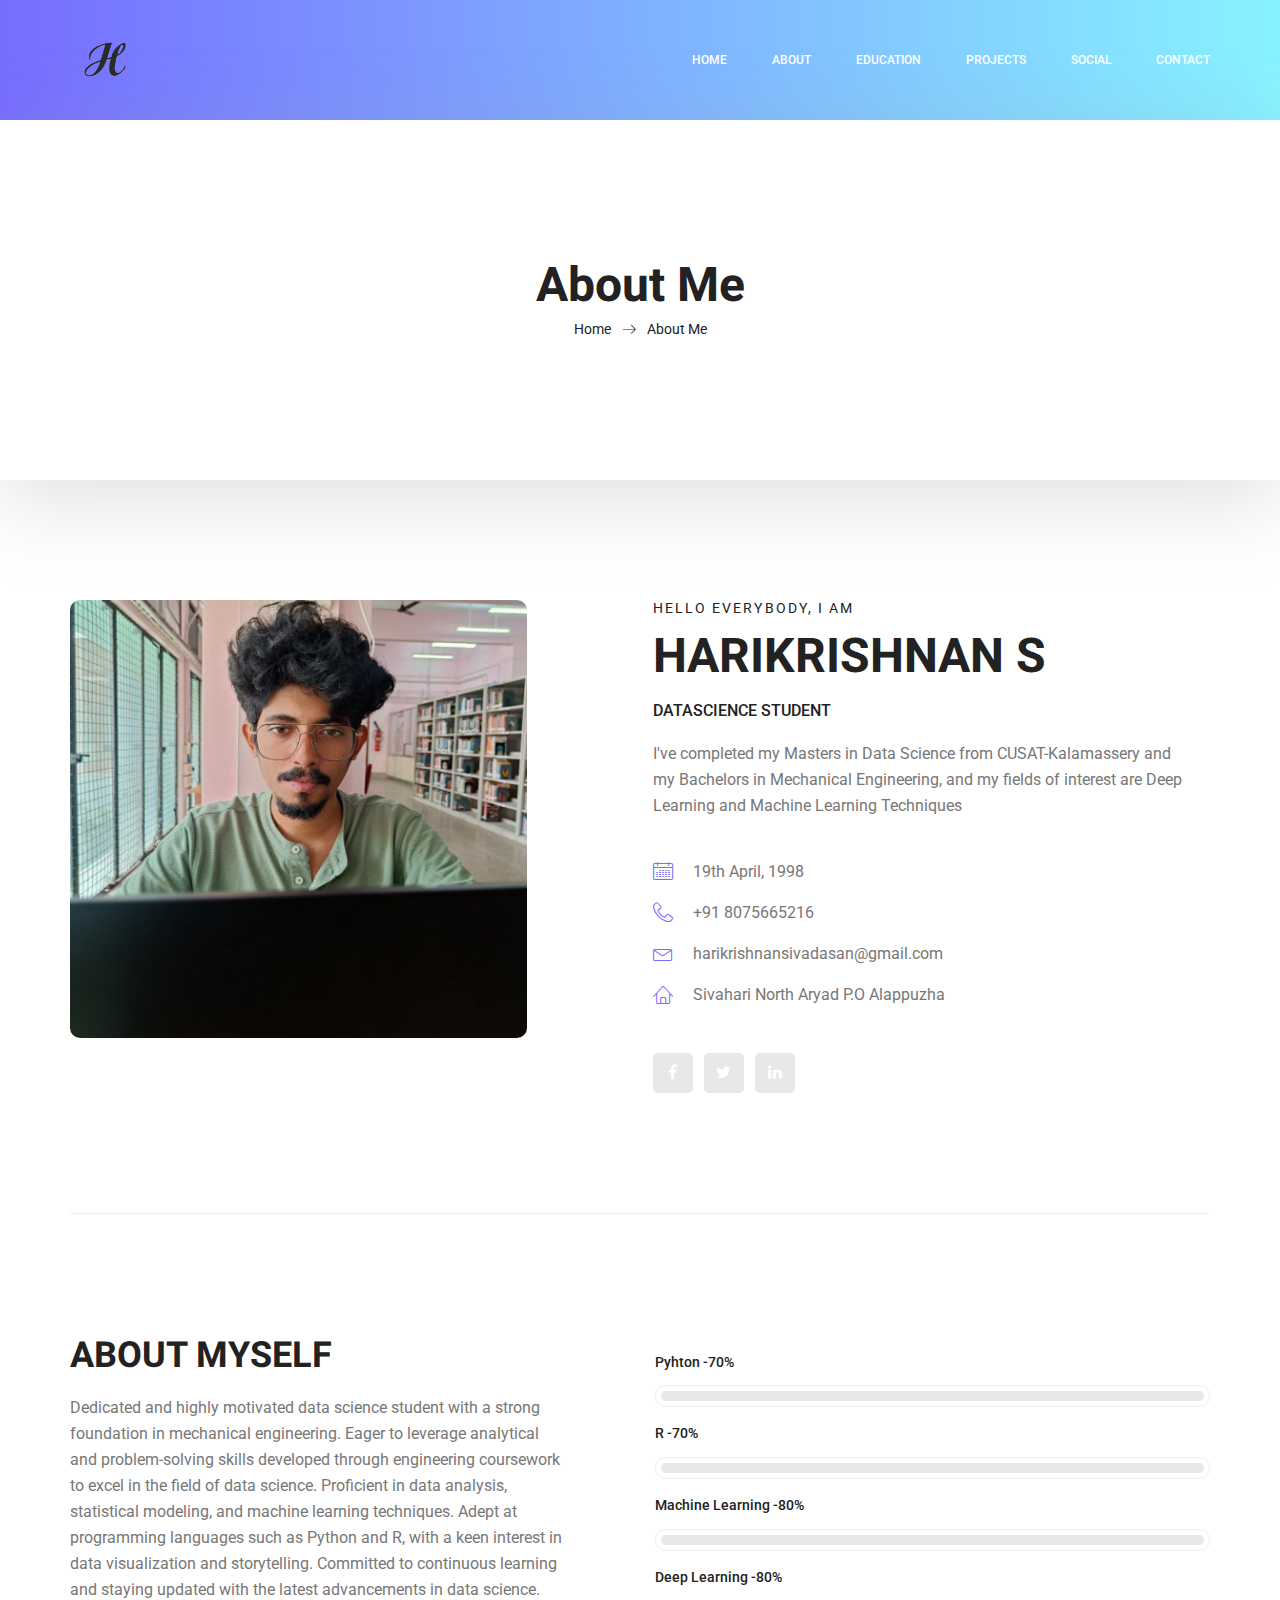
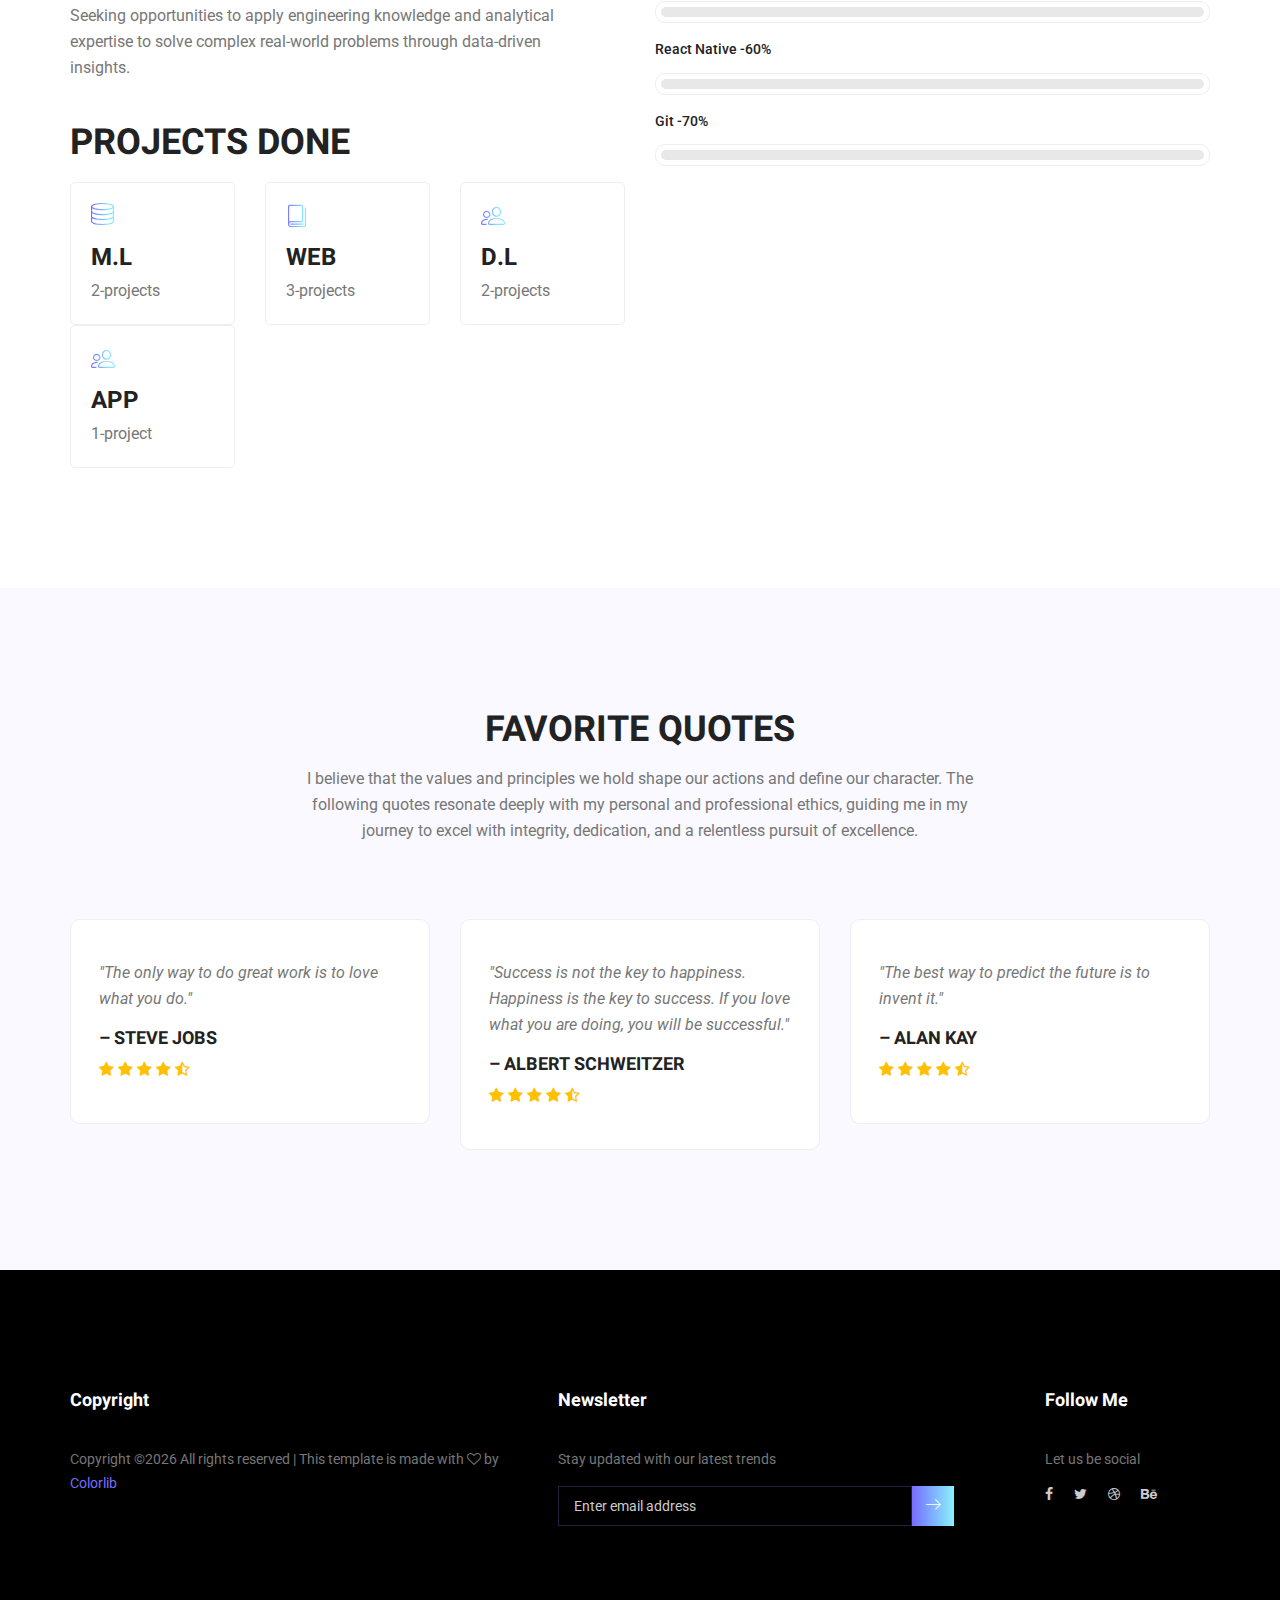
<file: about-us.html>
<!doctype html>
<html lang="en">
    <head>
        <!-- Required meta tags -->
        <meta charset="utf-8">
        <meta name="viewport" content="width=device-width, initial-scale=1, shrink-to-fit=no">
        <link rel="icon" href="img/favicon.png" type="image/png">
        <title>MeetMe Personal</title>
        <!-- Bootstrap CSS -->
        <link rel="stylesheet" href="css/bootstrap.css">
        <link rel="stylesheet" href="vendors/linericon/style.css">
        <link rel="stylesheet" href="css/font-awesome.min.css">
        <link rel="stylesheet" href="vendors/owl-carousel/owl.carousel.min.css">
        <link rel="stylesheet" href="vendors/lightbox/simpleLightbox.css">
        <link rel="stylesheet" href="vendors/nice-select/css/nice-select.css">
        <link rel="stylesheet" href="vendors/animate-css/animate.css">
        <link rel="stylesheet" href="vendors/popup/magnific-popup.css">
        <!-- main css -->
        <link rel="stylesheet" href="css/style.css">
        <link rel="stylesheet" href="css/responsive.css">
    </head>
    <body>
        
        <!--================Header Menu Area =================-->
        <header class="header_area">
            <div class="main_menu">
            	<nav class="navbar navbar-expand-lg navbar-light">
					<div class="container box_1620">
						<!-- Brand and toggle get grouped for better mobile display -->
						<a class="navbar-brand logo_h" href="index.html"><img src="./Aqua_Color_Palette_transparent.png" style="height: 70px; width: 70px;" alt=""></a>
						<button class="navbar-toggler" type="button" data-toggle="collapse" data-target="#navbarSupportedContent" aria-controls="navbarSupportedContent" aria-expanded="false" aria-label="Toggle navigation">
							<span class="icon-bar"></span>
							<span class="icon-bar"></span>
							<span class="icon-bar"></span>
						</button>
						<!-- Collect the nav links, forms, and other content for toggling -->
						<div class="collapse navbar-collapse offset" id="navbarSupportedContent">
							<ul class="nav navbar-nav menu_nav ml-auto">
								<li class="nav-item active"><a class="nav-link" href="./index.html">Home</a></li> 
								<li class="nav-item"><a class="nav-link" href="./about-us.html">About</a></li> 
								<li class="nav-item"><a class="nav-link" href="./services.html">Education</a></li> 
								<li class="nav-item"><a class="nav-link" href="./portfolio.html">Projects</a></li>
								<li class="nav-item"><a class="nav-link" href="./elements.html">Social</a></li>
								<!-- <li class="nav-item submenu dropdown">
									<a href="#" class="nav-link dropdown-toggle" data-toggle="dropdown" role="button" aria-haspopup="true" aria-expanded="false">Pages</a>
									<ul class="dropdown-menu">
										<li class="nav-item"><a class="nav-link" href="portfolio.html">Portfolio</a></li>
										<li class="nav-item"><a class="nav-link" href="elements.html">Elements</a></li>
									</ul>
								</li> 
								<li class="nav-item submenu dropdown">
									<a href="#" class="nav-link dropdown-toggle" data-toggle="dropdown" role="button" aria-haspopup="true" aria-expanded="false">Blog</a>
									<ul class="dropdown-menu">
										<li class="nav-item"><a class="nav-link" href="blog.html">Blog</a></li>
										<li class="nav-item"><a class="nav-link" href="single-blog.html">Blog Details</a></li>
									</ul>
								</li>  -->
								<li class="nav-item"><a class="nav-link" href="./contactme.html">Contact</a></li>
							</ul>
						</div> 
					</div>
            	</nav>
            </div>
        </header>
        <!--================Header Menu Area =================-->
        
        <!--================Home Banner Area =================-->
        <section class="banner_area">
            <div class="box_1620">
				<div class="banner_inner d-flex align-items-center">
					<div class="container">
						<div class="banner_content text-center">
							<h2>About Me</h2>
							<div class="page_link">
								<a href="index.html">Home</a>
								<a href="about-us.html">About Me</a>
							</div>
						</div>
					</div>
				</div>
            </div>
        </section>
        <!--================End Home Banner Area =================-->
        
        
        <!--================Home Banner Area =================-->
        <section class="profile_area">
           	<div class="container">
           		<div class="profile_inner p_120">
					<div class="row">
						<div class="col-lg-5">
							<img class="img-fluid" src="./img/library-pic.jpg" style="border-radius: 10px;" alt="">
						</div>
						<div class="col-lg-7">
							<div class="personal_text">
								<h6>Hello Everybody, i am</h6>
								<h3>Harikrishnan S</h3>
								<h4>DataScience Student</h4>
								<p>I've completed my Masters in Data Science from CUSAT-Kalamassery and my Bachelors in Mechanical Engineering, and my fields of interest are Deep Learning and Machine Learning Techniques</p>
								
								<ul class="list basic_info">
									<li><a href="#"><i class="lnr lnr-calendar-full"></i> 19th April, 1998</a></li>
									<li><a href="#"><i class="lnr lnr-phone-handset"></i> +91 8075665216</a></li>
									<li><a href="#"><i class="lnr lnr-envelope"></i> harikrishnansivadasan@gmail.com</a></li>
									<li><a href="#"><i class="lnr lnr-home"></i> Sivahari North Aryad P.O Alappuzha</a></li>
								</ul>
								<ul class="list personal_social">
									<li><a href="#"><i class="fa fa-facebook"></i></a></li>
									<li><a href="#"><i class="fa fa-twitter"></i></a></li>
									<li><a href="#"><i class="fa fa-linkedin"></i></a></li>
								</ul>
							</div>
						</div>
					</div>
           		</div>
            </div>
        </section>
        <!--================End Home Banner Area =================-->
        
        <!--================Welcome Area =================-->
        <section class="welcome_area p_120">
        	<div class="container">
        		<div class="row welcome_inner">
        			<div class="col-lg-6">
        				<div class="welcome_text">
        					<h4>About Myself</h4>
        					<p>Dedicated and highly motivated data science student with a strong foundation in mechanical engineering. Eager to leverage analytical and problem-solving skills developed through engineering coursework to excel in the field of data science. Proficient in data analysis, statistical modeling, and machine learning techniques. Adept at programming languages such as Python and R, with a keen interest in data visualization and storytelling. Committed to continuous learning and staying updated with the latest advancements in data science. Seeking opportunities to apply engineering knowledge and analytical expertise to solve complex real-world problems through data-driven insights.</p>
        					<h4>Projects Done</h4>
							<div class="row">
        						<div class="col-md-4">
        							<div class="wel_item">
        								<i class="lnr lnr-database"></i>
        								<h4>M.L</h4>
        								<p>2-projects</p>
        							</div>
        						</div>
        						<div class="col-md-4">
        							<div class="wel_item">
        								<i class="lnr lnr-book"></i>
        								<h4>web</h4>
        								<p>3-projects</p>
        							</div>
        						</div>
        						<div class="col-md-4">
        							<div class="wel_item">
        								<i class="lnr lnr-users"></i>
        								<h4>D.l</h4>
        								<p>2-projects</p>
        							</div>
        						</div>
								<div class="col-md-4">
        							<div class="wel_item">
        								<i class="lnr lnr-users"></i>
        								<h4>App</h4>
        								<p>1-project</p>
        							</div>
        						</div>
        					</div>
        				</div>
        			</div>
        			<div class="col-lg-6">
        				<div class="tools_expert">
        					<div class="skill_main">
								<div class="skill_item">
									<h4>Pyhton <span class="counter">-70</span>%</h4>
									<div class="progress_br">
										<div class="progress">
											<div class="progress-bar" role="progressbar" aria-valuenow="85" aria-valuemin="0" aria-valuemax="100"></div>
										</div>
									</div>
								</div>
								<div class="skill_item">
									<h4>R <span class="counter">-70</span>%</h4>
									<div class="progress_br">
										<div class="progress">
											<div class="progress-bar" role="progressbar" aria-valuenow="90" aria-valuemin="0" aria-valuemax="100"></div>
										</div>
									</div>
								</div>
								<div class="skill_item">
									<h4>Machine Learning <span class="counter">-80</span>%</h4>
									<div class="progress_br">
										<div class="progress">
											<div class="progress-bar" role="progressbar" aria-valuenow="70" aria-valuemin="0" aria-valuemax="100"></div>
										</div>
									</div>
								</div>
								<div class="skill_item">
									<h4>Deep Learning <span class="counter">-80</span>%</h4>
									<div class="progress_br">
										<div class="progress">
											<div class="progress-bar" role="progressbar" aria-valuenow="95" aria-valuemin="0" aria-valuemax="100"></div>
										</div>
									</div>
								</div>
								<div class="skill_item">
									<h4>React Native <span class="counter">-60</span>%</h4>
									<div class="progress_br">
										<div class="progress">
											<div class="progress-bar" role="progressbar" aria-valuenow="75" aria-valuemin="0" aria-valuemax="100"></div>
										</div>
									</div>
								</div>
								<div class="skill_item">
									<h4>Git <span class="counter">-70</span>%</h4>
									<div class="progress_br">
										<div class="progress">
											<div class="progress-bar" role="progressbar" aria-valuenow="75" aria-valuemin="0" aria-valuemax="100"></div>
										</div>
									</div>
								</div>

							</div>
        				</div>
        			</div>
        		</div>
        	</div>
        </section>
        <!--================End Welcome Area =================-->
        
        <!--================Testimonials Area =================-->
        <section class="testimonials_area p_120">
        	<div class="container">
        		<div class="main_title">
        			<h2>Favorite Quotes</h2>
        			<p>I believe that the values and principles we hold shape our actions and define our character. The following quotes resonate deeply with my personal and professional ethics, guiding me in my journey to excel with integrity, dedication, and a relentless pursuit of excellence.</p>
        		</div>
        		<div class="testi_inner">
					<div class="testi_slider owl-carousel">
						<div class="item">
							<div class="testi_item">
								<p>"The only way to do great work is to love what you do."</p>
								<h4> – Steve Jobs</h4>
								<a href="#"><i class="fa fa-star"></i></a>
								<a href="#"><i class="fa fa-star"></i></a>
								<a href="#"><i class="fa fa-star"></i></a>
								<a href="#"><i class="fa fa-star"></i></a>
								<a href="#"><i class="fa fa-star-half-o"></i></a>
							</div>
						</div>
						<div class="item">
							<div class="testi_item">
								<p>"Success is not the key to happiness. Happiness is the key to success. If you love what you are doing, you will be successful." </p>
								<h4>– Albert Schweitzer</h4>
								<a href="#"><i class="fa fa-star"></i></a>
								<a href="#"><i class="fa fa-star"></i></a>
								<a href="#"><i class="fa fa-star"></i></a>
								<a href="#"><i class="fa fa-star"></i></a>
								<a href="#"><i class="fa fa-star-half-o"></i></a>
							</div>
						</div>
						<div class="item">
							<div class="testi_item">
								<p>"The best way to predict the future is to invent it." </p>
								<h4>– Alan Kay</h4>
								<a href="#"><i class="fa fa-star"></i></a>
								<a href="#"><i class="fa fa-star"></i></a>
								<a href="#"><i class="fa fa-star"></i></a>
								<a href="#"><i class="fa fa-star"></i></a>
								<a href="#"><i class="fa fa-star-half-o"></i></a>
							</div>
						</div>
					</div>
        		</div>
        	</div>
        </section>
        <!--================End Testimonials Area =================-->
        

		<!--================End Footer Area =================-->
        <footer class="footer_area p_120">
        	<div class="container">
        		<div class="row footer_inner">
        			<div class="col-lg-5 col-sm-6">
        				<aside class="f_widget ab_widget">
        					<div class="f_title">
        						<h3>Copyright</h3>
        					</div>
    
        					<p><!-- Link back to Colorlib can't be removed. Template is licensed under CC BY 3.0. -->
Copyright &copy;<script>document.write(new Date().getFullYear());</script> All rights reserved | This template is made with <i class="fa fa-heart-o" aria-hidden="true"></i> by <a href="https://colorlib.com" target="_blank">Colorlib</a>
<!-- Link back to Colorlib can't be removed. Template is licensed under CC BY 3.0. --></p>
        				</aside>
        			</div>
        			<div class="col-lg-5 col-sm-6">
        				<aside class="f_widget news_widget">
        					<div class="f_title">
        						<h3>Newsletter</h3>
        					</div>
        					<p>Stay updated with our latest trends</p>
        					<div id="mc_embed_signup">
                                <form target="_blank" action="https://spondonit.us12.list-manage.com/subscribe/post?u=1462626880ade1ac87bd9c93a&amp;id=92a4423d01" method="get" class="subscribe_form relative">
                                	<div class="input-group d-flex flex-row">
                                        <input name="EMAIL" placeholder="Enter email address" onfocus="this.placeholder = ''" onblur="this.placeholder = 'Email Address '" required="" type="email">
                                        <button class="btn sub-btn"><span class="lnr lnr-arrow-right"></span></button>		
                                    </div>				
                                    <div class="mt-10 info"></div>
                                </form>
                            </div>
        				</aside>
        			</div>
        			<div class="col-lg-2">
        				<aside class="f_widget social_widget">
        					<div class="f_title">
        						<h3>Follow Me</h3>
        					</div>
        					<p>Let us be social</p>
        					<ul class="list">
        						<li><a href="#"><i class="fa fa-facebook"></i></a></li>
        						<li><a href="#"><i class="fa fa-twitter"></i></a></li>
        						<li><a href="#"><i class="fa fa-dribbble"></i></a></li>
        						<li><a href="#"><i class="fa fa-behance"></i></a></li>
        					</ul>
        				</aside>
        			</div>
        		</div>
        	</div>
        </footer>
        <!--================End Footer Area =================-->
        
        
        
        
        <!-- Optional JavaScript -->
        <!-- jQuery first, then Popper.js, then Bootstrap JS -->
        <script src="js/jquery-3.3.1.min.js"></script>
        <script src="js/popper.js"></script>
        <script src="js/bootstrap.min.js"></script>
        <script src="js/stellar.js"></script>
        <script src="vendors/lightbox/simpleLightbox.min.js"></script>
        <script src="vendors/nice-select/js/jquery.nice-select.min.js"></script>
        <script src="vendors/isotope/imagesloaded.pkgd.min.js"></script>
        <script src="vendors/isotope/isotope.pkgd.min.js"></script>
        <script src="vendors/owl-carousel/owl.carousel.min.js"></script>
        <script src="vendors/popup/jquery.magnific-popup.min.js"></script>
        <script src="js/jquery.ajaxchimp.min.js"></script>
        <script src="vendors/counter-up/jquery.waypoints.min.js"></script>
        <script src="vendors/counter-up/jquery.counterup.min.js"></script>
        <script src="js/mail-script.js"></script>
        <script src="js/theme.js"></script>
    </body>
</html>
</file>
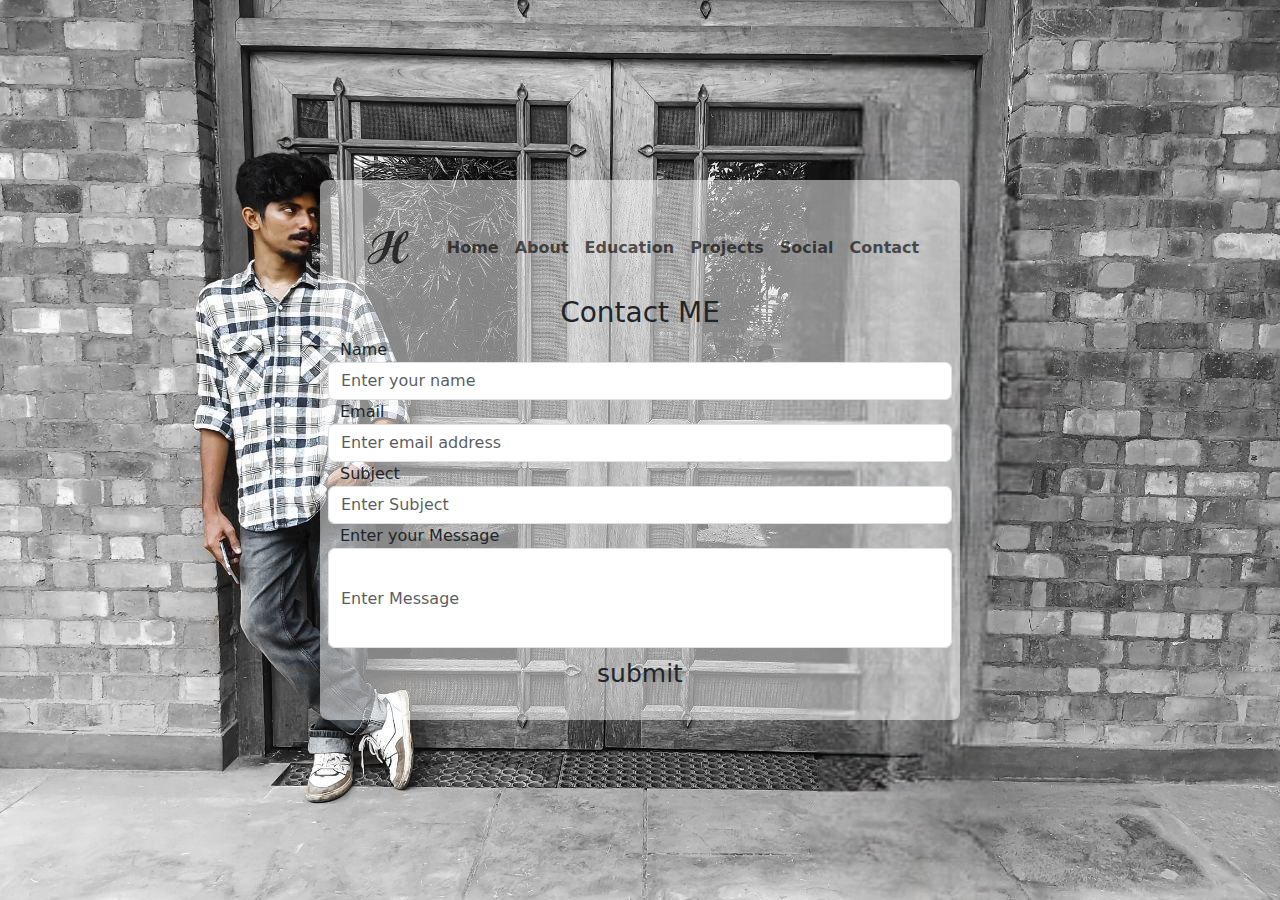
<file: contactme.html>
<!DOCTYPE html>
<html lang="en">
<head>
    <meta charset="UTF-8">
    <meta name="viewport" content="width=device-width, initial-scale=1.0">
    <title>Document</title>
    <link href="https://cdn.jsdelivr.net/npm/bootstrap@5.3.3/dist/css/bootstrap.min.css" rel="stylesheet" integrity="sha384-QWTKZyjpPEjISv5WaRU9OFeRpok6YctnYmDr5pNlyT2bRjXh0JMhjY6hW+ALEwIH" crossorigin="anonymous">
    <link rel="stylesheet" href="./contact.css">
    <script src="https://ajax.googleapis.com/ajax/libs/jquery/3.5.1/jquery.min.js"></script>
</head>
<body>
<div class="contact-div col-md-9 " >
    <!--================Header Menu Area =================-->
    <header class="header_area">
        <div class="main_menu">
            <nav class="navbar navbar-expand-lg navbar-light">
                <div class="container box_1620">
                    <!-- Brand and toggle get grouped for better mobile display -->
                    <a class="navbar-brand logo_h" href="index.html"><img src="./Aqua_Color_Palette_transparent.png" style="height: 70px; width: 70px;" alt=""></a>
                    <button class="navbar-toggler" type="button" data-toggle="collapse" data-target="#navbarSupportedContent" aria-controls="navbarSupportedContent" aria-expanded="false" aria-label="Toggle navigation">
                        <span class="icon-bar"></span>
                        <span class="icon-bar"></span>
                        <span class="icon-bar"></span>
                    </button>
                    <!-- Collect the nav links, forms, and other content for toggling -->
                    <div class="collapse navbar-collapse offset" id="navbarSupportedContent">
                        <ul class="nav navbar-nav menu_nav ml-auto">
                            <li class="head-content nav-item active"><a class="nav-link" href="./index.html">Home</a></li> 
                            <li class="head-content nav-item"><a class="nav-link" href="./about-us.html">About</a></li> 
                            <li class="head-content nav-item"><a class="nav-link" href="./services.html">Education</a></li> 
                            <li class="head-content nav-item"><a class="nav-link" href="./portfolio.html">Projects</a></li>
                            <li class="head-content nav-item"><a class="nav-link" href="./elements.html">Social</a></li>
                            <!-- <li class="nav-item submenu dropdown">
                                <a href="#" class="nav-link dropdown-toggle" data-toggle="dropdown" role="button" aria-haspopup="true" aria-expanded="false">Pages</a>
                                <ul class="dropdown-menu">
                                    <li class="nav-item"><a class="nav-link" href="portfolio.html">Portfolio</a></li>
                                    <li class="nav-item"><a class="nav-link" href="elements.html">Elements</a></li>
                                </ul>
                            </li> 
                            <li class="nav-item submenu dropdown">
                                <a href="#" class="nav-link dropdown-toggle" data-toggle="dropdown" role="button" aria-haspopup="true" aria-expanded="false">Blog</a>
                                <ul class="dropdown-menu">
                                    <li class="nav-item"><a class="nav-link" href="blog.html">Blog</a></li>
                                    <li class="nav-item"><a class="nav-link" href="single-blog.html">Blog Details</a></li>
                                </ul>
                            </li>  -->
                            <li class="head-content nav-item"><a class="nav-link" href="./contactme.html">Contact</a></li>
                        </ul>
                    </div> 
                </div>
            </nav>
        </div>
    </header>
    <!--================Header Menu Area =================-->











    <div>
    <h3>Contact ME</h3>

    </div>
   
    <form class="row contact_form" name="submit-form"  id="submit-form" onsubmit="return validation()">
        
            
        <label for="name">Name</label>
        <input type="text" class="form-control" id="name" name="name" placeholder="Enter your name">
   
        <label for="email">Email</label>
        <input type="email" class="form-control" id="email" name="email" placeholder="Enter email address">
    
        <label for="subject">Subject</label>
        <input type="text" class="form-control" id="subject" name="subject" placeholder="Enter Subject">


  
        <label for="message">Enter your Message</label>
        <input style="height: 100px;" type="text" class="form-control" id="message" name="message" placeholder="Enter Message">
    
        <button type="submit" value="submit" class="btn submit_btn"><span>submit</span></button>

</form>
</div>
<!--validation-->
<script>
    document.getElementById('submit-form').onsubmit = function(e) {
        e.preventDefault(); // Prevent form from submitting immediately

        if (validate()) {
            // If validation passes, proceed with AJAX submission
            $.ajax({
                url: "https://script.google.com/macros/s/AKfycby_x0b1rYkubzyRPARxiBLAEGD3rwFTDQHT3Wb0XjcG0uxEA03ffqrcAguriNNCQBVN/exec",
                data: $("#submit-form").serialize(),
                method: "post",
                success: function(response) {
                    alert("Form submitted successfully");
                    window.location.reload();
                    // window.location.href = "https://google.com";
                },
                error: function(err) {
                    alert("Something went wrong");
                }
            });
        }
    };

    function validate() {
        var name = document.getElementById("name");
        var email = document.getElementById("email");
        var subject = document.getElementById("subject");
        var message = document.getElementById("message");

        if (name.value == "") {
            alert("Must Enter UserName");
            document.forms["submitForm"]["name"].focus();
            return false;
        }
        if (email.value == "") {
            alert("Must Enter Email");
            document.forms["submitForm"]["email"].focus();
            return false;
        }
        if (subject.value == "") {
            alert("Must Enter Subject");
            document.forms["submitForm"]["subject"].focus();
            return false;
        }
        if (message.value == "") {
            alert("Please Enter Message");
            document.forms["submitForm"]["message"].focus();
            return false;
        }

        return true; // If all validations pass, return true
    }
</script>
<!--validation-->
<!-- <script>
    $("#submit-form").submit((e)=>{
        e.preventDefault()
        $.ajax({
            url:"https://script.google.com/macros/s/AKfycby_x0b1rYkubzyRPARxiBLAEGD3rwFTDQHT3Wb0XjcG0uxEA03ffqrcAguriNNCQBVN/exec",
            data:$("#submit-form").serialize(),
            method:"post",
            success:function (response){
                alert("Form submitted successfully")
                window.location.reload()
                //window.location.href="https://google.com"
            },
            error:function (err){
                alert("Something Error")

            }
        })
    })
</script> -->
<script src="https://cdn.jsdelivr.net/npm/bootstrap@5.3.3/dist/js/bootstrap.bundle.min.js" integrity="sha384-YvpcrYf0tY3lHB60NNkmXc5s9fDVZLESaAA55NDzOxhy9GkcIdslK1eN7N6jIeHz" crossorigin="anonymous"></script>
</body>
</html>
</file>
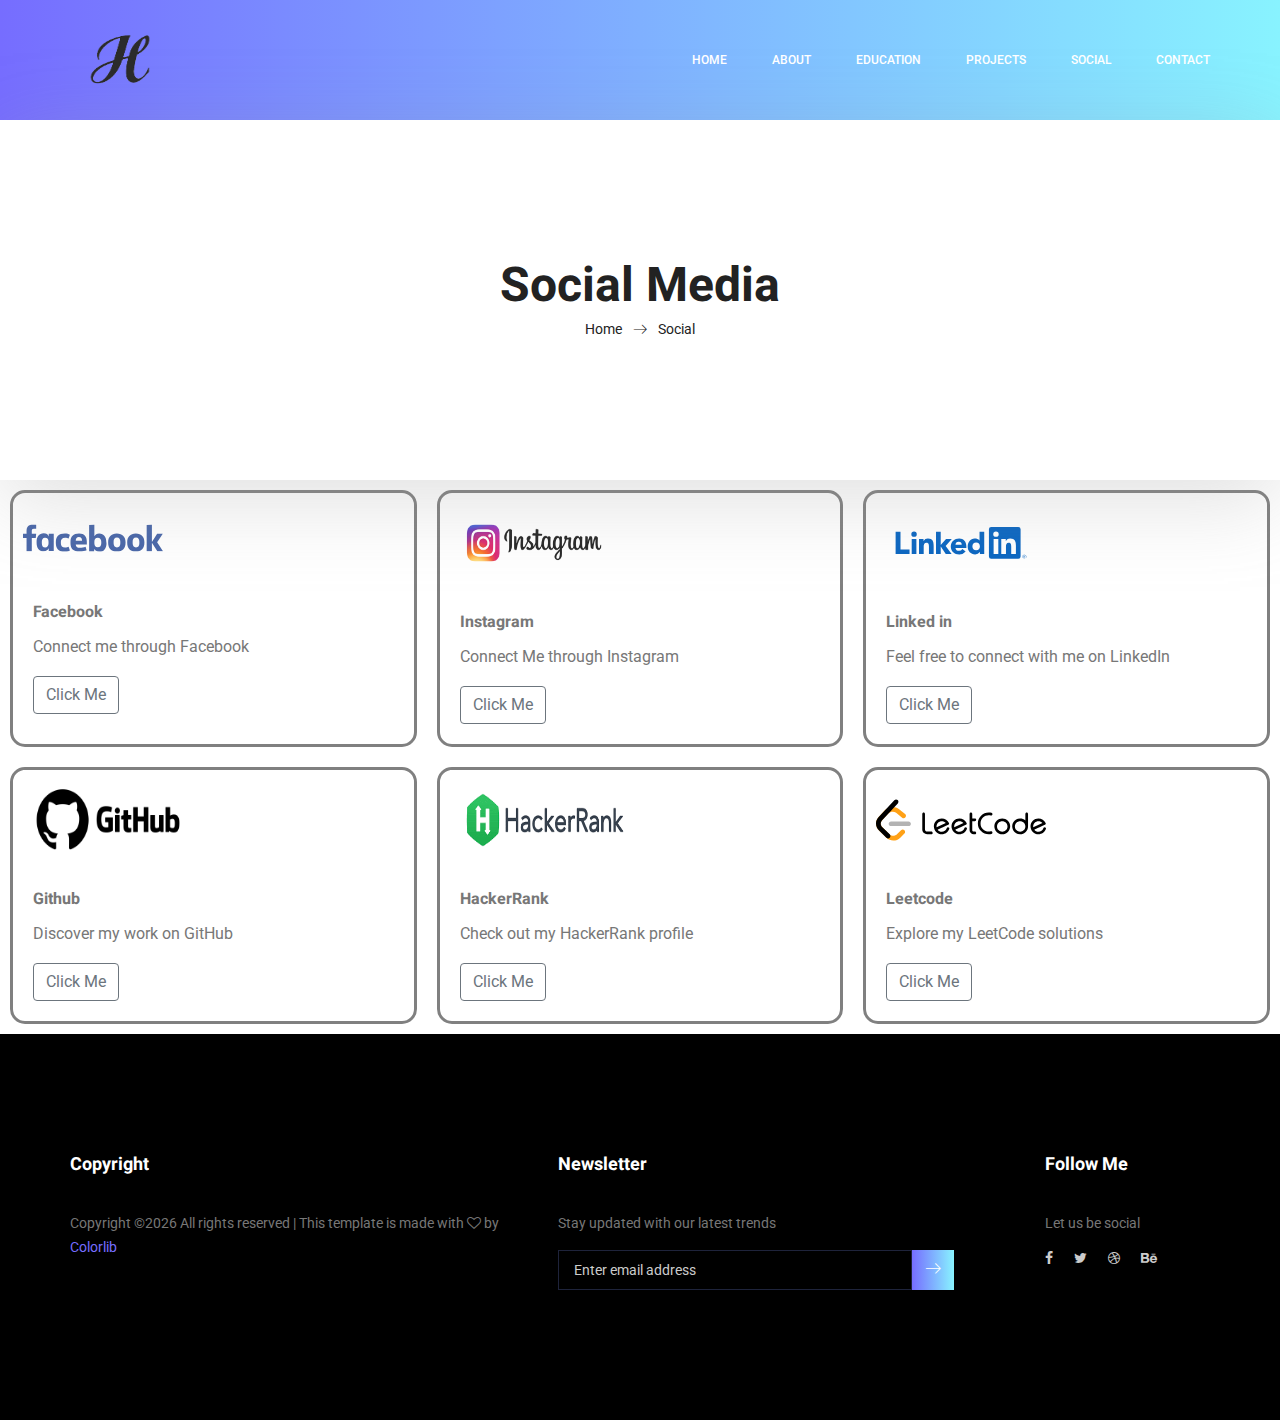
<file: elements.html>
<!doctype html>
<html lang="en">
    <head>
        <!-- Required meta tags -->
        <meta charset="utf-8">
        <meta name="viewport" content="width=device-width, initial-scale=1, shrink-to-fit=no">
        <link rel="icon" href="img/favicon.png" type="image/png">
        <title>MeetMe Personal</title>
        <!-- Bootstrap CSS -->
        <link rel="stylesheet" href="css/bootstrap.css">
        <link rel="stylesheet" href="vendors/linericon/style.css">
        <link rel="stylesheet" href="css/font-awesome.min.css">
        <link rel="stylesheet" href="vendors/owl-carousel/owl.carousel.min.css">
        <link rel="stylesheet" href="vendors/lightbox/simpleLightbox.css">
        <link rel="stylesheet" href="vendors/nice-select/css/nice-select.css">
        <link rel="stylesheet" href="vendors/animate-css/animate.css">
        <link rel="stylesheet" href="vendors/popup/magnific-popup.css">
        <!-- main css -->
        <link rel="stylesheet" href="css/style.css">
        <link rel="stylesheet" href="css/responsive.css">
    </head>
    <body>
        
        <!--================Header Menu Area =================-->
        <header class="header_area">
            <div class="main_menu">
            	<nav class="navbar navbar-expand-lg navbar-light">
					<div class="container box_1620">
						<!-- Brand and toggle get grouped for better mobile display -->
						<a class="navbar-brand logo_h" href="index.html"><img src="./Aqua_Color_Palette_transparent.png" style="height: 100px; width: 100px;" alt=""></a>
						<button class="navbar-toggler" type="button" data-toggle="collapse" data-target="#navbarSupportedContent" aria-controls="navbarSupportedContent" aria-expanded="false" aria-label="Toggle navigation">
							<span class="icon-bar"></span>
							<span class="icon-bar"></span>
							<span class="icon-bar"></span>
						</button>
						<!-- Collect the nav links, forms, and other content for toggling -->
						<div class="collapse navbar-collapse offset" id="navbarSupportedContent">
							<ul class="nav navbar-nav menu_nav ml-auto">
								<li class="nav-item active"><a class="nav-link" href="index.html">Home</a></li> 
								<li class="nav-item"><a class="nav-link" href="about-us.html">About</a></li> 
								<li class="nav-item"><a class="nav-link" href="services.html">Education</a></li> 
								<li class="nav-item"><a class="nav-link" href="portfolio.html">Projects</a></li>
								<li class="nav-item"><a class="nav-link" href="elements.html">Social</a></li>
								<!-- <li class="nav-item submenu dropdown">
									<a href="#" class="nav-link dropdown-toggle" data-toggle="dropdown" role="button" aria-haspopup="true" aria-expanded="false">Pages</a>
									<ul class="dropdown-menu">
										<li class="nav-item"><a class="nav-link" href="portfolio.html">Portfolio</a></li>
										<li class="nav-item"><a class="nav-link" href="elements.html">Elements</a></li>
									</ul>
								</li> 
								<li class="nav-item submenu dropdown">
									<a href="#" class="nav-link dropdown-toggle" data-toggle="dropdown" role="button" aria-haspopup="true" aria-expanded="false">Blog</a>
									<ul class="dropdown-menu">
										<li class="nav-item"><a class="nav-link" href="blog.html">Blog</a></li>
										<li class="nav-item"><a class="nav-link" href="single-blog.html">Blog Details</a></li>
									</ul>
								</li>  -->
								<li class="nav-item"><a class="nav-link" href="contact.html">Contact</a></li>
							</ul>
						</div> 
					</div>
            	</nav>
            </div>
        </header>
        <!--================Header Menu Area =================-->
        
        <!--================Home Banner Area =================-->
        <section class="banner_area">
            <div class="box_1620">
				<div class="banner_inner d-flex align-items-center">
					<div class="container">
						<div class="banner_content text-center">
							<h2>Social Media</h2>
							<div class="page_link">
								<a href="index.html">Home</a>
								<a href="elements.html">Social</a>
							</div>
						</div>
					</div>
				</div>
            </div>
        </section>
        <!--================End Home Banner Area =================-->

		<!--=================cards==================================-->
		<div class="card-group">
			<div class="card" style="margin: 10px ; border-radius: 15px; border: 3px solid grey;">
				<img class="card-img-top" src="./img/svg-social/Facebook_Logo_(2015)_light.svg" style="padding-left: 10px; height: 90px; width: 150px;" alt="Card image cap">
			  <div class="card-body">
				<h5 class="card-title">Facebook</h5>
				<p class="card-text">Connect me through Facebook</p>
				<a href="https://www.facebook.com/"><button type="button" class="btn btn-outline-secondary">Click Me</button></a>
			  </div>
			</div>
			<div class="card" style="margin: 10px ; border-radius: 15px; border: 3px solid grey;">
				<img class="card-img-top" src="./img/svg-social/insta.png" style="padding-left: 10px; height: 100px; width: 180px;" alt="Card image cap">
			  <div class="card-body">
				<h5 class="card-title">Instagram</h5>
				<p class="card-text">Connect Me through Instagram</p>
				<a href="https://www.instagram.com/hari_s_sivadas/"><button type="button" class="btn btn-outline-secondary">Click Me</button></a>
			  </div>
			</div>
			<div class="card" style="margin: 10px ; border-radius: 15px; border: 3px solid grey;">
				<img class="card-img-top" src="./img/svg-social/LinkedIn-Logo.wine.svg" style="padding-left: 10px; height: 100px; width: 180px;" alt="Card image cap">
			  <div class="card-body">
				<h5 class="card-title">Linked in</h5>
				<p class="card-text">Feel free to connect with me on LinkedIn</p>
				<a href="https://www.linkedin.com/in/harikrishnan-s-1b4174170"><button type="button" class="btn btn-outline-secondary">Click Me</button></a>
			  </div>
			</div>
			

		  </div>
		  <!-------------------------------------->
		  <div class="card-group">
			<div class="card" style="margin: 10px ; border-radius: 15px; border: 3px solid grey;">
				<img class="card-img-top" src="./img/svg-social/vecteezy_github-logo-git-hub-icon-with-text-on-white-background_16833880.jpg" style="padding-left: 10px; height: 100px; width: 180px;" alt="Card image cap">
			  <div class="card-body">
				<h5 class="card-title">Github</h5>
				<p class="card-text">Discover my work on GitHub</p>
				<a href="https://github.com/harikrishnansivadasan"><button type="button" class="btn btn-outline-secondary">Click Me</button></a>
			  </div>
			</div>
			<div class="card" style="margin: 10px ; border-radius: 15px; border: 3px solid grey;">
			  <img class="card-img-top" src="./img/svg-social/hackerrank-img.png" style="padding-left: 10px; height: 100px; width: 200px;" alt="Card image cap" alt="Card image cap">
			  <div class="card-body">
				<h5 class="card-title">HackerRank</h5>
				<p class="card-text">Check out my HackerRank profile</p>
				<a href="https://www.hackerrank.com/profile/harikrishnansiv2"><button type="button" class="btn btn-outline-secondary">Click Me</button></a>
			  </div>
			</div>
			<div class="card" style="margin: 10px ; border-radius: 15px; border: 3px solid grey;">
			  <img class="card-img-top" src="./img/svg-social/LeetCode_Logo_black_with_text.svg" style="padding-left: 10px; height: 100px; width: 180px;" alt="Card image cap" alt="Card image cap">
			  <div class="card-body">
				<h5 class="card-title">Leetcode</h5>
				<p class="card-text">Explore my LeetCode solutions</p>
				<a href="https://leetcode.com/u/harikrishnan1998/"><button type="button" class="btn btn-outline-secondary">Click Me</button></a>
			  </div>
			</div>
			


		  </div>

		<!--=================cards==================================-->
        
        <!--================End Footer Area =================-->
	   <footer class="footer_area p_120">
		<div class="container">
			<div class="row footer_inner">
				<div class="col-lg-5 col-sm-6">
					<aside class="f_widget ab_widget">
						<div class="f_title">
							<h3>Copyright</h3>
						</div>

						<p><!-- Link back to Colorlib can't be removed. Template is licensed under CC BY 3.0. -->
Copyright &copy;<script>document.write(new Date().getFullYear());</script> All rights reserved | This template is made with <i class="fa fa-heart-o" aria-hidden="true"></i> by <a href="https://colorlib.com" target="_blank">Colorlib</a>
<!-- Link back to Colorlib can't be removed. Template is licensed under CC BY 3.0. --></p>
					</aside>
				</div>
				<div class="col-lg-5 col-sm-6">
					<aside class="f_widget news_widget">
						<div class="f_title">
							<h3>Newsletter</h3>
						</div>
						<p>Stay updated with our latest trends</p>
						<div id="mc_embed_signup">
							<form target="_blank" action="https://spondonit.us12.list-manage.com/subscribe/post?u=1462626880ade1ac87bd9c93a&amp;id=92a4423d01" method="get" class="subscribe_form relative">
								<div class="input-group d-flex flex-row">
									<input name="EMAIL" placeholder="Enter email address" onfocus="this.placeholder = ''" onblur="this.placeholder = 'Email Address '" required="" type="email">
									<button class="btn sub-btn"><span class="lnr lnr-arrow-right"></span></button>		
								</div>				
								<div class="mt-10 info"></div>
							</form>
						</div>
					</aside>
				</div>
				<div class="col-lg-2">
					<aside class="f_widget social_widget">
						<div class="f_title">
							<h3>Follow Me</h3>
						</div>
						<p>Let us be social</p>
						<ul class="list">
							<li><a href="#"><i class="fa fa-facebook"></i></a></li>
							<li><a href="#"><i class="fa fa-twitter"></i></a></li>
							<li><a href="#"><i class="fa fa-dribbble"></i></a></li>
							<li><a href="#"><i class="fa fa-behance"></i></a></li>
						</ul>
					</aside>
				</div>
			</div>
		</div>
	</footer>
	<!--================End Footer Area =================-->
        
        
        
        
        <!-- Optional JavaScript -->
        <!-- jQuery first, then Popper.js, then Bootstrap JS -->
        <script src="js/jquery-3.3.1.min.js"></script>
        <script src="js/popper.js"></script>
        <script src="js/bootstrap.min.js"></script>
        <script src="js/stellar.js"></script>
        <script src="vendors/lightbox/simpleLightbox.min.js"></script>
        <script src="vendors/nice-select/js/jquery.nice-select.min.js"></script>
        <script src="vendors/isotope/imagesloaded.pkgd.min.js"></script>
        <script src="vendors/isotope/isotope.pkgd.min.js"></script>
        <script src="vendors/owl-carousel/owl.carousel.min.js"></script>
        <script src="vendors/popup/jquery.magnific-popup.min.js"></script>
        <script src="js/jquery.ajaxchimp.min.js"></script>
        <script src="vendors/counter-up/jquery.waypoints.min.js"></script>
        <script src="vendors/counter-up/jquery.counterup.min.js"></script>
        <script src="js/mail-script.js"></script>
        <script src="js/theme.js"></script>
    </body>
</html>
</file>
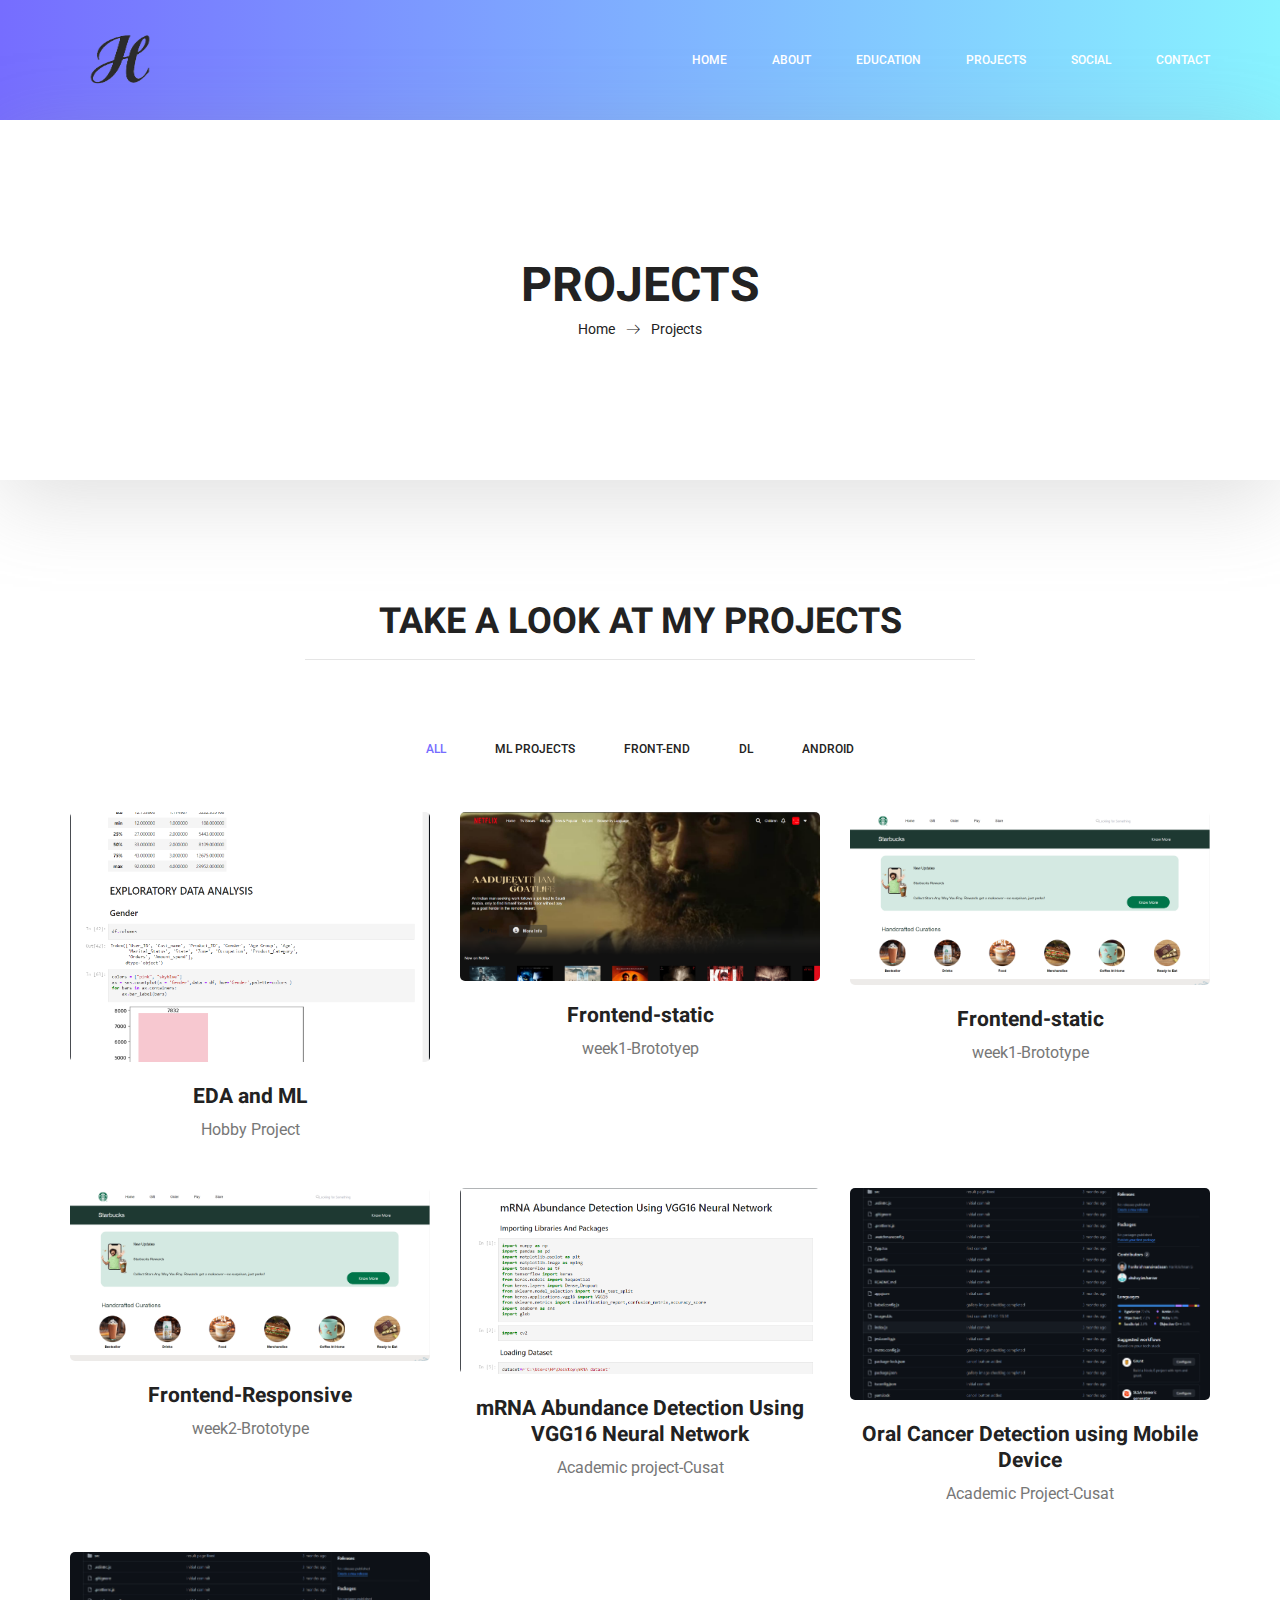
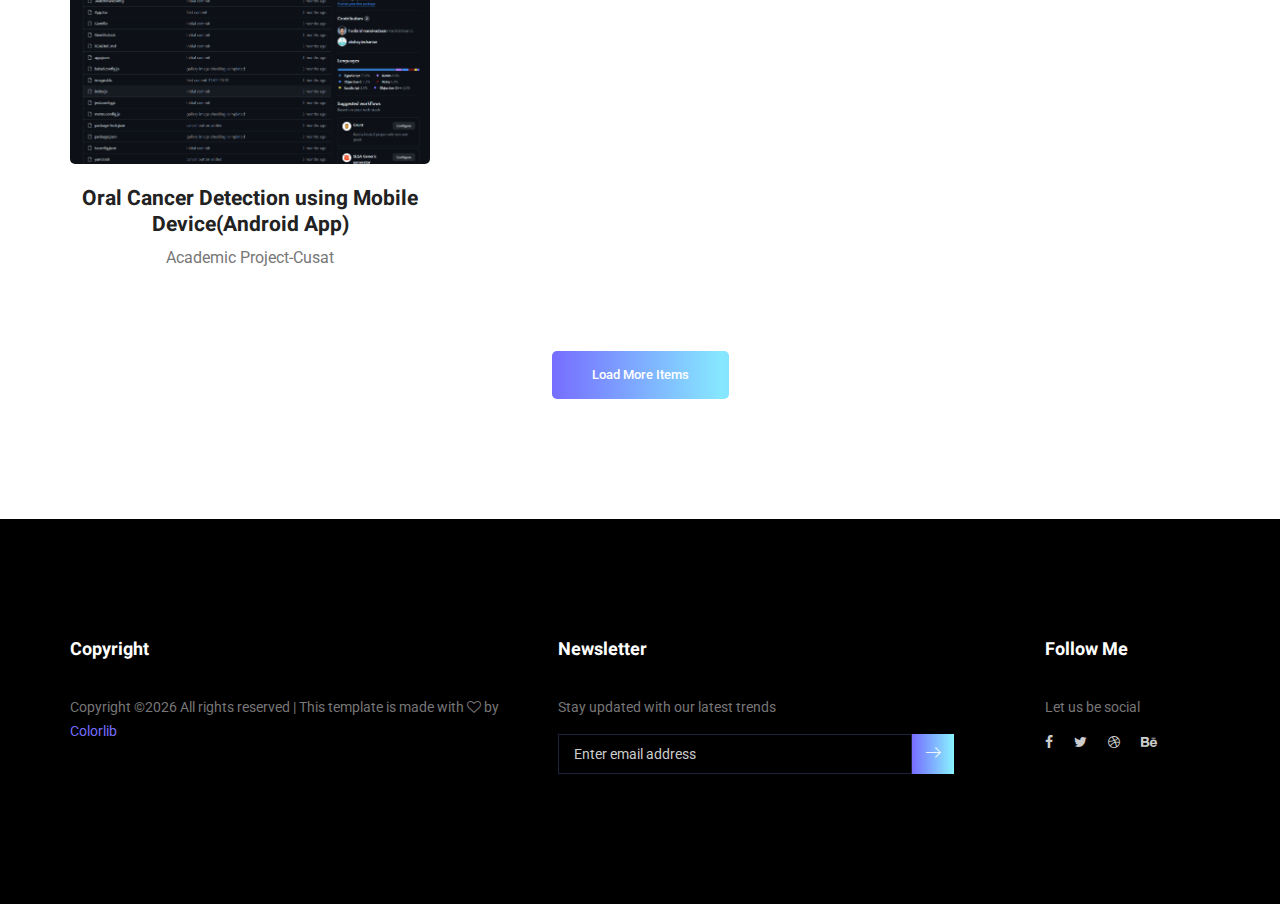
<file: portfolio.html>
<!doctype html>
<html lang="en">
    <head>
        <!-- Required meta tags -->
        <meta charset="utf-8">
        <meta name="viewport" content="width=device-width, initial-scale=1, shrink-to-fit=no">
        <link rel="icon" href="img/favicon.png" type="image/png">
        <title>MeetMe Personal</title>
        <!-- Bootstrap CSS -->
        <link rel="stylesheet" href="css/bootstrap.css">
        <link rel="stylesheet" href="vendors/linericon/style.css">
        <link rel="stylesheet" href="css/font-awesome.min.css">
        <link rel="stylesheet" href="vendors/owl-carousel/owl.carousel.min.css">
        <link rel="stylesheet" href="vendors/lightbox/simpleLightbox.css">
        <link rel="stylesheet" href="vendors/nice-select/css/nice-select.css">
        <link rel="stylesheet" href="vendors/animate-css/animate.css">
        <link rel="stylesheet" href="vendors/popup/magnific-popup.css">
        <link rel="stylesheet" href="vendors/flaticon/flaticon.css">
        <!-- main css -->
        <link rel="stylesheet" href="css/style.css">
        <link rel="stylesheet" href="css/responsive.css">
    </head>
    <body>
        
        <!--================Header Menu Area =================-->
        <header class="header_area">
            <div class="main_menu">
            	<nav class="navbar navbar-expand-lg navbar-light">
					<div class="container box_1620">
						<!-- Brand and toggle get grouped for better mobile display -->
						<a class="navbar-brand logo_h" href="index.html"><img src="./Aqua_Color_Palette_transparent.png" style="height: 100px; width: 100px;" alt=""></a>
						<button class="navbar-toggler" type="button" data-toggle="collapse" data-target="#navbarSupportedContent" aria-controls="navbarSupportedContent" aria-expanded="false" aria-label="Toggle navigation">
							<span class="icon-bar"></span>
							<span class="icon-bar"></span>
							<span class="icon-bar"></span>
						</button>
						<!-- Collect the nav links, forms, and other content for toggling -->
						<div class="collapse navbar-collapse offset" id="navbarSupportedContent">
							<ul class="nav navbar-nav menu_nav ml-auto">
								<li class="nav-item active"><a class="nav-link" href="./index.html">Home</a></li> 
								<li class="nav-item"><a class="nav-link" href="./about-us.html">About</a></li> 
								<li class="nav-item"><a class="nav-link" href="./services.html">Education</a></li> 
								<li class="nav-item"><a class="nav-link" href="./portfolio.html">Projects</a></li>
								<li class="nav-item"><a class="nav-link" href="./elements.html">Social</a></li>
								<!-- <li class="nav-item submenu dropdown">
									<a href="#" class="nav-link dropdown-toggle" data-toggle="dropdown" role="button" aria-haspopup="true" aria-expanded="false">Pages</a>
									<ul class="dropdown-menu">
										<li class="nav-item"><a class="nav-link" href="portfolio.html">Portfolio</a></li>
										<li class="nav-item"><a class="nav-link" href="elements.html">Elements</a></li>
									</ul>
								</li> 
								<li class="nav-item submenu dropdown">
									<a href="#" class="nav-link dropdown-toggle" data-toggle="dropdown" role="button" aria-haspopup="true" aria-expanded="false">Blog</a>
									<ul class="dropdown-menu">
										<li class="nav-item"><a class="nav-link" href="blog.html">Blog</a></li>
										<li class="nav-item"><a class="nav-link" href="single-blog.html">Blog Details</a></li>
									</ul>
								</li>  -->
								<li class="nav-item"><a class="nav-link" href="./contactme.html">Contact</a></li>
							</ul>
						</div> 
					</div>
            	</nav>
            </div>
        </header>
        <!--================Header Menu Area =================-->
        
        <!--================Home Banner Area =================-->
        <section class="banner_area">
            <div class="box_1620">
				<div class="banner_inner d-flex align-items-center">
					<div class="container">
						<div class="banner_content text-center">
							<h2>PROJECTS</h2>
							<div class="page_link">
								<a href="index.html">Home</a>
								<a href="portfolio.html">Projects</a>
							</div>
						</div>
					</div>
				</div>
            </div>
        </section>
        <!--================End Home Banner Area =================-->
        
        <!--================Home Gallery Area =================-->
        <section class="home_gallery_area p_120">
        	<div class="container">
        		<div class="main_title">
        			<h2>Take a look at my projects</h2><hr>
        			<!-- <p>Who are in extremely love with eco friendly system.</p> -->
        		</div>
        		<div class="isotope_fillter">
        			<ul class="gallery_filter list">
						<li class="active" data-filter="*"><a href="#">All</a></li>
						<li data-filter=".brand"><a href="#">ML Projects</a></li>
						<li data-filter=".manipul"><a href="#">Front-end</a></li>
						<li data-filter=".creative"><a href="#">DL</a></li>
						<li data-filter=".design"><a href="#">Android</a></li>
					</ul>
        		</div>
        	</div>
        	<div class="container">
        		<div class="gallery_f_inner row imageGallery1">
        			<div class="col-lg-4 col-md-4 col-sm-6 brand ">
        				<div class="h_gallery_item">
        					<div class="g_img_item">
        						<img class="img-fluid" src="./img/proj/eda-ml.png" alt="">
        						<a class="light" href="./img/proj/eda-ml.png"><img src="img/gallery/icon.png" alt=""></a>
        					</div>
        					<div class="g_item_text">
        						<h4>EDA and ML</h4>
        						<p>Hobby Project</p>
        					</div>
        				</div>
        			</div>
        			<div class="col-lg-4 col-md-4 col-sm-6  manipul ">
        				<div class="h_gallery_item">
        					<div class="g_img_item">
        						<img class="img-fluid" src="./img/proj/netflix.png" alt="">
        						<a class="light" href="./img/proj/netflix.png"><img src="img/gallery/icon.png" alt=""></a>
        					</div>
        					<div class="g_item_text">
        						<h4>Frontend-static</h4>
        						<p>week1-Brototyep</p>
        					</div>
        				</div>
        			</div>
        			<div class="col-lg-4 col-md-4 col-sm-6 manipul ">
        				<div class="h_gallery_item">
        					<div class="g_img_item">
        						<img class="img-fluid" src="./img/proj/starb.png" alt="">
        						<a class="light" href="./img/proj/starb.png"><img src="img/gallery/icon.png" alt=""></a>
        					</div>
        					<div class="g_item_text">
        						<h4>Frontend-static</h4>
        						<p>week1-Brototype</p>
        					</div>
        				</div>
        			</div>
        			<div class="col-lg-4 col-md-4 col-sm-6  manipul">
        				<div class="h_gallery_item">
        					<div class="g_img_item">
        						<img class="img-fluid" src="./img/proj/starb.png" alt="">
        						<a class="light" href="./img/proj/starb.png"><img src="img/gallery/icon.png" alt=""></a>
        					</div>
        					<div class="g_item_text">
        						<h4>Frontend-Responsive</h4>
        						<p>week2-Brototype</p>
        					</div>
        				</div>
        			</div>
        			<div class="col-lg-4 col-md-4 col-sm-6  creative">
        				<div class="h_gallery_item">
        					<div class="g_img_item">
        						<img class="img-fluid" src="./img/proj/mrna.png" alt="">
        						<a class="light" href="./img/proj/mrna.png"><img src="img/gallery/icon.png" alt=""></a>
        					</div>
        					<div class="g_item_text">
        						<h4>mRNA Abundance Detection Using VGG16 Neural Network</h4>
        						<p>Academic project-Cusat</p>
        					</div>
        				</div>
        			</div>
        			<div class="col-lg-4 col-md-4 col-sm-6  creative">
        				<div class="h_gallery_item">
        					<div class="g_img_item">
        						<img class="img-fluid" src="./img/proj/cancer.png" alt="">
        						<a class="light" href="./img/proj/cancer.png"><img src="img/gallery/icon.png" alt=""></a>
        					</div>
        					<div class="g_item_text">
        						<h4>Oral Cancer Detection using Mobile Device</h4>
        						<p>Academic Project-Cusat</p>
        					</div>
        				</div>
        			</div>
					<div class="col-lg-4 col-md-4 col-sm-6  design">
        				<div class="h_gallery_item">
        					<div class="g_img_item">
        						<img class="img-fluid" src="./img/proj/cancer.png" alt="">
        						<a class="light" href="./img/proj/cancer.png"><img src="img/gallery/icon.png" alt=""></a>
        					</div>
        					<div class="g_item_text">
        						<h4>Oral Cancer Detection using Mobile Device(Android App)</h4>
        						<p>Academic Project-Cusat</p>
        					</div>
        				</div>
        			</div>
        		</div>
        		<div class="more_btn">
        			<a class="main_btn" href="#">Load More Items</a>
        		</div>
        	</div>
        </section>
        <!--================End Home Gallery Area =================-->
        
        <!--================Footer Area =================-->
        <footer class="footer_area p_120">
        	<div class="container">
        		<div class="row footer_inner">
        			<div class="col-lg-5 col-sm-6">
        				<aside class="f_widget ab_widget">
        					<div class="f_title">
        						<h3>Copyright</h3>
        					</div>
    
        					<p><!-- Link back to Colorlib can't be removed. Template is licensed under CC BY 3.0. -->
Copyright &copy;<script>document.write(new Date().getFullYear());</script> All rights reserved | This template is made with <i class="fa fa-heart-o" aria-hidden="true"></i> by <a href="https://colorlib.com" target="_blank">Colorlib</a>
<!-- Link back to Colorlib can't be removed. Template is licensed under CC BY 3.0. --></p>
        				</aside>
        			</div>
        			<div class="col-lg-5 col-sm-6">
        				<aside class="f_widget news_widget">
        					<div class="f_title">
        						<h3>Newsletter</h3>
        					</div>
        					<p>Stay updated with our latest trends</p>
        					<div id="mc_embed_signup">
                                <form target="_blank" action="https://spondonit.us12.list-manage.com/subscribe/post?u=1462626880ade1ac87bd9c93a&amp;id=92a4423d01" method="get" class="subscribe_form relative">
                                	<div class="input-group d-flex flex-row">
                                        <input name="EMAIL" placeholder="Enter email address" onfocus="this.placeholder = ''" onblur="this.placeholder = 'Email Address '" required="" type="email">
                                        <button class="btn sub-btn"><span class="lnr lnr-arrow-right"></span></button>		
                                    </div>				
                                    <div class="mt-10 info"></div>
                                </form>
                            </div>
        				</aside>
        			</div>
        			<div class="col-lg-2">
        				<aside class="f_widget social_widget">
        					<div class="f_title">
        						<h3>Follow Me</h3>
        					</div>
        					<p>Let us be social</p>
        					<ul class="list">
        						<li><a href="#"><i class="fa fa-facebook"></i></a></li>
        						<li><a href="#"><i class="fa fa-twitter"></i></a></li>
        						<li><a href="#"><i class="fa fa-dribbble"></i></a></li>
        						<li><a href="#"><i class="fa fa-behance"></i></a></li>
        					</ul>
        				</aside>
        			</div>
        		</div>
        	</div>
        </footer>
        <!--================End Footer Area =================-->
        
        
        
        
        <!-- Optional JavaScript -->
        <!-- jQuery first, then Popper.js, then Bootstrap JS -->
        <script src="js/jquery-3.3.1.min.js"></script>
        <script src="js/popper.js"></script>
        <script src="js/bootstrap.min.js"></script>
        <script src="js/stellar.js"></script>
        <script src="vendors/lightbox/simpleLightbox.min.js"></script>
        <script src="vendors/nice-select/js/jquery.nice-select.min.js"></script>
        <script src="vendors/isotope/imagesloaded.pkgd.min.js"></script>
        <script src="vendors/isotope/isotope.pkgd.min.js"></script>
        <script src="vendors/owl-carousel/owl.carousel.min.js"></script>
        <script src="vendors/popup/jquery.magnific-popup.min.js"></script>
        <script src="js/jquery.ajaxchimp.min.js"></script>
        <script src="vendors/counter-up/jquery.waypoints.min.js"></script>
        <script src="vendors/counter-up/jquery.counterup.min.js"></script>
        <script src="js/mail-script.js"></script>
        <script src="js/theme.js"></script>
    </body>
</html>
</file>
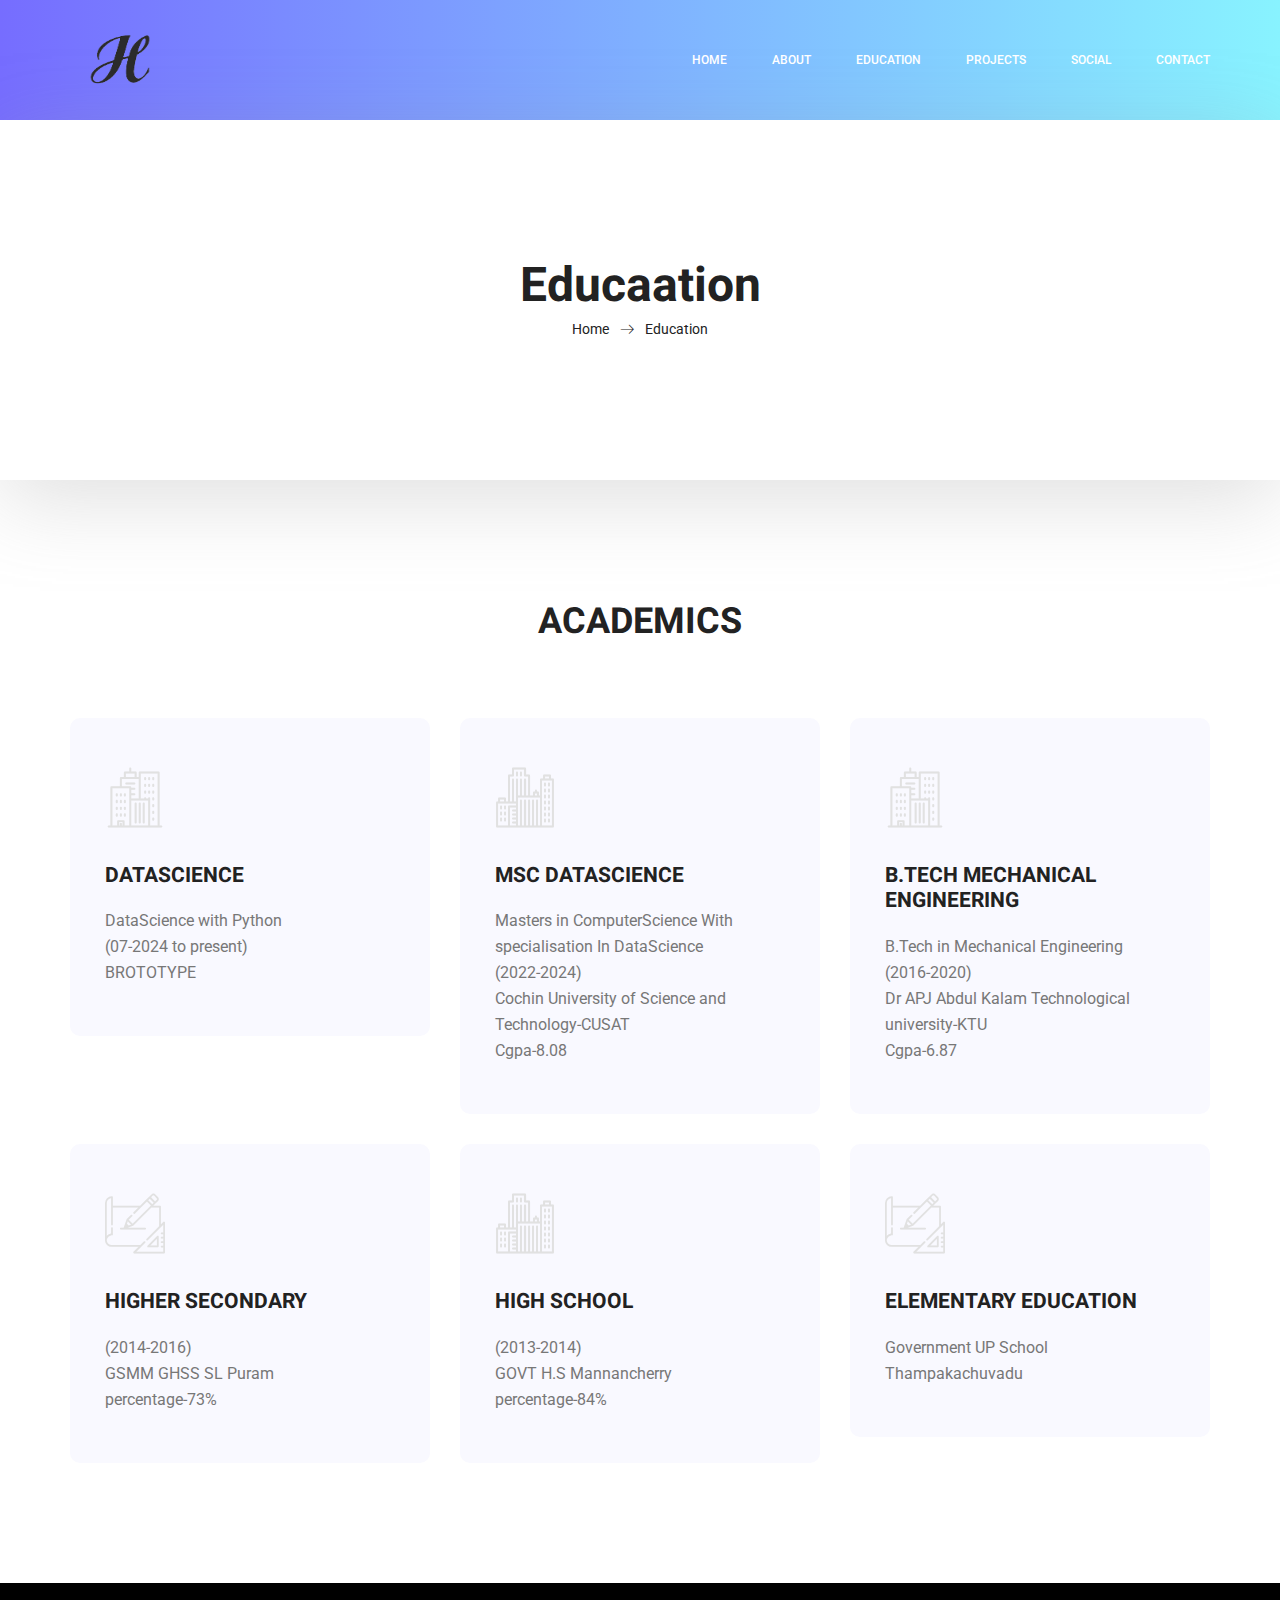
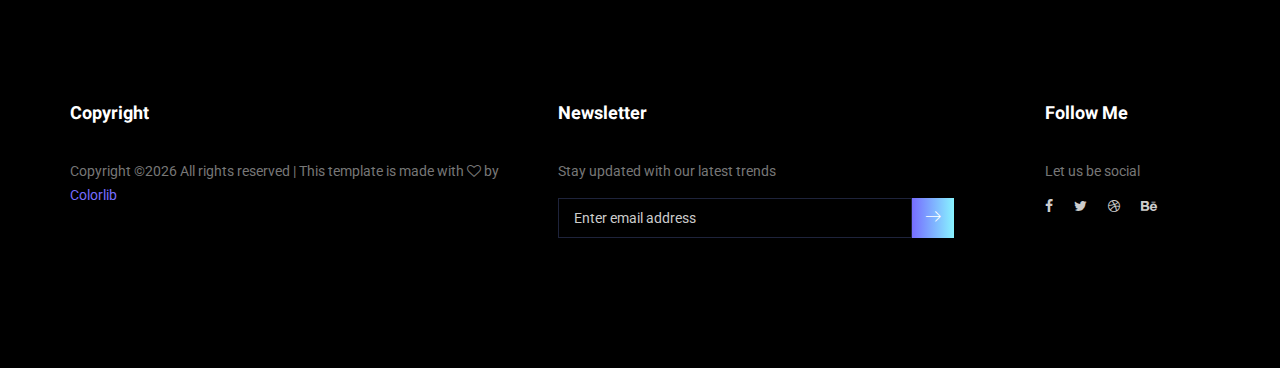
<file: services.html>
<!doctype html>
<html lang="en">
    <head>
        <!-- Required meta tags -->
        <meta charset="utf-8">
        <meta name="viewport" content="width=device-width, initial-scale=1, shrink-to-fit=no">
        <link rel="icon" href="img/favicon.png" type="image/png">
        <title>MeetMe Personal</title>
        <!-- Bootstrap CSS -->
        <link rel="stylesheet" href="css/bootstrap.css">
        <link rel="stylesheet" href="vendors/linericon/style.css">
        <link rel="stylesheet" href="css/font-awesome.min.css">
        <link rel="stylesheet" href="vendors/owl-carousel/owl.carousel.min.css">
        <link rel="stylesheet" href="vendors/lightbox/simpleLightbox.css">
        <link rel="stylesheet" href="vendors/nice-select/css/nice-select.css">
        <link rel="stylesheet" href="vendors/animate-css/animate.css">
        <link rel="stylesheet" href="vendors/popup/magnific-popup.css">
        <link rel="stylesheet" href="vendors/flaticon/flaticon.css">
        <!-- main css -->
        <link rel="stylesheet" href="css/style.css">
        <link rel="stylesheet" href="css/responsive.css">
    </head>
    <body>
        
        <!--================Header Menu Area =================-->
        <header class="header_area">
            <div class="main_menu">
            	<nav class="navbar navbar-expand-lg navbar-light">
					<div class="container box_1620">
						<!-- Brand and toggle get grouped for better mobile display -->
						<a class="navbar-brand logo_h" href="index.html"><img src="./Aqua_Color_Palette_transparent.png" style="height: 100px; width: 100px;" alt=""></a>
						<button class="navbar-toggler" type="button" data-toggle="collapse" data-target="#navbarSupportedContent" aria-controls="navbarSupportedContent" aria-expanded="false" aria-label="Toggle navigation">
							<span class="icon-bar"></span>
							<span class="icon-bar"></span>
							<span class="icon-bar"></span>
						</button>
						<!-- Collect the nav links, forms, and other content for toggling -->
						<div class="collapse navbar-collapse offset" id="navbarSupportedContent">
							<ul class="nav navbar-nav menu_nav ml-auto">
								<li class="nav-item active"><a class="nav-link" href="index.html">Home</a></li> 
								<li class="nav-item"><a class="nav-link" href="about-us.html">About</a></li> 
								<li class="nav-item"><a class="nav-link" href="services.html">Education</a></li> 
								<li class="nav-item"><a class="nav-link" href="portfolio.html">Projects</a></li>
								<li class="nav-item"><a class="nav-link" href="elements.html">Social</a></li>
								<!-- <li class="nav-item submenu dropdown">
									<a href="#" class="nav-link dropdown-toggle" data-toggle="dropdown" role="button" aria-haspopup="true" aria-expanded="false">Pages</a>
									<ul class="dropdown-menu">
										<li class="nav-item"><a class="nav-link" href="portfolio.html">Portfolio</a></li>
										<li class="nav-item"><a class="nav-link" href="elements.html">Elements</a></li>
									</ul>
								</li>  -->
								<!-- <li class="nav-item submenu dropdown">
									<a href="#" class="nav-link dropdown-toggle" data-toggle="dropdown" role="button" aria-haspopup="true" aria-expanded="false">Blog</a>
									<ul class="dropdown-menu">
										<li class="nav-item"><a class="nav-link" href="blog.html">Blog</a></li>
										<li class="nav-item"><a class="nav-link" href="single-blog.html">Blog Details</a></li>
									</ul>
								</li>  -->
								<li class="nav-item"><a class="nav-link" href="contact.html">Contact</a></li>
							</ul>
						</div> 
					</div>
            	</nav>
            </div>
        </header>
        <!--================Header Menu Area =================-->
        
        <!--================Home Banner Area =================-->
        <section class="banner_area">
            <div class="box_1620">
				<div class="banner_inner d-flex align-items-center">
					<div class="container">
						<div class="banner_content text-center">
							<h2>Educaation</h2>
							<div class="page_link">
								<a href="index.html">Home</a>
								<a href="services.html">Education</a>
							</div>
						</div>
					</div>
				</div>
            </div>
        </section>
        <!--================End Home Banner Area =================-->
        
        <!--================Feature Area =================-->
        <section class="feature_area white_feature p_120">
        	<div class="container">
        		<div class="main_title">
        			<h2>Academics</h2>
        		</div>
        		<div class="feature_inner row">
					<div class="col-lg-4 col-md-6">
        				<div class="feature_item">
        					<i class="flaticon-skyline"></i>
        					<h4>DataScience</h4>
        					<p>DataScience with Python <br>(07-2024 to present) <br> BROTOTYPE</p>
        				</div>
        			</div>
        			<div class="col-lg-4 col-md-6">
        				<div class="feature_item">
        					<i class="flaticon-city"></i>
        					<h4>Msc DataScience</h4>
        					<p>Masters in ComputerScience With specialisation In DataScience <br>(2022-2024) <br>Cochin University of Science and Technology-CUSAT <br> Cgpa-8.08</p>
        				</div>
        			</div>
        			<div class="col-lg-4 col-md-6">
        				<div class="feature_item">
        					<i class="flaticon-skyline"></i>
        					<h4>B.Tech Mechanical Engineering</h4>
        					<p>B.Tech in Mechanical Engineering <br>(2016-2020) <br>Dr APJ Abdul Kalam Technological university-KTU <br> Cgpa-6.87</p>
        				</div>
        			</div>
        			<div class="col-lg-4 col-md-6">
        				<div class="feature_item">
        					<i class="flaticon-sketch"></i>
        					<h4>Higher Secondary </h4>
        					<p>(2014-2016) <br> GSMM GHSS SL Puram <br> percentage-73%</p>
        				</div>
        			</div>
        			<div class="col-lg-4 col-md-6">
        				<div class="feature_item">
        					<i class="flaticon-city"></i>
        					<h4>High School</h4>
        					<p>(2013-2014) <br> GOVT H.S Mannancherry <br> percentage-84%</p>
        				</div>
        			</div>
        			
        			<div class="col-lg-4 col-md-6">
        				<div class="feature_item">
        					<i class="flaticon-sketch"></i>
        					<h4>Elementary Education</h4>
        					<p>Government UP School Thampakachuvadu</p>
        				</div>
        			</div>
        		</div>
        	</div>
        </section>
        <!--================End Feature Area =================-->
        
        
        
       <!--================End Footer Area =================-->
	   <footer class="footer_area p_120">
		<div class="container">
			<div class="row footer_inner">
				<div class="col-lg-5 col-sm-6">
					<aside class="f_widget ab_widget">
						<div class="f_title">
							<h3>Copyright</h3>
						</div>

						<p><!-- Link back to Colorlib can't be removed. Template is licensed under CC BY 3.0. -->
Copyright &copy;<script>document.write(new Date().getFullYear());</script> All rights reserved | This template is made with <i class="fa fa-heart-o" aria-hidden="true"></i> by <a href="https://colorlib.com" target="_blank">Colorlib</a>
<!-- Link back to Colorlib can't be removed. Template is licensed under CC BY 3.0. --></p>
					</aside>
				</div>
				<div class="col-lg-5 col-sm-6">
					<aside class="f_widget news_widget">
						<div class="f_title">
							<h3>Newsletter</h3>
						</div>
						<p>Stay updated with our latest trends</p>
						<div id="mc_embed_signup">
							<form target="_blank" action="https://spondonit.us12.list-manage.com/subscribe/post?u=1462626880ade1ac87bd9c93a&amp;id=92a4423d01" method="get" class="subscribe_form relative">
								<div class="input-group d-flex flex-row">
									<input name="EMAIL" placeholder="Enter email address" onfocus="this.placeholder = ''" onblur="this.placeholder = 'Email Address '" required="" type="email">
									<button class="btn sub-btn"><span class="lnr lnr-arrow-right"></span></button>		
								</div>				
								<div class="mt-10 info"></div>
							</form>
						</div>
					</aside>
				</div>
				<div class="col-lg-2">
					<aside class="f_widget social_widget">
						<div class="f_title">
							<h3>Follow Me</h3>
						</div>
						<p>Let us be social</p>
						<ul class="list">
							<li><a href="#"><i class="fa fa-facebook"></i></a></li>
							<li><a href="#"><i class="fa fa-twitter"></i></a></li>
							<li><a href="#"><i class="fa fa-dribbble"></i></a></li>
							<li><a href="#"><i class="fa fa-behance"></i></a></li>
						</ul>
					</aside>
				</div>
			</div>
		</div>
	</footer>
	<!--================End Footer Area =================-->
        
        
        
        
        <!-- Optional JavaScript -->
        <!-- jQuery first, then Popper.js, then Bootstrap JS -->
        <script src="js/jquery-3.3.1.min.js"></script>
        <script src="js/popper.js"></script>
        <script src="js/bootstrap.min.js"></script>
        <script src="js/stellar.js"></script>
        <script src="vendors/lightbox/simpleLightbox.min.js"></script>
        <script src="vendors/nice-select/js/jquery.nice-select.min.js"></script>
        <script src="vendors/isotope/imagesloaded.pkgd.min.js"></script>
        <script src="vendors/isotope/isotope.pkgd.min.js"></script>
        <script src="vendors/owl-carousel/owl.carousel.min.js"></script>
        <script src="vendors/popup/jquery.magnific-popup.min.js"></script>
        <script src="js/jquery.ajaxchimp.min.js"></script>
        <script src="vendors/counter-up/jquery.waypoints.min.js"></script>
        <script src="vendors/counter-up/jquery.counterup.min.js"></script>
        <script src="js/mail-script.js"></script>
        <script src="js/theme.js"></script>
    </body>
</html>
</file>
<file: vendors/linericon/style.css>
@font-face {
	font-family: 'Linearicons-Free';
	src:url('fonts/Linearicons-Free.eot?w118d');
	src:url('fonts/Linearicons-Free.eot?#iefixw118d') format('embedded-opentype'),
		url('fonts/Linearicons-Free.woff2?w118d') format('woff2'),
		url('fonts/Linearicons-Free.woff?w118d') format('woff'),
		url('fonts/Linearicons-Free.ttf?w118d') format('truetype'),
		url('fonts/Linearicons-Free.svg?w118d#Linearicons-Free') format('svg');
	font-weight: normal;
	font-style: normal;
}

.lnr {
	font-family: 'Linearicons-Free';
	speak: none;
	font-style: normal;
	font-weight: normal;
	font-variant: normal;
	text-transform: none;
	line-height: 1;

	/* Better Font Rendering =========== */
	-webkit-font-smoothing: antialiased;
	-moz-osx-font-smoothing: grayscale;
}

.lnr-home:before {
	content: "\e800";
}
.lnr-apartment:before {
	content: "\e801";
}
.lnr-pencil:before {
	content: "\e802";
}
.lnr-magic-wand:before {
	content: "\e803";
}
.lnr-drop:before {
	content: "\e804";
}
.lnr-lighter:before {
	content: "\e805";
}
.lnr-poop:before {
	content: "\e806";
}
.lnr-sun:before {
	content: "\e807";
}
.lnr-moon:before {
	content: "\e808";
}
.lnr-cloud:before {
	content: "\e809";
}
.lnr-cloud-upload:before {
	content: "\e80a";
}
.lnr-cloud-download:before {
	content: "\e80b";
}
.lnr-cloud-sync:before {
	content: "\e80c";
}
.lnr-cloud-check:before {
	content: "\e80d";
}
.lnr-database:before {
	content: "\e80e";
}
.lnr-lock:before {
	content: "\e80f";
}
.lnr-cog:before {
	content: "\e810";
}
.lnr-trash:before {
	content: "\e811";
}
.lnr-dice:before {
	content: "\e812";
}
.lnr-heart:before {
	content: "\e813";
}
.lnr-star:before {
	content: "\e814";
}
.lnr-star-half:before {
	content: "\e815";
}
.lnr-star-empty:before {
	content: "\e816";
}
.lnr-flag:before {
	content: "\e817";
}
.lnr-envelope:before {
	content: "\e818";
}
.lnr-paperclip:before {
	content: "\e819";
}
.lnr-inbox:before {
	content: "\e81a";
}
.lnr-eye:before {
	content: "\e81b";
}
.lnr-printer:before {
	content: "\e81c";
}
.lnr-file-empty:before {
	content: "\e81d";
}
.lnr-file-add:before {
	content: "\e81e";
}
.lnr-enter:before {
	content: "\e81f";
}
.lnr-exit:before {
	content: "\e820";
}
.lnr-graduation-hat:before {
	content: "\e821";
}
.lnr-license:before {
	content: "\e822";
}
.lnr-music-note:before {
	content: "\e823";
}
.lnr-film-play:before {
	content: "\e824";
}
.lnr-camera-video:before {
	content: "\e825";
}
.lnr-camera:before {
	content: "\e826";
}
.lnr-picture:before {
	content: "\e827";
}
.lnr-book:before {
	content: "\e828";
}
.lnr-bookmark:before {
	content: "\e829";
}
.lnr-user:before {
	content: "\e82a";
}
.lnr-users:before {
	content: "\e82b";
}
.lnr-shirt:before {
	content: "\e82c";
}
.lnr-store:before {
	content: "\e82d";
}
.lnr-cart:before {
	content: "\e82e";
}
.lnr-tag:before {
	content: "\e82f";
}
.lnr-phone-handset:before {
	content: "\e830";
}
.lnr-phone:before {
	content: "\e831";
}
.lnr-pushpin:before {
	content: "\e832";
}
.lnr-map-marker:before {
	content: "\e833";
}
.lnr-map:before {
	content: "\e834";
}
.lnr-location:before {
	content: "\e835";
}
.lnr-calendar-full:before {
	content: "\e836";
}
.lnr-keyboard:before {
	content: "\e837";
}
.lnr-spell-check:before {
	content: "\e838";
}
.lnr-screen:before {
	content: "\e839";
}
.lnr-smartphone:before {
	content: "\e83a";
}
.lnr-tablet:before {
	content: "\e83b";
}
.lnr-laptop:before {
	content: "\e83c";
}
.lnr-laptop-phone:before {
	content: "\e83d";
}
.lnr-power-switch:before {
	content: "\e83e";
}
.lnr-bubble:before {
	content: "\e83f";
}
.lnr-heart-pulse:before {
	content: "\e840";
}
.lnr-construction:before {
	content: "\e841";
}
.lnr-pie-chart:before {
	content: "\e842";
}
.lnr-chart-bars:before {
	content: "\e843";
}
.lnr-gift:before {
	content: "\e844";
}
.lnr-diamond:before {
	content: "\e845";
}
.lnr-linearicons:before {
	content: "\e846";
}
.lnr-dinner:before {
	content: "\e847";
}
.lnr-coffee-cup:before {
	content: "\e848";
}
.lnr-leaf:before {
	content: "\e849";
}
.lnr-paw:before {
	content: "\e84a";
}
.lnr-rocket:before {
	content: "\e84b";
}
.lnr-briefcase:before {
	content: "\e84c";
}
.lnr-bus:before {
	content: "\e84d";
}
.lnr-car:before {
	content: "\e84e";
}
.lnr-train:before {
	content: "\e84f";
}
.lnr-bicycle:before {
	content: "\e850";
}
.lnr-wheelchair:before {
	content: "\e851";
}
.lnr-select:before {
	content: "\e852";
}
.lnr-earth:before {
	content: "\e853";
}
.lnr-smile:before {
	content: "\e854";
}
.lnr-sad:before {
	content: "\e855";
}
.lnr-neutral:before {
	content: "\e856";
}
.lnr-mustache:before {
	content: "\e857";
}
.lnr-alarm:before {
	content: "\e858";
}
.lnr-bullhorn:before {
	content: "\e859";
}
.lnr-volume-high:before {
	content: "\e85a";
}
.lnr-volume-medium:before {
	content: "\e85b";
}
.lnr-volume-low:before {
	content: "\e85c";
}
.lnr-volume:before {
	content: "\e85d";
}
.lnr-mic:before {
	content: "\e85e";
}
.lnr-hourglass:before {
	content: "\e85f";
}
.lnr-undo:before {
	content: "\e860";
}
.lnr-redo:before {
	content: "\e861";
}
.lnr-sync:before {
	content: "\e862";
}
.lnr-history:before {
	content: "\e863";
}
.lnr-clock:before {
	content: "\e864";
}
.lnr-download:before {
	content: "\e865";
}
.lnr-upload:before {
	content: "\e866";
}
.lnr-enter-down:before {
	content: "\e867";
}
.lnr-exit-up:before {
	content: "\e868";
}
.lnr-bug:before {
	content: "\e869";
}
.lnr-code:before {
	content: "\e86a";
}
.lnr-link:before {
	content: "\e86b";
}
.lnr-unlink:before {
	content: "\e86c";
}
.lnr-thumbs-up:before {
	content: "\e86d";
}
.lnr-thumbs-down:before {
	content: "\e86e";
}
.lnr-magnifier:before {
	content: "\e86f";
}
.lnr-cross:before {
	content: "\e870";
}
.lnr-menu:before {
	content: "\e871";
}
.lnr-list:before {
	content: "\e872";
}
.lnr-chevron-up:before {
	content: "\e873";
}
.lnr-chevron-down:before {
	content: "\e874";
}
.lnr-chevron-left:before {
	content: "\e875";
}
.lnr-chevron-right:before {
	content: "\e876";
}
.lnr-arrow-up:before {
	content: "\e877";
}
.lnr-arrow-down:before {
	content: "\e878";
}
.lnr-arrow-left:before {
	content: "\e879";
}
.lnr-arrow-right:before {
	content: "\e87a";
}
.lnr-move:before {
	content: "\e87b";
}
.lnr-warning:before {
	content: "\e87c";
}
.lnr-question-circle:before {
	content: "\e87d";
}
.lnr-menu-circle:before {
	content: "\e87e";
}
.lnr-checkmark-circle:before {
	content: "\e87f";
}
.lnr-cross-circle:before {
	content: "\e880";
}
.lnr-plus-circle:before {
	content: "\e881";
}
.lnr-circle-minus:before {
	content: "\e882";
}
.lnr-arrow-up-circle:before {
	content: "\e883";
}
.lnr-arrow-down-circle:before {
	content: "\e884";
}
.lnr-arrow-left-circle:before {
	content: "\e885";
}
.lnr-arrow-right-circle:before {
	content: "\e886";
}
.lnr-chevron-up-circle:before {
	content: "\e887";
}
.lnr-chevron-down-circle:before {
	content: "\e888";
}
.lnr-chevron-left-circle:before {
	content: "\e889";
}
.lnr-chevron-right-circle:before {
	content: "\e88a";
}
.lnr-crop:before {
	content: "\e88b";
}
.lnr-frame-expand:before {
	content: "\e88c";
}
.lnr-frame-contract:before {
	content: "\e88d";
}
.lnr-layers:before {
	content: "\e88e";
}
.lnr-funnel:before {
	content: "\e88f";
}
.lnr-text-format:before {
	content: "\e890";
}
.lnr-text-format-remove:before {
	content: "\e891";
}
.lnr-text-size:before {
	content: "\e892";
}
.lnr-bold:before {
	content: "\e893";
}
.lnr-italic:before {
	content: "\e894";
}
.lnr-underline:before {
	content: "\e895";
}
.lnr-strikethrough:before {
	content: "\e896";
}
.lnr-highlight:before {
	content: "\e897";
}
.lnr-text-align-left:before {
	content: "\e898";
}
.lnr-text-align-center:before {
	content: "\e899";
}
.lnr-text-align-right:before {
	content: "\e89a";
}
.lnr-text-align-justify:before {
	content: "\e89b";
}
.lnr-line-spacing:before {
	content: "\e89c";
}
.lnr-indent-increase:before {
	content: "\e89d";
}
.lnr-indent-decrease:before {
	content: "\e89e";
}
.lnr-pilcrow:before {
	content: "\e89f";
}
.lnr-direction-ltr:before {
	content: "\e8a0";
}
.lnr-direction-rtl:before {
	content: "\e8a1";
}
.lnr-page-break:before {
	content: "\e8a2";
}
.lnr-sort-alpha-asc:before {
	content: "\e8a3";
}
.lnr-sort-amount-asc:before {
	content: "\e8a4";
}
.lnr-hand:before {
	content: "\e8a5";
}
.lnr-pointer-up:before {
	content: "\e8a6";
}
.lnr-pointer-right:before {
	content: "\e8a7";
}
.lnr-pointer-down:before {
	content: "\e8a8";
}
.lnr-pointer-left:before {
	content: "\e8a9";
}
</file>
<file: vendors/nice-select/css/nice-select.css>
.nice-select {
  -webkit-tap-highlight-color: transparent;
  background-color: #fff;
  border-radius: 5px;
  border: solid 1px #e8e8e8;
  box-sizing: border-box;
  clear: both;
  cursor: pointer;
  display: block;
  float: left;
  font-family: inherit;
  font-size: 14px;
  font-weight: normal;
  height: 42px;
  line-height: 40px;
  outline: none;
  padding-left: 18px;
  padding-right: 30px;
  position: relative;
  text-align: left !important;
  -webkit-transition: all 0.2s ease-in-out;
  transition: all 0.2s ease-in-out;
  -webkit-user-select: none;
     -moz-user-select: none;
      -ms-user-select: none;
          user-select: none;
  white-space: nowrap;
  width: auto; }
  .nice-select:hover {
    border-color: #dbdbdb; }
  .nice-select:active, .nice-select.open, .nice-select:focus {
    border-color: #999; }
  .nice-select:after {
    border-bottom: 2px solid #999;
    border-right: 2px solid #999;
    content: '';
    display: block;
    height: 5px;
    margin-top: -4px;
    pointer-events: none;
    position: absolute;
    right: 12px;
    top: 50%;
    -webkit-transform-origin: 66% 66%;
        -ms-transform-origin: 66% 66%;
            transform-origin: 66% 66%;
    -webkit-transform: rotate(45deg);
        -ms-transform: rotate(45deg);
            transform: rotate(45deg);
    -webkit-transition: all 0.15s ease-in-out;
    transition: all 0.15s ease-in-out;
    width: 5px; }
  .nice-select.open:after {
    -webkit-transform: rotate(-135deg);
        -ms-transform: rotate(-135deg);
            transform: rotate(-135deg); }
  .nice-select.open .list {
    opacity: 1;
    pointer-events: auto;
    -webkit-transform: scale(1) translateY(0);
        -ms-transform: scale(1) translateY(0);
            transform: scale(1) translateY(0); }
  .nice-select.disabled {
    border-color: #ededed;
    color: #999;
    pointer-events: none; }
    .nice-select.disabled:after {
      border-color: #cccccc; }
  .nice-select.wide {
    width: 100%; }
    .nice-select.wide .list {
      left: 0 !important;
      right: 0 !important; }
  .nice-select.right {
    float: right; }
    .nice-select.right .list {
      left: auto;
      right: 0; }
  .nice-select.small {
    font-size: 12px;
    height: 36px;
    line-height: 34px; }
    .nice-select.small:after {
      height: 4px;
      width: 4px; }
    .nice-select.small .option {
      line-height: 34px;
      min-height: 34px; }
  .nice-select .list {
    background-color: #fff;
    border-radius: 5px;
    box-shadow: 0 0 0 1px rgba(68, 68, 68, 0.11);
    box-sizing: border-box;
    margin-top: 4px;
    opacity: 0;
    overflow: hidden;
    padding: 0;
    pointer-events: none;
    position: absolute;
    top: 100%;
    left: 0;
    -webkit-transform-origin: 50% 0;
        -ms-transform-origin: 50% 0;
            transform-origin: 50% 0;
    -webkit-transform: scale(0.75) translateY(-21px);
        -ms-transform: scale(0.75) translateY(-21px);
            transform: scale(0.75) translateY(-21px);
    -webkit-transition: all 0.2s cubic-bezier(0.5, 0, 0, 1.25), opacity 0.15s ease-out;
    transition: all 0.2s cubic-bezier(0.5, 0, 0, 1.25), opacity 0.15s ease-out;
    z-index: 9; }
    .nice-select .list:hover .option:not(:hover) {
      background-color: transparent !important; }
  .nice-select .option {
    cursor: pointer;
    font-weight: 400;
    line-height: 40px;
    list-style: none;
    min-height: 40px;
    outline: none;
    padding-left: 18px;
    padding-right: 29px;
    text-align: left;
    -webkit-transition: all 0.2s;
    transition: all 0.2s; }
    .nice-select .option:hover, .nice-select .option.focus, .nice-select .option.selected.focus {
      background-color: #f6f6f6; }
    .nice-select .option.selected {
      font-weight: bold; }
    .nice-select .option.disabled {
      background-color: transparent;
      color: #999;
      cursor: default; }

.no-csspointerevents .nice-select .list {
  display: none; }

.no-csspointerevents .nice-select.open .list {
  display: block; }
</file>
<file: css/style.css>
/*----------------------------------------------------
@File: Default Styles
@Author: Rocky Ahmed
@URL: http://wethemez.com
Author E-mail: rockybd1995@gmail.com

This file contains the styling for the actual theme, this
is the file you need to edit to change the look of the
theme.
---------------------------------------------------- */
/*=====================================================================
@Template Name: Builder Construction 
@Author: Rocky Ahmed
@Developed By: Rocky Ahmed
@Developer URL: http://rocky.wethemez.com
Author E-mail: rockybd1995@gmail.com

@Default Styles

Table of Content:
01/ Variables
02/ predefin
03/ header
04/ button
05/ banner
06/ breadcrumb
07/ about
08/ team
09/ project 
10/ price 
11/ team 
12/ blog 
13/ video  
14/ features  
15/ career  
16/ contact 
17/ footer

=====================================================================*/
/*----------------------------------------------------*/
/*font Variables*/
/*Color Variables*/
/*=================== fonts ====================*/
@import url("https://fonts.googleapis.com/css?family=Heebo:300,400,700,900|Roboto:300,400,500,700");
/*---------------------------------------------------- */
/*----------------------------------------------------*/
.list {
  list-style: none;
  margin: 0px;
  padding: 0px; }

a {
  text-decoration: none;
  transition: all 0.3s ease-in-out; }
  a:hover, a:focus {
    text-decoration: none;
    outline: none; }

.row.m0 {
  margin: 0px; }

body {
  line-height: 26px;
  font-size: 16px;
  font-family: "Roboto", sans-serif;
  font-weight: normal;
  color: #777777; }

h1, h2, h3, h4, h5, h6 {
  font-family: "Heebo", sans-serif;
  font-weight: bold; }

button:focus {
  outline: none;
  box-shadow: none; }

.p0 {
  padding-left: 0px;
  padding-right: 0px; }

.p_120 {
  padding-top: 120px;
  padding-bottom: 120px; }

.p_100 {
  padding-top: 100px;
  padding-bottom: 100px; }

.pad_top {
  padding-top: 120px; }

.pad_bt {
  padding-bottom: 120px; }

.mt-25 {
  margin-top: 25px; }

@media (min-width: 1200px) {
  .container {
    max-width: 1170px; } }

@media (min-width: 1620px) {
  .box_1620 {
    max-width: 1620px;
    margin: auto;
    width: 100%;
    padding-left: 0px;
    padding-right: 0px; } }
/* Main Title Area css
============================================================================================ */
.main_title {
  text-align: center;
  max-width: 670px;
  margin: 0px auto 75px; }
  .main_title h2 {
    font-family: "Heebo", sans-serif;
    font-size: 36px;
    color: #222222;
    margin-bottom: 15px;
    text-transform: uppercase; }
  .main_title p {
    font-size: 16px;
    font-family: "Roboto", sans-serif;
    font-weight: normal;
    line-height: 26px;
    color: #777777;
    margin-bottom: 0px; }

/* End Main Title Area css
============================================================================================ */
/*---------------------------------------------------- */
/*----------------------------------------------------*/
.header_area {
  position: absolute;
  width: 100%;
  top: 0;
  left: 0;
  z-index: 99;
  transition: background 0.4s, all 0.3s linear; }
  .header_area .navbar {
    background: transparent;
    padding: 0px;
    border: 0px;
    border-radius: 0px; }
    .header_area .navbar .nav .nav-item {
      margin-right: 45px; }
      .header_area .navbar .nav .nav-item .nav-link {
        font: 500 12px/120px "Roboto", sans-serif;
        text-transform: uppercase;
        color: #fff;
        padding: 0px;
        display: inline-block; }
        .header_area .navbar .nav .nav-item .nav-link:after {
          display: none; }
      .header_area .navbar .nav .nav-item:hover .nav-link, .header_area .navbar .nav .nav-item.active .nav-link {
        color: #fff; }
      .header_area .navbar .nav .nav-item.submenu {
        position: relative; }
        .header_area .navbar .nav .nav-item.submenu ul {
          border: none;
          padding: 0px;
          border-radius: 0px;
          box-shadow: none;
          margin: 0px;
          background: #fff;
          box-shadow: 0px 3px 16px 0px rgba(0, 0, 0, 0.1); }
          @media (min-width: 992px) {
            .header_area .navbar .nav .nav-item.submenu ul {
              position: absolute;
              top: 120%;
              left: 0px;
              min-width: 200px;
              text-align: left;
              opacity: 0;
              transition: all 300ms ease-in;
              visibility: hidden;
              display: block;
              border: none;
              padding: 0px;
              border-radius: 0px; } }
          .header_area .navbar .nav .nav-item.submenu ul:before {
            content: "";
            width: 0;
            height: 0;
            border-style: solid;
            border-width: 10px 10px 0 10px;
            border-color: #eeeeee transparent transparent transparent;
            position: absolute;
            right: 24px;
            top: 45px;
            z-index: 3;
            opacity: 0;
            transition: all 400ms linear; }
          .header_area .navbar .nav .nav-item.submenu ul .nav-item {
            display: block;
            float: none;
            margin-right: 0px;
            border-bottom: 1px solid #ededed;
            margin-left: 0px;
            transition: all 0.4s linear; }
            .header_area .navbar .nav .nav-item.submenu ul .nav-item .nav-link {
              line-height: 45px;
              color: #222222;
              padding: 0px 30px;
              transition: all 150ms linear;
              display: block;
              margin-right: 0px; }
            .header_area .navbar .nav .nav-item.submenu ul .nav-item:last-child {
              border-bottom: none; }
            .header_area .navbar .nav .nav-item.submenu ul .nav-item:hover .nav-link {
              background: #766dff;
              color: #fff; }
        @media (min-width: 992px) {
          .header_area .navbar .nav .nav-item.submenu:hover ul {
            visibility: visible;
            opacity: 1;
            top: 100%; } }
        .header_area .navbar .nav .nav-item.submenu:hover ul .nav-item {
          margin-top: 0px; }
      .header_area .navbar .nav .nav-item:last-child {
        margin-right: 0px; }
    .header_area .navbar .search {
      font-size: 12px;
      line-height: 60px;
      display: inline-block;
      color: #222222;
      margin-left: 80px; }
      .header_area .navbar .search i {
        font-weight: 600; }
  .header_area.navbar_fixed .main_menu {
    position: fixed;
    width: 100%;
    top: -70px;
    left: 0;
    right: 0;
    background: #000;
    transform: translateY(70px);
    transition: transform 500ms ease, background 500ms ease;
    -webkit-transition: transform 500ms ease, background 500ms ease;
    box-shadow: 0px 3px 16px 0px rgba(0, 0, 0, 0.1); }
    .header_area.navbar_fixed .main_menu .navbar .nav .nav-item .nav-link {
      line-height: 70px; }

.top_menu {
  background: #f9f9ff; }
  .top_menu .header_social li {
    display: inline-block;
    margin-right: 15px; }
    .top_menu .header_social li a {
      font-size: 14px;
      color: #777777;
      display: inline-block;
      line-height: 42px;
      transition: all 300ms linear 0s; }
    .top_menu .header_social li:last-child {
      margin-right: 0px; }
    .top_menu .header_social li:hover a {
      color: #766dff; }
  .top_menu .dn_btn {
    line-height: 42px;
    display: inline-block;
    font-size: 12px;
    margin-right: 30px;
    font-family: "Roboto", sans-serif;
    font-weight: normal;
    color: #777777;
    transition: all 300ms linear 0s; }
    .top_menu .dn_btn:hover {
      color: #766dff; }
    .top_menu .dn_btn:last-child {
      margin-right: 0px; }
  .top_menu .lan_pack {
    height: 30px;
    border: 1px solid #eeeeee;
    border-radius: 3px;
    line-height: 28px;
    font-size: 12px;
    font-family: "Roboto", sans-serif;
    font-weight: 500;
    padding-left: 19px;
    padding-right: 36px;
    color: #777777;
    background: #f9f9ff;
    margin-right: 5px;
    margin-top: 8px; }
    .top_menu .lan_pack .current {
      color: #777777; }
    .top_menu .lan_pack:after {
      content: "\f0d7";
      border: none !important;
      font: normal normal normal 12px/1 FontAwesome;
      transform: rotate(0deg);
      height: auto;
      margin-top: -6px;
      right: 20px; }

/*---------------------------------------------------- */
/*----------------------------------------------------*/
/* Home Banner Area css
============================================================================================ */
.home_banner_area {
  position: relative;
  z-index: 1;
  background-image: -moz-linear-gradient(0deg, #766dff 0%, #88f3ff 100%);
  background-image: -webkit-linear-gradient(0deg, #766dff 0%, #88f3ff 100%);
  background-image: -ms-linear-gradient(0deg, #766dff 0%, #88f3ff 100%);
  margin-bottom: 200px; }
  .home_banner_area .box_1620 {
    min-height: 700px;
    border-radius: 12px;
    position: relative;
    bottom: -200px;
    background: #fff;
    padding: 30px;
    box-shadow: 0px 20px 80px 0px rgba(153, 153, 153, 0.3); }
  .home_banner_area .banner_inner {
    position: relative;
    width: 100%;
    min-height: 700px;
    display: flex; }
    .home_banner_area .banner_inner .banner_content {
      color: #222222;
      vertical-align: middle;
      align-self: center;
      text-align: left; }
      .home_banner_area .banner_inner .banner_content .media .d-flex {
        padding-right: 125px; }
      .home_banner_area .banner_inner .banner_content .media .media-body {
        vertical-align: middle;
        align-self: center; }

.blog_banner {
  min-height: 780px;
  position: relative;
  z-index: 1;
  overflow: hidden;
  margin-bottom: 0px; }
  .blog_banner .banner_inner {
    background: #04091e;
    position: relative;
    overflow: hidden;
    width: 100%;
    min-height: 780px;
    z-index: 1; }
    .blog_banner .banner_inner .overlay {
      background: url(../img/banner/banner-2.jpg) no-repeat scroll center center;
      opacity: .5;
      height: 125%;
      position: absolute;
      left: 0px;
      top: 0px;
      width: 100%;
      z-index: -1; }
    .blog_banner .banner_inner .blog_b_text {
      max-width: 700px;
      margin: auto;
      color: #fff; }
      .blog_banner .banner_inner .blog_b_text h2 {
        font-size: 60px;
        font-weight: bold;
        font-family: "Heebo", sans-serif;
        line-height: 66px;
        margin-bottom: 15px;
        text-transform: uppercase; }
      .blog_banner .banner_inner .blog_b_text p {
        font-size: 16px;
        margin-bottom: 35px; }
      .blog_banner .banner_inner .blog_b_text .white_bg_btn {
        line-height: 42px;
        padding: 0px 45px;
        border-radius: 5px; }

.banner_box {
  max-width: 1620px;
  margin: auto; }

.banner_area {
  position: relative;
  z-index: 1;
  min-height: 350px;
  background-image: -moz-linear-gradient(0deg, #766dff 0%, #88f3ff 100%);
  background-image: -webkit-linear-gradient(0deg, #766dff 0%, #88f3ff 100%);
  background-image: -ms-linear-gradient(0deg, #766dff 0%, #88f3ff 100%);
  margin-bottom: 120px; }
  .banner_area .box_1620 {
    background: #fff;
    min-height: 360px;
    border-radius: 12px;
    position: relative;
    bottom: -120px;
    box-shadow: 0px 20px 80px 0px rgba(153, 153, 153, 0.3); }
  .banner_area .banner_inner {
    position: relative;
    overflow: hidden;
    width: 100%;
    min-height: 360px;
    z-index: 1; }
    .banner_area .banner_inner .banner_content h2 {
      color: #222222;
      font-size: 48px;
      font-family: "Heebo", sans-serif;
      margin-bottom: 0px;
      font-weight: bold; }
    .banner_area .banner_inner .banner_content .page_link a {
      font-size: 14px;
      color: #222222;
      font-family: "Roboto", sans-serif;
      margin-right: 32px;
      position: relative; }
      .banner_area .banner_inner .banner_content .page_link a:before {
        content: "\e87a";
        font-family: 'Linearicons-Free';
        position: absolute;
        right: -25px;
        top: 50%;
        transform: translateY(-50%); }
      .banner_area .banner_inner .banner_content .page_link a:last-child {
        margin-right: 0px; }
        .banner_area .banner_inner .banner_content .page_link a:last-child:before {
          display: none; }
      .banner_area .banner_inner .banner_content .page_link a:hover {
        color: #766dff; }

/* End Home Banner Area css
============================================================================================ */
/*---------------------------------------------------- */
/*----------------------------------------------------*/
/* Latest Blog Area css
============================================================================================ */
.latest_blog_inner {
  margin-bottom: -30px; }

.l_blog_item {
  margin-bottom: 30px; }
  .l_blog_item .date {
    font-size: 13px;
    font-family: "Roboto", sans-serif;
    font-weight: normal;
    color: #777777;
    margin-top: 20px;
    display: block;
    margin-bottom: 15px; }
  .l_blog_item h4 {
    font-size: 18px;
    line-height: 24px;
    color: #222222;
    border-bottom: 1px solid #eeeeee;
    padding-bottom: 20px;
    margin-bottom: 20px;
    transition: all 300ms linear 0s; }
  .l_blog_item p {
    margin-bottom: 0px; }
  .l_blog_item:hover h4 {
    color: #766dff; }

/* End Latest Blog Area css
============================================================================================ */
/*================= latest_blog_area css =============*/
.single-recent-blog-post {
  margin-bottom: 30px; }
  .single-recent-blog-post .thumb {
    overflow: hidden; }
    .single-recent-blog-post .thumb img {
      transition: all 0.7s linear; }
  .single-recent-blog-post .details {
    padding-top: 30px; }
    .single-recent-blog-post .details .sec_h4 {
      line-height: 24px;
      padding: 10px 0px 13px;
      transition: all 0.3s linear; }
      .single-recent-blog-post .details .sec_h4:hover {
        color: #777777; }
  .single-recent-blog-post .date {
    font-size: 14px;
    line-height: 24px;
    font-weight: 400; }
  .single-recent-blog-post:hover img {
    transform: scale(1.23) rotate(10deg); }

.tags .tag_btn {
  font-size: 12px;
  font-weight: 500;
  line-height: 20px;
  border: 1px solid #eeeeee;
  display: inline-block;
  padding: 1px 18px;
  text-align: center;
  color: #222222; }
  .tags .tag_btn:before {
    background: #766dff; }
  .tags .tag_btn + .tag_btn {
    margin-left: 2px; }

/*========= blog_categorie_area css ===========*/
.blog_categorie_area {
  padding-top: 80px;
  padding-bottom: 80px; }

.categories_post {
  position: relative;
  text-align: center;
  cursor: pointer; }
  .categories_post img {
    max-width: 100%; }
  .categories_post .categories_details {
    position: absolute;
    top: 20px;
    left: 20px;
    right: 20px;
    bottom: 20px;
    background: rgba(34, 34, 34, 0.8);
    color: #fff;
    transition: all 0.3s linear;
    display: flex;
    align-items: center;
    justify-content: center; }
    .categories_post .categories_details h5 {
      margin-bottom: 0px;
      font-size: 18px;
      line-height: 26px;
      text-transform: uppercase;
      color: #fff;
      position: relative; }
    .categories_post .categories_details p {
      font-weight: 300;
      font-size: 14px;
      line-height: 26px;
      margin-bottom: 0px; }
    .categories_post .categories_details .border_line {
      margin: 10px 0px;
      background: #fff;
      width: 100%;
      height: 1px; }
  .categories_post:hover .categories_details {
    background-image: -moz-linear-gradient(0deg, #766dff 0%, #88f3ff 100%);
    background-image: -webkit-linear-gradient(0deg, #766dff 0%, #88f3ff 100%);
    background-image: -ms-linear-gradient(0deg, #766dff 0%, #88f3ff 100%);
    opacity: 0.851; }

/*============ blog_left_sidebar css ==============*/
.blog_item {
  margin-bottom: 40px; }

.blog_info {
  padding-top: 30px; }
  .blog_info .post_tag {
    padding-bottom: 20px; }
    .blog_info .post_tag a {
      font: 300 14px/21px "Roboto", sans-serif;
      color: #222222; }
      .blog_info .post_tag a:hover {
        color: #777777; }
      .blog_info .post_tag a.active {
        color: #766dff; }
  .blog_info .blog_meta li a {
    font: 300 14px/20px "Roboto", sans-serif;
    color: #777777;
    vertical-align: middle;
    padding-bottom: 12px;
    display: inline-block; }
    .blog_info .blog_meta li a i {
      color: #222222;
      font-size: 16px;
      font-weight: 600;
      padding-left: 15px;
      line-height: 20px;
      vertical-align: middle; }
    .blog_info .blog_meta li a:hover {
      color: #766dff; }

.blog_post img {
  max-width: 100%; }

.blog_details {
  padding-top: 20px; }
  .blog_details h2 {
    font-size: 24px;
    line-height: 36px;
    color: #222222;
    font-weight: 600;
    transition: all 0.3s linear; }
    .blog_details h2:hover {
      color: #766dff; }
  .blog_details p {
    margin-bottom: 26px; }

.view_btn {
  font-size: 14px;
  line-height: 36px;
  display: inline-block;
  color: #222222;
  font-weight: 500;
  padding: 0px 30px;
  background: #fff; }

.blog_right_sidebar {
  border: 1px solid #eeeeee;
  background: #fafaff;
  padding: 30px; }
  .blog_right_sidebar .widget_title {
    font-size: 18px;
    line-height: 25px;
    background: #766dff;
    text-align: center;
    color: #fff;
    padding: 8px 0px;
    margin-bottom: 30px; }
  .blog_right_sidebar .search_widget .input-group .form-control {
    font-size: 14px;
    line-height: 29px;
    border: 0px;
    width: 100%;
    font-weight: 300;
    color: #fff;
    padding-left: 20px;
    border-radius: 45px;
    z-index: 0;
    background: #766dff; }
    .blog_right_sidebar .search_widget .input-group .form-control.placeholder {
      color: #fff; }
    .blog_right_sidebar .search_widget .input-group .form-control:-moz-placeholder {
      color: #fff; }
    .blog_right_sidebar .search_widget .input-group .form-control::-moz-placeholder {
      color: #fff; }
    .blog_right_sidebar .search_widget .input-group .form-control::-webkit-input-placeholder {
      color: #fff; }
    .blog_right_sidebar .search_widget .input-group .form-control:focus {
      box-shadow: none; }
  .blog_right_sidebar .search_widget .input-group .btn-default {
    position: absolute;
    right: 20px;
    background: transparent;
    border: 0px;
    box-shadow: none;
    font-size: 14px;
    color: #fff;
    padding: 0px;
    top: 50%;
    transform: translateY(-50%);
    z-index: 1; }
  .blog_right_sidebar .author_widget {
    text-align: center; }
    .blog_right_sidebar .author_widget h4 {
      font-size: 18px;
      line-height: 20px;
      color: #222222;
      margin-bottom: 5px;
      margin-top: 30px; }
    .blog_right_sidebar .author_widget p {
      margin-bottom: 0px; }
    .blog_right_sidebar .author_widget .social_icon {
      padding: 7px 0px 15px; }
      .blog_right_sidebar .author_widget .social_icon a {
        font-size: 14px;
        color: #222222;
        transition: all 0.2s linear; }
        .blog_right_sidebar .author_widget .social_icon a + a {
          margin-left: 20px; }
        .blog_right_sidebar .author_widget .social_icon a:hover {
          color: #766dff; }
  .blog_right_sidebar .popular_post_widget .post_item .media-body {
    justify-content: center;
    align-self: center;
    padding-left: 20px; }
    .blog_right_sidebar .popular_post_widget .post_item .media-body h3 {
      font-size: 14px;
      line-height: 20px;
      color: #222222;
      margin-bottom: 4px;
      transition: all 0.3s linear; }
      .blog_right_sidebar .popular_post_widget .post_item .media-body h3:hover {
        color: #766dff; }
    .blog_right_sidebar .popular_post_widget .post_item .media-body p {
      font-size: 12px;
      line-height: 21px;
      margin-bottom: 0px; }
  .blog_right_sidebar .popular_post_widget .post_item + .post_item {
    margin-top: 20px; }
  .blog_right_sidebar .post_category_widget .cat-list li {
    border-bottom: 2px dotted #eee;
    transition: all 0.3s ease 0s;
    padding-bottom: 12px; }
    .blog_right_sidebar .post_category_widget .cat-list li a {
      font-size: 14px;
      line-height: 20px;
      color: #777; }
      .blog_right_sidebar .post_category_widget .cat-list li a p {
        margin-bottom: 0px; }
    .blog_right_sidebar .post_category_widget .cat-list li + li {
      padding-top: 15px; }
    .blog_right_sidebar .post_category_widget .cat-list li:hover {
      border-color: #766dff; }
      .blog_right_sidebar .post_category_widget .cat-list li:hover a {
        color: #766dff; }
  .blog_right_sidebar .newsletter_widget {
    text-align: center; }
    .blog_right_sidebar .newsletter_widget .form-group {
      margin-bottom: 8px; }
    .blog_right_sidebar .newsletter_widget .input-group-prepend {
      margin-right: -1px; }
    .blog_right_sidebar .newsletter_widget .input-group-text {
      background: #fff;
      border-radius: 0px;
      vertical-align: top;
      font-size: 12px;
      line-height: 36px;
      padding: 0px 0px 0px 15px;
      border: 1px solid #eeeeee;
      border-right: 0px; }
    .blog_right_sidebar .newsletter_widget .form-control {
      font-size: 12px;
      line-height: 24px;
      color: #cccccc;
      border: 1px solid #eeeeee;
      border-left: 0px;
      border-radius: 0px; }
      .blog_right_sidebar .newsletter_widget .form-control.placeholder {
        color: #cccccc; }
      .blog_right_sidebar .newsletter_widget .form-control:-moz-placeholder {
        color: #cccccc; }
      .blog_right_sidebar .newsletter_widget .form-control::-moz-placeholder {
        color: #cccccc; }
      .blog_right_sidebar .newsletter_widget .form-control::-webkit-input-placeholder {
        color: #cccccc; }
      .blog_right_sidebar .newsletter_widget .form-control:focus {
        outline: none;
        box-shadow: none; }
    .blog_right_sidebar .newsletter_widget .bbtns {
      background: #766dff;
      color: #fff;
      font-size: 12px;
      line-height: 38px;
      display: inline-block;
      font-weight: 500;
      padding: 0px 24px 0px 24px;
      border-radius: 0; }
    .blog_right_sidebar .newsletter_widget .text-bottom {
      font-size: 12px; }
  .blog_right_sidebar .tag_cloud_widget ul li {
    display: inline-block; }
    .blog_right_sidebar .tag_cloud_widget ul li a {
      display: inline-block;
      border: 1px solid #eee;
      background: #fff;
      padding: 0px 13px;
      margin-bottom: 8px;
      transition: all 0.3s ease 0s;
      color: #222222;
      font-size: 12px; }
      .blog_right_sidebar .tag_cloud_widget ul li a:hover {
        background-image: -moz-linear-gradient(0deg, #766dff 0%, #88f3ff 100%);
        background-image: -webkit-linear-gradient(0deg, #766dff 0%, #88f3ff 100%);
        background-image: -ms-linear-gradient(0deg, #766dff 0%, #88f3ff 100%);
        color: #fff; }
  .blog_right_sidebar .br {
    width: 100%;
    height: 1px;
    background: #eeeeee;
    margin: 30px 0px; }

.blog-pagination {
  padding-top: 25px;
  padding-bottom: 95px; }
  .blog-pagination .page-link {
    border-radius: 0; }
  .blog-pagination .page-item {
    border: none; }

.page-link {
  background: transparent;
  font-weight: 400; }

.blog-pagination .page-item.active .page-link {
  background-color: #766dff;
  border-color: transparent;
  color: #fff; }

.blog-pagination .page-link {
  position: relative;
  display: block;
  padding: 0.5rem 0.75rem;
  margin-left: -1px;
  line-height: 1.25;
  color: #8a8a8a;
  border: none; }

.blog-pagination .page-link .lnr {
  font-weight: 600; }

.blog-pagination .page-item:last-child .page-link,
.blog-pagination .page-item:first-child .page-link {
  border-radius: 0; }

.blog-pagination .page-link:hover {
  color: #fff;
  text-decoration: none;
  background-color: #766dff;
  border-color: #eee; }

/*============ Start Blog Single Styles  =============*/
.single-post-area .social-links {
  padding-top: 10px; }
  .single-post-area .social-links li {
    display: inline-block;
    margin-bottom: 10px; }
    .single-post-area .social-links li a {
      color: #cccccc;
      padding: 7px;
      font-size: 14px;
      transition: all 0.2s linear; }
      .single-post-area .social-links li a:hover {
        color: #222222; }
.single-post-area .blog_details {
  padding-top: 26px; }
  .single-post-area .blog_details p {
    margin-bottom: 10px; }
.single-post-area .quotes {
  margin-top: 20px;
  margin-bottom: 30px;
  padding: 24px 35px 24px 30px;
  background-color: white;
  box-shadow: -20.84px 21.58px 30px 0px rgba(176, 176, 176, 0.1);
  font-size: 14px;
  line-height: 24px;
  color: #777;
  font-style: italic; }
.single-post-area .arrow {
  position: absolute; }
  .single-post-area .arrow .lnr {
    font-size: 20px;
    font-weight: 600; }
.single-post-area .thumb .overlay-bg {
  background: rgba(0, 0, 0, 0.8); }
.single-post-area .navigation-area {
  border-top: 1px solid #eee;
  padding-top: 30px;
  margin-top: 60px; }
  .single-post-area .navigation-area p {
    margin-bottom: 0px; }
  .single-post-area .navigation-area h4 {
    font-size: 18px;
    line-height: 25px;
    color: #222222; }
  .single-post-area .navigation-area .nav-left {
    text-align: left; }
    .single-post-area .navigation-area .nav-left .thumb {
      margin-right: 20px;
      background: #000; }
      .single-post-area .navigation-area .nav-left .thumb img {
        transition: all 300ms linear 0s; }
    .single-post-area .navigation-area .nav-left .lnr {
      margin-left: 20px;
      opacity: 0;
      transition: all 300ms linear 0s; }
    .single-post-area .navigation-area .nav-left:hover .lnr {
      opacity: 1; }
    .single-post-area .navigation-area .nav-left:hover .thumb img {
      opacity: .5; }
    @media (max-width: 767px) {
      .single-post-area .navigation-area .nav-left {
        margin-bottom: 30px; } }
  .single-post-area .navigation-area .nav-right {
    text-align: right; }
    .single-post-area .navigation-area .nav-right .thumb {
      margin-left: 20px;
      background: #000; }
      .single-post-area .navigation-area .nav-right .thumb img {
        transition: all 300ms linear 0s; }
    .single-post-area .navigation-area .nav-right .lnr {
      margin-right: 20px;
      opacity: 0;
      transition: all 300ms linear 0s; }
    .single-post-area .navigation-area .nav-right:hover .lnr {
      opacity: 1; }
    .single-post-area .navigation-area .nav-right:hover .thumb img {
      opacity: .5; }
@media (max-width: 991px) {
  .single-post-area .sidebar-widgets {
    padding-bottom: 0px; } }

.comments-area {
  background: #fafaff;
  border: 1px solid #eee;
  padding: 50px 30px;
  margin-top: 50px; }
  @media (max-width: 414px) {
    .comments-area {
      padding: 50px 8px; } }
  .comments-area h4 {
    text-align: center;
    margin-bottom: 50px;
    color: #222222;
    font-size: 18px; }
  .comments-area h5 {
    font-size: 16px;
    margin-bottom: 0px; }
  .comments-area a {
    color: #222222; }
  .comments-area .comment-list {
    padding-bottom: 48px; }
    .comments-area .comment-list:last-child {
      padding-bottom: 0px; }
    .comments-area .comment-list.left-padding {
      padding-left: 25px; }
    @media (max-width: 413px) {
      .comments-area .comment-list .single-comment h5 {
        font-size: 12px; }
      .comments-area .comment-list .single-comment .date {
        font-size: 11px; }
      .comments-area .comment-list .single-comment .comment {
        font-size: 10px; } }
  .comments-area .thumb {
    margin-right: 20px; }
  .comments-area .date {
    font-size: 13px;
    color: #cccccc;
    margin-bottom: 13px; }
  .comments-area .comment {
    color: #777777;
    margin-bottom: 0px; }
  .comments-area .btn-reply {
    background-color: #fff;
    color: #222222;
    border: 1px solid #eee;
    padding: 2px 18px;
    font-size: 12px;
    display: block;
    font-weight: 600;
    transition: all 300ms linear 0s; }
    .comments-area .btn-reply:hover {
      background-color: #766dff;
      color: #fff; }

.comment-form {
  background: #fafaff;
  text-align: center;
  border: 1px solid #eee;
  padding: 47px 30px 43px;
  margin-top: 50px;
  margin-bottom: 0px; }
  .comment-form h4 {
    text-align: center;
    margin-bottom: 50px;
    font-size: 18px;
    line-height: 22px;
    color: #222222; }
  .comment-form .name {
    padding-left: 0px; }
    @media (max-width: 767px) {
      .comment-form .name {
        padding-right: 0px;
        margin-bottom: 1rem; } }
  .comment-form .email {
    padding-right: 0px; }
    @media (max-width: 991px) {
      .comment-form .email {
        padding-left: 0px; } }
  .comment-form .form-control {
    padding: 8px 20px;
    background: #fff;
    border: none;
    border-radius: 0px;
    width: 100%;
    font-size: 14px;
    color: #777777;
    border: 1px solid transparent; }
    .comment-form .form-control:focus {
      box-shadow: none;
      border: 1px solid #eee; }
  .comment-form textarea.form-control {
    height: 140px;
    resize: none; }
  .comment-form ::-webkit-input-placeholder {
    /* Chrome/Opera/Safari */
    font-size: 13px;
    color: #777; }
  .comment-form ::-moz-placeholder {
    /* Firefox 19+ */
    font-size: 13px;
    color: #777; }
  .comment-form :-ms-input-placeholder {
    /* IE 10+ */
    font-size: 13px;
    color: #777; }
  .comment-form :-moz-placeholder {
    /* Firefox 18- */
    font-size: 13px;
    color: #777; }

/*============ End Blog Single Styles  =============*/
/*---------------------------------------------------- */
/*----------------------------------------------------*/
/* Reservation Form Area css
============================================================================================ */
.reservation_form_area .res_form_inner {
  max-width: 555px;
  margin: auto;
  box-shadow: 0px 10px 30px 0px rgba(153, 153, 153, 0.1);
  padding: 75px 50px;
  position: relative; }
  .reservation_form_area .res_form_inner:before {
    content: "";
    background: url(../img/contact-shap-1.png);
    position: absolute;
    left: -125px;
    height: 421px;
    width: 98px;
    top: 50%;
    transform: translateY(-50%); }
  .reservation_form_area .res_form_inner:after {
    content: "";
    background: url(../img/contact-shap-2.png);
    position: absolute;
    right: -125px;
    height: 421px;
    width: 98px;
    top: 50%;
    transform: translateY(-50%); }

.reservation_form .form-group input {
  height: 40px;
  border-radius: 0px;
  border: 1px solid #eeeeee;
  outline: none;
  box-shadow: none;
  padding: 0px 15px;
  font-size: 13px;
  font-family: "Roboto", sans-serif;
  font-weight: 300;
  color: #999999; }
  .reservation_form .form-group input.placeholder {
    font-size: 13px;
    font-family: "Roboto", sans-serif;
    font-weight: 300;
    color: #999999; }
  .reservation_form .form-group input:-moz-placeholder {
    font-size: 13px;
    font-family: "Roboto", sans-serif;
    font-weight: 300;
    color: #999999; }
  .reservation_form .form-group input::-moz-placeholder {
    font-size: 13px;
    font-family: "Roboto", sans-serif;
    font-weight: 300;
    color: #999999; }
  .reservation_form .form-group input::-webkit-input-placeholder {
    font-size: 13px;
    font-family: "Roboto", sans-serif;
    font-weight: 300;
    color: #999999; }
.reservation_form .form-group .res_select {
  height: 40px;
  border: 1px solid #eeeeee;
  border-radius: 0px;
  width: 100%;
  padding: 0px 15px;
  line-height: 36px; }
  .reservation_form .form-group .res_select .current {
    font-size: 13px;
    font-family: "Roboto", sans-serif;
    font-weight: 300;
    color: #999999; }
  .reservation_form .form-group .res_select:after {
    content: "\e874";
    font-family: 'Linearicons-Free';
    color: #cccccc;
    transform: rotate(0deg);
    border: none;
    margin-top: -17px;
    font-size: 13px;
    right: 22px; }
.reservation_form .form-group:last-child {
  text-align: center; }

/* End Reservation Form Area css
============================================================================================ */
/*============== contact_area css ================*/
.mapBox {
  height: 420px;
  margin-bottom: 80px; }

.contact_info .info_item {
  position: relative;
  padding-left: 45px; }
  .contact_info .info_item i {
    position: absolute;
    left: 0;
    top: 0;
    font-size: 20px;
    line-height: 24px;
    color: #766dff;
    font-weight: 600; }
  .contact_info .info_item h6 {
    font-size: 16px;
    line-height: 24px;
    color: "Roboto", sans-serif;
    font-weight: bold;
    margin-bottom: 0px;
    color: #222222; }
    .contact_info .info_item h6 a {
      color: #222222; }
  .contact_info .info_item p {
    font-size: 14px;
    line-height: 24px;
    padding: 2px 0px; }

.contact_form .form-group {
  margin-bottom: 10px; }
  .contact_form .form-group .form-control {
    font-size: 13px;
    line-height: 26px;
    color: #999;
    border: 1px solid #eeeeee;
    font-family: "Roboto", sans-serif;
    border-radius: 0px;
    padding-left: 20px; }
    .contact_form .form-group .form-control:focus {
      box-shadow: none;
      outline: none; }
    .contact_form .form-group .form-control.placeholder {
      color: #999; }
    .contact_form .form-group .form-control:-moz-placeholder {
      color: #999; }
    .contact_form .form-group .form-control::-moz-placeholder {
      color: #999; }
    .contact_form .form-group .form-control::-webkit-input-placeholder {
      color: #999; }
  .contact_form .form-group textarea {
    resize: none; }
    .contact_form .form-group textarea.form-control {
      height: 140px; }
.contact_form .submit_btn {
  margin-top: 20px;
  cursor: pointer; }

/* Contact Success and error Area css
============================================================================================ */
.modal-message .modal-dialog {
  position: absolute;
  top: 36%;
  left: 50%;
  transform: translateX(-50%) translateY(-50%) !important;
  margin: 0px;
  max-width: 500px;
  width: 100%; }
  .modal-message .modal-dialog .modal-content .modal-header {
    text-align: center;
    display: block;
    border-bottom: none;
    padding-top: 50px;
    padding-bottom: 50px; }
    .modal-message .modal-dialog .modal-content .modal-header .close {
      position: absolute;
      right: -15px;
      top: -15px;
      padding: 0px;
      color: #fff;
      opacity: 1;
      cursor: pointer; }
    .modal-message .modal-dialog .modal-content .modal-header h2 {
      display: block;
      text-align: center;
      color: #766dff;
      padding-bottom: 10px;
      font-family: "Roboto", sans-serif; }
    .modal-message .modal-dialog .modal-content .modal-header p {
      display: block; }

/* End Contact Success and error Area css
============================================================================================ */
/*---------------------------------------------------- */
/*----------------------------------------------------*/
/*============== Elements Area css ================*/
.mb-20 {
  margin-bottom: 20px; }

.mb-30 {
  margin-bottom: 30px; }

.sample-text-area {
  padding: 100px 0px; }
  .sample-text-area .title_color {
    margin-bottom: 30px; }
  .sample-text-area p {
    line-height: 26px; }
    .sample-text-area p b {
      font-weight: bold;
      color: #766dff; }
    .sample-text-area p i {
      color: #766dff;
      font-style: italic; }
    .sample-text-area p sup {
      color: #766dff;
      font-style: italic; }
    .sample-text-area p sub {
      color: #766dff;
      font-style: italic; }
    .sample-text-area p del {
      color: #766dff; }
    .sample-text-area p u {
      color: #766dff; }

/*============== End Elements Area css ================*/
/*==============Elements Button Area css ================*/
.elements_button .title_color {
  margin-bottom: 30px;
  color: #222222; }

.title_color {
  color: #222222; }

.button-group-area {
  margin-top: 15px; }
  .button-group-area:nth-child(odd) {
    margin-top: 40px; }
  .button-group-area:first-child {
    margin-top: 0px; }
  .button-group-area .theme_btn {
    margin-right: 10px; }
  .button-group-area .white_btn {
    margin-right: 10px; }
  .button-group-area .link {
    text-decoration: underline;
    color: #222222;
    background: transparent; }
    .button-group-area .link:hover {
      color: #fff; }
  .button-group-area .disable {
    background: transparent;
    color: #007bff;
    cursor: not-allowed; }
    .button-group-area .disable:before {
      display: none; }

.primary {
  background: #52c5fd; }
  .primary:before {
    background: #2faae6; }

.success {
  background: #4cd3e3; }
  .success:before {
    background: #2ebccd; }

.info {
  background: #38a4ff; }
  .info:before {
    background: #298cdf; }

.warning {
  background: #f4e700; }
  .warning:before {
    background: #e1d608; }

.danger {
  background: #f54940; }
  .danger:before {
    background: #e13b33; }

.primary-border {
  background: transparent;
  border: 1px solid #52c5fd;
  color: #52c5fd; }
  .primary-border:before {
    background: #52c5fd; }

.success-border {
  background: transparent;
  border: 1px solid #4cd3e3;
  color: #4cd3e3; }
  .success-border:before {
    background: #4cd3e3; }

.info-border {
  background: transparent;
  border: 1px solid #38a4ff;
  color: #38a4ff; }
  .info-border:before {
    background: #38a4ff; }

.warning-border {
  background: #fff;
  border: 1px solid #f4e700;
  color: #f4e700; }
  .warning-border:before {
    background: #f4e700; }

.danger-border {
  background: transparent;
  border: 1px solid #f54940;
  color: #f54940; }
  .danger-border:before {
    background: #f54940; }

.link-border {
  background: transparent;
  border: 1px solid #766dff;
  color: #766dff; }
  .link-border:before {
    background: #766dff; }

.radius {
  border-radius: 3px; }

.circle {
  border-radius: 20px; }

.arrow span {
  padding-left: 5px; }

.e-large {
  line-height: 50px;
  padding-top: 0px;
  padding-bottom: 0px; }

.large {
  line-height: 45px;
  padding-top: 0px;
  padding-bottom: 0px; }

.medium {
  line-height: 30px;
  padding-top: 0px;
  padding-bottom: 0px; }

.small {
  line-height: 25px;
  padding-top: 0px;
  padding-bottom: 0px; }

.general {
  line-height: 38px;
  padding-top: 0px;
  padding-bottom: 0px; }

/*==============End Elements Button Area css ================*/
/* =================================== */
/*  Elements Page Styles
/* =================================== */
/*---------- Start Elements Page -------------*/
.generic-banner {
  margin-top: 60px;
  text-align: center; }

.generic-banner .height {
  height: 600px; }

@media (max-width: 767.98px) {
  .generic-banner .height {
    height: 400px; } }
.generic-banner .generic-banner-content h2 {
  line-height: 1.2em;
  margin-bottom: 20px; }

@media (max-width: 991.98px) {
  .generic-banner .generic-banner-content h2 br {
    display: none; } }
.generic-banner .generic-banner-content p {
  text-align: center;
  font-size: 16px; }

@media (max-width: 991.98px) {
  .generic-banner .generic-banner-content p br {
    display: none; } }
.generic-content h1 {
  font-weight: 600; }

.about-generic-area {
  background: #fff; }

.about-generic-area p {
  margin-bottom: 20px; }

.white-bg {
  background: #fff; }

.section-top-border {
  padding: 50px 0;
  border-top: 1px dotted #eee; }

.switch-wrap {
  margin-bottom: 10px; }

.switch-wrap p {
  margin: 0; }

/*---------- End Elements Page -------------*/
.sample-text-area {
  padding: 100px 0 70px 0; }

.sample-text {
  margin-bottom: 0; }

.text-heading {
  margin-bottom: 30px;
  font-size: 24px; }

.typo-list {
  margin-bottom: 10px; }

@media (max-width: 767px) {
  .typo-sec {
    margin-bottom: 30px; } }
@media (max-width: 767px) {
  .element-wrap {
    margin-top: 30px; } }
b, sup, sub, u, del {
  color: #f8b600; }

h1 {
  font-size: 36px; }

h2 {
  font-size: 30px; }

h3 {
  font-size: 24px; }

h4 {
  font-size: 18px; }

h5 {
  font-size: 16px; }

h6 {
  font-size: 14px; }

.typography h1, .typography h2, .typography h3, .typography h4, .typography h5, .typography h6 {
  color: #777777; }

.button-area .border-top-generic {
  padding: 70px 15px;
  border-top: 1px dotted #eee; }

.button-group-area .genric-btn {
  margin-right: 10px;
  margin-top: 10px; }

.button-group-area .genric-btn:last-child {
  margin-right: 0; }

.circle {
  border-radius: 20px; }

.genric-btn {
  display: inline-block;
  outline: none;
  line-height: 40px;
  padding: 0 30px;
  font-size: .8em;
  text-align: center;
  text-decoration: none;
  font-weight: 500;
  cursor: pointer;
  -webkit-transition: all 0.3s ease 0s;
  -moz-transition: all 0.3s ease 0s;
  -o-transition: all 0.3s ease 0s;
  transition: all 0.3s ease 0s; }

.genric-btn:focus {
  outline: none; }

.genric-btn.e-large {
  padding: 0 40px;
  line-height: 50px; }

.genric-btn.large {
  line-height: 45px; }

.genric-btn.medium {
  line-height: 30px; }

.genric-btn.small {
  line-height: 25px; }

.genric-btn.radius {
  border-radius: 3px; }

.genric-btn.circle {
  border-radius: 20px; }

.genric-btn.arrow {
  display: -webkit-inline-box;
  display: -ms-inline-flexbox;
  display: inline-flex;
  -webkit-box-align: center;
  -ms-flex-align: center;
  align-items: center; }

.genric-btn.arrow span {
  margin-left: 10px; }

.genric-btn.default {
  color: #222222;
  background: #f9f9ff;
  border: 1px solid transparent; }

.genric-btn.default:hover {
  border: 1px solid #f9f9ff;
  background: #fff; }

.genric-btn.default-border {
  border: 1px solid #f9f9ff;
  background: #fff; }

.genric-btn.default-border:hover {
  color: #222222;
  background: #f9f9ff;
  border: 1px solid transparent; }

.genric-btn.primary {
  color: #fff;
  background: #f8b600;
  border: 1px solid transparent; }

.genric-btn.primary:hover {
  color: #f8b600;
  border: 1px solid #f8b600;
  background: #fff; }

.genric-btn.primary-border {
  color: #f8b600;
  border: 1px solid #f8b600;
  background: #fff; }

.genric-btn.primary-border:hover {
  color: #fff;
  background: #f8b600;
  border: 1px solid transparent; }

.genric-btn.success {
  color: #fff;
  background: #4cd3e3;
  border: 1px solid transparent; }

.genric-btn.success:hover {
  color: #4cd3e3;
  border: 1px solid #4cd3e3;
  background: #fff; }

.genric-btn.success-border {
  color: #4cd3e3;
  border: 1px solid #4cd3e3;
  background: #fff; }

.genric-btn.success-border:hover {
  color: #fff;
  background: #4cd3e3;
  border: 1px solid transparent; }

.genric-btn.info {
  color: #fff;
  background: #38a4ff;
  border: 1px solid transparent; }

.genric-btn.info:hover {
  color: #38a4ff;
  border: 1px solid #38a4ff;
  background: #fff; }

.genric-btn.info-border {
  color: #38a4ff;
  border: 1px solid #38a4ff;
  background: #fff; }

.genric-btn.info-border:hover {
  color: #fff;
  background: #38a4ff;
  border: 1px solid transparent; }

.genric-btn.warning {
  color: #fff;
  background: #f4e700;
  border: 1px solid transparent; }

.genric-btn.warning:hover {
  color: #f4e700;
  border: 1px solid #f4e700;
  background: #fff; }

.genric-btn.warning-border {
  color: #f4e700;
  border: 1px solid #f4e700;
  background: #fff; }

.genric-btn.warning-border:hover {
  color: #fff;
  background: #f4e700;
  border: 1px solid transparent; }

.genric-btn.danger {
  color: #fff;
  background: #f44a40;
  border: 1px solid transparent; }

.genric-btn.danger:hover {
  color: #f44a40;
  border: 1px solid #f44a40;
  background: #fff; }

.genric-btn.danger-border {
  color: #f44a40;
  border: 1px solid #f44a40;
  background: #fff; }

.genric-btn.danger-border:hover {
  color: #fff;
  background: #f44a40;
  border: 1px solid transparent; }

.genric-btn.link {
  color: #222222;
  background: #f9f9ff;
  text-decoration: underline;
  border: 1px solid transparent; }

.genric-btn.link:hover {
  color: #222222;
  border: 1px solid #f9f9ff;
  background: #fff; }

.genric-btn.link-border {
  color: #222222;
  border: 1px solid #f9f9ff;
  background: #fff;
  text-decoration: underline; }

.genric-btn.link-border:hover {
  color: #222222;
  background: #f9f9ff;
  border: 1px solid transparent; }

.genric-btn.disable {
  color: #222222, 0.3;
  background: #f9f9ff;
  border: 1px solid transparent;
  cursor: not-allowed; }

.generic-blockquote {
  padding: 30px 50px 30px 30px;
  background: #fff;
  border-left: 2px solid #f8b600; }

@media (max-width: 991px) {
  .progress-table-wrap {
    overflow-x: scroll; } }
.progress-table {
  background: #fff;
  padding: 15px 0px 30px 0px;
  min-width: 800px; }

.progress-table .serial {
  width: 11.83%;
  padding-left: 30px; }

.progress-table .country {
  width: 28.07%; }

.progress-table .visit {
  width: 19.74%; }

.progress-table .percentage {
  width: 40.36%;
  padding-right: 50px; }

.progress-table .table-head {
  display: flex; }

.progress-table .table-head .serial, .progress-table .table-head .country, .progress-table .table-head .visit, .progress-table .table-head .percentage {
  color: #222222;
  line-height: 40px;
  text-transform: uppercase;
  font-weight: 500; }

.progress-table .table-row {
  padding: 15px 0;
  border-top: 1px solid #edf3fd;
  display: flex; }

.progress-table .table-row .serial, .progress-table .table-row .country, .progress-table .table-row .visit, .progress-table .table-row .percentage {
  display: flex;
  align-items: center; }

.progress-table .table-row .country img {
  margin-right: 15px; }

.progress-table .table-row .percentage .progress {
  width: 80%;
  border-radius: 0px;
  background: transparent; }

.progress-table .table-row .percentage .progress .progress-bar {
  height: 5px;
  line-height: 5px; }

.progress-table .table-row .percentage .progress .progress-bar.color-1 {
  background-color: #6382e6; }

.progress-table .table-row .percentage .progress .progress-bar.color-2 {
  background-color: #e66686; }

.progress-table .table-row .percentage .progress .progress-bar.color-3 {
  background-color: #f09359; }

.progress-table .table-row .percentage .progress .progress-bar.color-4 {
  background-color: #73fbaf; }

.progress-table .table-row .percentage .progress .progress-bar.color-5 {
  background-color: #73fbaf; }

.progress-table .table-row .percentage .progress .progress-bar.color-6 {
  background-color: #6382e6; }

.progress-table .table-row .percentage .progress .progress-bar.color-7 {
  background-color: #a367e7; }

.progress-table .table-row .percentage .progress .progress-bar.color-8 {
  background-color: #e66686; }

.single-gallery-image {
  margin-top: 30px;
  background-repeat: no-repeat !important;
  background-position: center center !important;
  background-size: cover !important;
  height: 200px;
  -webkit-transition: all 0.3s ease 0s;
  -moz-transition: all 0.3s ease 0s;
  -o-transition: all 0.3s ease 0s;
  transition: all 0.3s ease 0s; }

.single-gallery-image:hover {
  opacity: .8; }

.list-style {
  width: 14px;
  height: 14px; }

.unordered-list li {
  position: relative;
  padding-left: 30px;
  line-height: 1.82em !important; }

.unordered-list li:before {
  content: "";
  position: absolute;
  width: 14px;
  height: 14px;
  border: 3px solid #f8b600;
  background: #fff;
  top: 4px;
  left: 0;
  border-radius: 50%; }

.ordered-list {
  margin-left: 30px; }

.ordered-list li {
  list-style-type: decimal-leading-zero;
  color: #f8b600;
  font-weight: 500;
  line-height: 1.82em !important; }

.ordered-list li span {
  font-weight: 300;
  color: #777777; }

.ordered-list-alpha li {
  margin-left: 30px;
  list-style-type: lower-alpha;
  color: #f8b600;
  font-weight: 500;
  line-height: 1.82em !important; }

.ordered-list-alpha li span {
  font-weight: 300;
  color: #777777; }

.ordered-list-roman li {
  margin-left: 30px;
  list-style-type: lower-roman;
  color: #f8b600;
  font-weight: 500;
  line-height: 1.82em !important; }

.ordered-list-roman li span {
  font-weight: 300;
  color: #777777; }

.single-input {
  display: block;
  width: 100%;
  line-height: 40px;
  border: none;
  outline: none;
  background: #f9f9ff;
  padding: 0 20px; }

.single-input:focus {
  outline: none; }

.input-group-icon {
  position: relative; }

.input-group-icon .icon {
  position: absolute;
  left: 20px;
  top: 0;
  line-height: 40px;
  z-index: 3; }

.input-group-icon .icon i {
  color: #797979; }

.input-group-icon .single-input {
  padding-left: 45px; }

.single-textarea {
  display: block;
  width: 100%;
  line-height: 40px;
  border: none;
  outline: none;
  background: #f9f9ff;
  padding: 0 20px;
  height: 100px;
  resize: none; }

.single-textarea:focus {
  outline: none; }

.single-input-primary {
  display: block;
  width: 100%;
  line-height: 40px;
  border: 1px solid transparent;
  outline: none;
  background: #f9f9ff;
  padding: 0 20px; }

.single-input-primary:focus {
  outline: none;
  border: 1px solid #f8b600; }

.single-input-accent {
  display: block;
  width: 100%;
  line-height: 40px;
  border: 1px solid transparent;
  outline: none;
  background: #f9f9ff;
  padding: 0 20px; }

.single-input-accent:focus {
  outline: none;
  border: 1px solid #eb6b55; }

.single-input-secondary {
  display: block;
  width: 100%;
  line-height: 40px;
  border: 1px solid transparent;
  outline: none;
  background: #f9f9ff;
  padding: 0 20px; }

.single-input-secondary:focus {
  outline: none;
  border: 1px solid #f09359; }

.default-switch {
  width: 35px;
  height: 17px;
  border-radius: 8.5px;
  background: #fff;
  position: relative;
  cursor: pointer; }

.default-switch input {
  position: absolute;
  left: 0;
  top: 0;
  right: 0;
  bottom: 0;
  width: 100%;
  height: 100%;
  opacity: 0;
  cursor: pointer; }

.default-switch input + label {
  position: absolute;
  top: 1px;
  left: 1px;
  width: 15px;
  height: 15px;
  border-radius: 50%;
  background: #f8b600;
  -webkit-transition: all 0.2s;
  -moz-transition: all 0.2s;
  -o-transition: all 0.2s;
  transition: all 0.2s;
  box-shadow: 0px 4px 5px 0px rgba(0, 0, 0, 0.2);
  cursor: pointer; }

.default-switch input:checked + label {
  left: 19px; }

.single-element-widget {
  margin-bottom: 30px; }

.primary-switch {
  width: 35px;
  height: 17px;
  border-radius: 8.5px;
  background: #fff;
  position: relative;
  cursor: pointer; }

.primary-switch input {
  position: absolute;
  left: 0;
  top: 0;
  right: 0;
  bottom: 0;
  width: 100%;
  height: 100%;
  opacity: 0; }

.primary-switch input + label {
  position: absolute;
  left: 0;
  top: 0;
  right: 0;
  bottom: 0;
  width: 100%;
  height: 100%; }

.primary-switch input + label:before {
  content: "";
  position: absolute;
  left: 0;
  top: 0;
  right: 0;
  bottom: 0;
  width: 100%;
  height: 100%;
  background: transparent;
  border-radius: 8.5px;
  cursor: pointer;
  -webkit-transition: all 0.2s;
  -moz-transition: all 0.2s;
  -o-transition: all 0.2s;
  transition: all 0.2s; }

.primary-switch input + label:after {
  content: "";
  position: absolute;
  top: 1px;
  left: 1px;
  width: 15px;
  height: 15px;
  border-radius: 50%;
  background: #fff;
  -webkit-transition: all 0.2s;
  -moz-transition: all 0.2s;
  -o-transition: all 0.2s;
  transition: all 0.2s;
  box-shadow: 0px 4px 5px 0px rgba(0, 0, 0, 0.2);
  cursor: pointer; }

.primary-switch input:checked + label:after {
  left: 19px; }

.primary-switch input:checked + label:before {
  background: #f8b600; }

.confirm-switch {
  width: 35px;
  height: 17px;
  border-radius: 8.5px;
  background: #fff;
  position: relative;
  cursor: pointer; }

.confirm-switch input {
  position: absolute;
  left: 0;
  top: 0;
  right: 0;
  bottom: 0;
  width: 100%;
  height: 100%;
  opacity: 0; }

.confirm-switch input + label {
  position: absolute;
  left: 0;
  top: 0;
  right: 0;
  bottom: 0;
  width: 100%;
  height: 100%; }

.confirm-switch input + label:before {
  content: "";
  position: absolute;
  left: 0;
  top: 0;
  right: 0;
  bottom: 0;
  width: 100%;
  height: 100%;
  background: transparent;
  border-radius: 8.5px;
  -webkit-transition: all 0.2s;
  -moz-transition: all 0.2s;
  -o-transition: all 0.2s;
  transition: all 0.2s;
  cursor: pointer; }

.confirm-switch input + label:after {
  content: "";
  position: absolute;
  top: 1px;
  left: 1px;
  width: 15px;
  height: 15px;
  border-radius: 50%;
  background: #fff;
  -webkit-transition: all 0.2s;
  -moz-transition: all 0.2s;
  -o-transition: all 0.2s;
  transition: all 0.2s;
  box-shadow: 0px 4px 5px 0px rgba(0, 0, 0, 0.2);
  cursor: pointer; }

.confirm-switch input:checked + label:after {
  left: 19px; }

.confirm-switch input:checked + label:before {
  background: #4cd3e3; }

.primary-checkbox {
  width: 16px;
  height: 16px;
  border-radius: 3px;
  background: #fff;
  position: relative;
  cursor: pointer; }

.primary-checkbox input {
  position: absolute;
  left: 0;
  top: 0;
  right: 0;
  bottom: 0;
  width: 100%;
  height: 100%;
  opacity: 0; }

.primary-checkbox input + label {
  position: absolute;
  left: 0;
  top: 0;
  right: 0;
  bottom: 0;
  width: 100%;
  height: 100%;
  border-radius: 3px;
  cursor: pointer;
  border: 1px solid #f1f1f1; }

.single-defination h4 {
  color: #222222; }

.primary-checkbox input:checked + label {
  background: url(../img/elements/primary-check.png) no-repeat center center/cover;
  border: none; }

.confirm-checkbox {
  width: 16px;
  height: 16px;
  border-radius: 3px;
  background: #fff;
  position: relative;
  cursor: pointer; }

.confirm-checkbox input {
  position: absolute;
  left: 0;
  top: 0;
  right: 0;
  bottom: 0;
  width: 100%;
  height: 100%;
  opacity: 0; }

.confirm-checkbox input + label {
  position: absolute;
  left: 0;
  top: 0;
  right: 0;
  bottom: 0;
  width: 100%;
  height: 100%;
  border-radius: 3px;
  cursor: pointer;
  border: 1px solid #f1f1f1; }

.confirm-checkbox input:checked + label {
  background: url(../img/elements/success-check.png) no-repeat center center/cover;
  border: none; }

.disabled-checkbox {
  width: 16px;
  height: 16px;
  border-radius: 3px;
  background: #fff;
  position: relative;
  cursor: pointer; }

.disabled-checkbox input {
  position: absolute;
  left: 0;
  top: 0;
  right: 0;
  bottom: 0;
  width: 100%;
  height: 100%;
  opacity: 0; }

.disabled-checkbox input + label {
  position: absolute;
  left: 0;
  top: 0;
  right: 0;
  bottom: 0;
  width: 100%;
  height: 100%;
  border-radius: 3px;
  cursor: pointer;
  border: 1px solid #f1f1f1; }

.disabled-checkbox input:disabled {
  cursor: not-allowed;
  z-index: 3; }

.disabled-checkbox input:checked + label {
  background: url(../img/elements/disabled-check.png) no-repeat center center/cover;
  border: none; }

.primary-radio {
  width: 16px;
  height: 16px;
  border-radius: 8px;
  background: #fff;
  position: relative;
  cursor: pointer; }

.primary-radio input {
  position: absolute;
  left: 0;
  top: 0;
  right: 0;
  bottom: 0;
  width: 100%;
  height: 100%;
  opacity: 0; }

.primary-radio input + label {
  position: absolute;
  left: 0;
  top: 0;
  right: 0;
  bottom: 0;
  width: 100%;
  height: 100%;
  border-radius: 8px;
  cursor: pointer;
  border: 1px solid #f1f1f1; }

.primary-radio input:checked + label {
  background: url(../img/elements/primary-radio.png) no-repeat center center/cover;
  border: none; }

.confirm-radio {
  width: 16px;
  height: 16px;
  border-radius: 8px;
  background: #fff;
  position: relative;
  cursor: pointer; }

.confirm-radio input {
  position: absolute;
  left: 0;
  top: 0;
  right: 0;
  bottom: 0;
  width: 100%;
  height: 100%;
  opacity: 0; }

.confirm-radio input + label {
  position: absolute;
  left: 0;
  top: 0;
  right: 0;
  bottom: 0;
  width: 100%;
  height: 100%;
  border-radius: 8px;
  cursor: pointer;
  border: 1px solid #f1f1f1; }

.confirm-radio input:checked + label {
  background: url(../img/elements/success-radio.png) no-repeat center center/cover;
  border: none; }

.disabled-radio {
  width: 16px;
  height: 16px;
  border-radius: 8px;
  background: #fff;
  position: relative;
  cursor: pointer; }

.disabled-radio input {
  position: absolute;
  left: 0;
  top: 0;
  right: 0;
  bottom: 0;
  width: 100%;
  height: 100%;
  opacity: 0; }

.disabled-radio input + label {
  position: absolute;
  left: 0;
  top: 0;
  right: 0;
  bottom: 0;
  width: 100%;
  height: 100%;
  border-radius: 8px;
  cursor: pointer;
  border: 1px solid #f1f1f1; }

.disabled-radio input:disabled {
  cursor: not-allowed;
  z-index: 3; }

.unordered-list {
  list-style: none;
  padding: 0px;
  margin: 0px; }

.ordered-list {
  list-style: none;
  padding: 0px; }

.disabled-radio input:checked + label {
  background: url(../img/elements/disabled-radio.png) no-repeat center center/cover;
  border: none; }

.default-select {
  height: 40px; }

.default-select .nice-select {
  border: none;
  border-radius: 0px;
  height: 40px;
  background: #fff;
  padding-left: 20px;
  padding-right: 40px; }

.default-select .nice-select .list {
  margin-top: 0;
  border: none;
  border-radius: 0px;
  box-shadow: none;
  width: 100%;
  padding: 10px 0 10px 0px; }

.default-select .nice-select .list .option {
  font-weight: 300;
  -webkit-transition: all 0.3s ease 0s;
  -moz-transition: all 0.3s ease 0s;
  -o-transition: all 0.3s ease 0s;
  transition: all 0.3s ease 0s;
  line-height: 28px;
  min-height: 28px;
  font-size: 12px;
  padding-left: 20px; }

.default-select .nice-select .list .option.selected {
  color: #f8b600;
  background: transparent; }

.default-select .nice-select .list .option:hover {
  color: #f8b600;
  background: transparent; }

.default-select .current {
  margin-right: 50px;
  font-weight: 300; }

.default-select .nice-select::after {
  right: 20px; }

@media (max-width: 991px) {
  .left-align-p p {
    margin-top: 20px; } }
.form-select {
  height: 40px;
  width: 100%; }

.form-select .nice-select {
  border: none;
  border-radius: 0px;
  height: 40px;
  background: #f9f9ff !important;
  padding-left: 45px;
  padding-right: 40px;
  width: 100%; }

.form-select .nice-select .list {
  margin-top: 0;
  border: none;
  border-radius: 0px;
  box-shadow: none;
  width: 100%;
  padding: 10px 0 10px 0px; }

.mt-10 {
  margin-top: 10px; }

.form-select .nice-select .list .option {
  font-weight: 300;
  -webkit-transition: all 0.3s ease 0s;
  -moz-transition: all 0.3s ease 0s;
  -o-transition: all 0.3s ease 0s;
  transition: all 0.3s ease 0s;
  line-height: 28px;
  min-height: 28px;
  font-size: 12px;
  padding-left: 45px; }

.form-select .nice-select .list .option.selected {
  color: #f8b600;
  background: transparent; }

.form-select .nice-select .list .option:hover {
  color: #f8b600;
  background: transparent; }

.form-select .current {
  margin-right: 50px;
  font-weight: 300; }

.form-select .nice-select::after {
  right: 20px; }

/*---------------------------------------------------- */
/*----------------------------------------------------*/
/* Main Button Area css
============================================================================================ */
.main_btn {
  display: inline-block;
  background-image: linear-gradient(to right, #766dff 0%, #86e8ff 48%, #766dff 100%);
  background-size: 200% auto;
  padding: 0px 40px;
  color: #fff;
  font-family: "Roboto", sans-serif;
  font-size: 13px;
  font-weight: 500;
  line-height: 48px;
  border-radius: 0px;
  outline: none !important;
  box-shadow: none !important;
  text-align: center;
  cursor: pointer;
  border-radius: 5px;
  transition: all 300ms linear 0s; }
  .main_btn:hover {
    background-position: right center;
    color: #fff; }

.main_btn2 {
  display: inline-block;
  background: #f9f9ff;
  padding: 0px 45px;
  color: #222222;
  font-family: "Roboto", sans-serif;
  font-size: 13px;
  font-weight: 500;
  line-height: 48px;
  border-radius: 5px;
  outline: none !important;
  box-shadow: none !important;
  text-align: center;
  border: 1px solid #eeeeee;
  cursor: pointer;
  transition: all 300ms linear 0s; }
  .main_btn2:hover {
    background: #766dff;
    color: #fff;
    border-color: #766dff;
    box-shadow: 0px 10px 20px 0px rgba(250, 51, 63, 0.25); }

.submit_btn {
  width: auto;
  display: inline-block;
  background: #766dff;
  padding: 0px 50px;
  color: #fff;
  font-family: "Roboto", sans-serif;
  font-size: 13px;
  font-weight: 500;
  line-height: 50px;
  border-radius: 5px;
  outline: none !important;
  box-shadow: none !important;
  text-align: center;
  border: 1px solid #766dff;
  cursor: pointer;
  transition: all 300ms linear 0s; }
  .submit_btn:hover {
    background: transparent;
    color: #766dff; }

.white_bg_btn {
  display: inline-block;
  background: #f9f9ff;
  padding: 0px 35px;
  color: #222222;
  font-family: "Roboto", sans-serif;
  font-size: 13px;
  font-weight: 500;
  line-height: 34px;
  border-radius: 0px;
  outline: none !important;
  box-shadow: none !important;
  text-align: center;
  cursor: pointer;
  transition: all 300ms linear 0s; }
  .white_bg_btn:hover {
    background-image: -moz-linear-gradient(0deg, #766dff 0%, #88f3ff 100%);
    background-image: -webkit-linear-gradient(0deg, #766dff 0%, #88f3ff 100%);
    background-image: -ms-linear-gradient(0deg, #766dff 0%, #88f3ff 100%);
    color: #fff;
    border: none; }

.black_btn {
  padding: 0px 44px;
  line-height: 50px;
  background: #222222;
  color: #766dff;
  display: inline-block;
  border-radius: 5px;
  font-size: 13px;
  font-family: "Roboto", sans-serif;
  font-weight: 500;
  transition: all 300ms linear 0s; }
  .black_btn:hover {
    background: #766dff;
    color: #222222; }

/* End Main Button Area css
============================================================================================ */
/*---------------------------------------------------- */
/*----------------------------------------------------*/
/* Welcome Area css
============================================================================================ */
.welcome_inner .welcome_img {
  background: #eeeeee;
  margin-left: 40px;
  padding-left: 30px;
  padding-right: 30px;
  padding-bottom: 30px; }
  .welcome_inner .welcome_img img {
    margin-top: -30px; }

.welcome_text h4 {
  color: #222222;
  font-family: "Heebo", sans-serif;
  font-size: 36px;
  margin-bottom: 18px;
  text-transform: uppercase; }
.welcome_text p {
  max-width: 495px;
  font-family: "Roboto", sans-serif;
  margin-bottom: 40px; }

.wel_item {
  border: 1px solid #eeeeee;
  padding: 20px 20px;
  border-radius: 5px; }
  .wel_item i {
    font-size: 24px;
    background: linear-gradient(to right, #766dff 0%, #86e7ff 70%);
    -webkit-background-clip: text;
    -webkit-text-fill-color: transparent; }
  .wel_item h4 {
    font-size: 24px;
    font-family: "Heebo", sans-serif;
    font-weight: bold;
    color: #222222;
    margin-bottom: 5px;
    margin-top: 10px; }
  .wel_item p {
    font-size: 16px;
    font-family: "Roboto", sans-serif;
    color: #777777;
    margin-bottom: 0px; }

.tools_expert {
  padding: 20px 0px 0px 0px; }
  .tools_expert .skill_main .skill_item {
    margin-bottom: 18px; }
    .tools_expert .skill_main .skill_item:last-child {
      margin-bottom: 0px; }
    .tools_expert .skill_main .skill_item h4 {
      text-align: none;
      font-size: 14px;
      font-family: "Roboto", sans-serif;
      font-weight: 500;
      color: #222222;
      margin-bottom: 15px; }
    .tools_expert .skill_main .skill_item .progress_br {
      border: 1px solid #eeeeee;
      padding: 5px;
      border-radius: 10px; }
    .tools_expert .skill_main .skill_item .progress {
      height: 10px;
      border-radius: 10px;
      background: #e8e8e8; }
      .tools_expert .skill_main .skill_item .progress .progress-bar {
        width: 0%;
        transition: width .6s ease;
        height: 10px;
        border-radius: 5px;
        vertical-align: middle;
        align-self: center;
        background-image: -moz-linear-gradient(0deg, #766dff 0%, #88f3ff 100%);
        background-image: -webkit-linear-gradient(0deg, #766dff 0%, #88f3ff 100%);
        background-image: -ms-linear-gradient(0deg, #766dff 0%, #88f3ff 100%); }

/* End Welcome Area css
============================================================================================ */
/* My Tabs Area css
============================================================================================ */
.mytabs_area {
  background-image: -moz-linear-gradient(0deg, #766dff 0%, #88f3ff 100%);
  background-image: -webkit-linear-gradient(0deg, #766dff 0%, #88f3ff 100%);
  background-image: -ms-linear-gradient(0deg, #766dff 0%, #88f3ff 100%); }

.tabs_inner .nav.nav-tabs {
  display: block;
  text-align: center;
  border: none;
  margin-bottom: 120px; }
  .tabs_inner .nav.nav-tabs li {
    display: inline-block;
    margin-right: 8px; }
    .tabs_inner .nav.nav-tabs li a {
      margin: 0px;
      line-height: 50px;
      border-radius: 5px;
      padding: 0px 40px;
      font-size: 13px;
      font-weight: 500;
      color: #fff;
      font-family: "Roboto", sans-serif;
      border: 1px solid #9ab5f5;
      background: rgba(255, 255, 255, 0.1); }
      .tabs_inner .nav.nav-tabs li a.active {
        background: #fff;
        color: #222222; }
.tabs_inner .tab-content .tab-pane .list {
  max-width: 460px;
  margin: auto;
  position: relative;
  padding-top: 40px;
  padding-bottom: 60px; }
  .tabs_inner .tab-content .tab-pane .list:before {
    content: "";
    height: 100%;
    width: 5px;
    background: rgba(255, 255, 255, 0.2);
    position: absolute;
    left: 46%;
    transform: translateX(-50%);
    top: -5px; }
  .tabs_inner .tab-content .tab-pane .list li {
    margin-bottom: 60px;
    position: relative; }
    .tabs_inner .tab-content .tab-pane .list li span {
      height: 15px;
      width: 15px;
      border-radius: 50%;
      display: block;
      background: rgba(255, 255, 255, 0.2);
      position: absolute;
      left: 46%;
      top: 30px;
      transform: translateX(-50%); }
      .tabs_inner .tab-content .tab-pane .list li span:before {
        content: '';
        height: 7px;
        width: 7px;
        background: #fff;
        border-radius: 50%;
        position: absolute;
        left: 52%;
        top: 4px;
        transform: translateX(-50%); }
    .tabs_inner .tab-content .tab-pane .list li:last-child {
      margin-bottom: 0px; }
    .tabs_inner .tab-content .tab-pane .list li .media .d-flex {
      padding-right: 100px; }
      .tabs_inner .tab-content .tab-pane .list li .media .d-flex p {
        color: rgba(255, 255, 255, 0.75);
        margin-bottom: 0px;
        padding-top: 20px; }
    .tabs_inner .tab-content .tab-pane .list li .media .media-body h4 {
      color: #fff;
      font-size: 21px;
      text-transform: uppercase;
      margin-bottom: 20px; }
    .tabs_inner .tab-content .tab-pane .list li .media .media-body p {
      color: rgba(255, 255, 255, 0.75);
      margin-bottom: 0px; }

/* End My Tabs Area css
============================================================================================ */
/* Feature Area css
============================================================================================ */
.feature_area {
  background: #f9f9ff; }
  .feature_area.feature_tow {
    background: #fff; }
    .feature_area.feature_tow .feature_item {
      background: #f9f9ff; }
      .feature_area.feature_tow .feature_item:hover {
        background: #fff; }
  .feature_area.white_feature {
    background: #fff; }
    .feature_area.white_feature .feature_item {
      background: #f9f9ff; }
      .feature_area.white_feature .feature_item:hover {
        background: #fff; }

.feature_inner {
  margin-bottom: -30px; }

.feature_item {
  padding: 50px 35px;
  border-radius: 10px;
  transition: all 300ms linear 0s;
  background: #fff;
  margin-bottom: 30px; }
  .feature_item i {
    margin-bottom: 35px;
    display: block; }
    .feature_item i:before {
      margin-left: 0px;
      font-size: 60px;
      color: #e1e1e1;
      line-height: 60px; }
  .feature_item h4 {
    color: #222222;
    font-size: 21px;
    font-family: "Heebo", sans-serif;
    font-weight: bold;
    margin-bottom: 20px;
    text-transform: uppercase; }
  .feature_item p {
    margin-bottom: 0px; }
  .feature_item .main_btn {
    padding: 0px 30px;
    line-height: 38px; }
  .feature_item:hover {
    box-shadow: 0px 10px 30px 0px rgba(0, 0, 0, 0.08);
    border-color: #fff;
    background: #fff; }
    .feature_item:hover i:before {
      background: linear-gradient(to right, #8490ff 0%, #62bdfc 70%);
      -webkit-background-clip: text;
      -webkit-text-fill-color: transparent; }

/* End Feature Area css
============================================================================================ */
/* Personal Profile Area css
============================================================================================ */
.profile_area .col-lg-7 {
  vertical-align: middle;
  align-self: center; }

.profile_inner {
  border-bottom: 1px solid #eeeeee; }
  .profile_inner .personal_text {
    padding-left: 95px; }

.personal_text h6 {
  font-size: 14px;
  font-family: "Roboto", sans-serif;
  text-transform: uppercase;
  letter-spacing: 2.1px;
  font-weight: normal;
  margin-bottom: 12px;
  color: #222222; }
.personal_text h4 {
  font-size: 16px;
  font-weight: 500;
  font-family: "Roboto", sans-serif;
  text-transform: uppercase;
  margin-bottom: 20px;
  color: #222222; }
.personal_text h3 {
  font-size: 48px;
  text-transform: uppercase;
  margin-bottom: 15px;
  color: #222222; }
.personal_text p {
  font-family: "Roboto", sans-serif;
  max-width: 540px;
  color: #777777;
  margin-bottom: 40px; }
.personal_text .basic_info li {
  margin-bottom: 15px; }
  .personal_text .basic_info li a {
    position: relative;
    padding-left: 40px;
    font-size: 16px;
    color: #777777; }
    .personal_text .basic_info li a i {
      position: absolute;
      left: 0px;
      top: 50%;
      transform: translateY(-50%);
      font-size: 20px;
      color: #766dff; }
  .personal_text .basic_info li:last-child {
    margin-bottom: 0px; }
.personal_text .personal_social {
  margin-top: 45px; }
  .personal_text .personal_social li {
    display: inline-block;
    margin-right: 7px; }
    .personal_text .personal_social li:last-child {
      margin-right: 0px; }
    .personal_text .personal_social li a {
      line-height: 40px;
      width: 40px;
      background: #e8e8e8;
      border-radius: 5px;
      display: inline-block;
      text-align: center;
      color: #fff;
      font-size: 16px; }
    .personal_text .personal_social li:hover a {
      background-image: -moz-linear-gradient(0deg, #766dff 0%, #88f3ff 100%);
      background-image: -webkit-linear-gradient(0deg, #766dff 0%, #88f3ff 100%);
      background-image: -ms-linear-gradient(0deg, #766dff 0%, #88f3ff 100%); }

/* End Personal Profile Area css
============================================================================================ */
/*---------------------------------------------------- */
/*----------------------------------------------------*/
/* Gallery Area css
============================================================================================ */
.isotope_fillter {
  margin-bottom: 50px; }
  .isotope_fillter .gallery_filter {
    text-align: center; }
    .isotope_fillter .gallery_filter li {
      display: inline-block;
      margin-right: 45px; }
      .isotope_fillter .gallery_filter li:last-child {
        margin-right: 0px; }
      .isotope_fillter .gallery_filter li a {
        font-size: 12px;
        font-family: "Roboto", sans-serif;
        font-weight: 500;
        color: #222222;
        transition: all 300ms linear 0s;
        text-transform: uppercase; }
      .isotope_fillter .gallery_filter li:hover a, .isotope_fillter .gallery_filter li.active a {
        color: #766dff; }

.gallery_f_inner {
  margin-bottom: -45px; }

.h_gallery_item {
  display: inline-block;
  margin-bottom: 45px; }
  .h_gallery_item .g_img_item {
    position: relative;
    text-align: center;
    overflow: hidden;
    border-radius: 5px; }
    .h_gallery_item .g_img_item:before {
      content: "";
      width: 100%;
      height: 100%;
      left: 0px;
      top: 0px;
      background-image: -moz-linear-gradient(0deg, #766dff 0%, #88f3ff 100%);
      background-image: -webkit-linear-gradient(0deg, #766dff 0%, #88f3ff 100%);
      background-image: -ms-linear-gradient(0deg, #766dff 0%, #88f3ff 100%);
      position: absolute;
      opacity: 0;
      transition: all 300ms ease; }
    .h_gallery_item .g_img_item .light {
      position: absolute;
      left: 0px;
      top: 50%;
      transform: translateY(-50%);
      width: 100%;
      text-align: center;
      opacity: 0; }
  .h_gallery_item .g_item_text {
    text-align: center; }
    .h_gallery_item .g_item_text h4 {
      color: #222222;
      font-size: 21px;
      margin-top: 22px;
      transition: all 300ms linear 0s; }
    .h_gallery_item .g_item_text p {
      margin-bottom: 0px; }
  .h_gallery_item:hover .g_img_item:before {
    opacity: .85; }
  .h_gallery_item:hover .g_img_item .light {
    opacity: 1; }
  .h_gallery_item:hover .g_item_text h4:hover {
    color: #766dff; }

.more_btn {
  text-align: center;
  margin-top: 80px; }

/* End Gallery Area css
============================================================================================ */
/*---------------------------------------------------- */
/*----------------------------------------------------*/
/* Testimonials Area css
============================================================================================ */
.testimonials_area {
  background: #f9f9ff; }
  .testimonials_area.testi_two {
    background: #fff; }
    .testimonials_area.testi_two .testi_inner {
      margin-top: -20px;
      margin-bottom: -20px; }
    .testimonials_area.testi_two .owl-item {
      padding: 20px 0px; }
    .testimonials_area.testi_two .testi_item {
      background: #f9f9ff;
      border-color: #f9f9ff;
      transition: all 300ms linear 0s; }
      .testimonials_area.testi_two .testi_item:hover {
        background: #fff;
        border-color: #fff;
        box-shadow: 0px 10px 30px 0px rgba(153, 153, 153, 0.1); }

.testi_inner .col-lg-3 {
  vertical-align: middle;
  align-self: center; }

.test_title h2 {
  color: #222222;
  font-size: 36px;
  font-family: "Roboto", sans-serif;
  font-weight: bold;
  margin-bottom: 12px; }
.test_title p {
  margin-bottom: 0px; }

.testi_item {
  border: 1px solid #eeeeee;
  border-radius: 10px;
  background: #fff;
  padding: 40px 28px; }
  .testi_item p {
    font-style: italic; }
  .testi_item h4 {
    color: #222222;
    font-size: 18px;
    text-transform: uppercase; }
  .testi_item a {
    color: #ffc000; }

/* End Testimonials Area css
============================================================================================ */
/*---------------------------------------------------- */
/*----------------------------------------------------*/
/* Footer Area css
============================================================================================ */
.footer_area {
  background: #000; }

.f_title {
  margin-bottom: 35px; }
  .f_title h3 {
    color: #fff;
    font-size: 18px;
    font-weight: bold;
    font-family: "Heebo", sans-serif;
    margin-bottom: 0px; }

.ab_widget p {
  font-size: 14px;
  line-height: 24px;
  font-family: "Roboto", sans-serif;
  color: #777777;
  margin-bottom: 30px; }
  .ab_widget p a {
    color: #766dff; }
  .ab_widget p + p {
    margin-bottom: 0px; }

.news_widget {
  padding-right: 15px; }
  .news_widget p {
    font-size: 14px;
    line-height: 24px;
    font-family: "Roboto", sans-serif;
    color: #777777;
    margin-bottom: 15px; }
  .news_widget .input-group input {
    height: 40px;
    background: transparent;
    border-radius: 0px;
    width: 80%;
    border: none;
    padding: 0px 15px;
    border: 1px solid #1e233b;
    font-size: 14px;
    font-family: "Roboto", sans-serif;
    color: #cccccc;
    outline: none;
    box-shadow: none; }
    .news_widget .input-group input.placeholder {
      font-size: 14px;
      font-family: "Roboto", sans-serif;
      font-weight: normal;
      color: #cccccc; }
    .news_widget .input-group input:-moz-placeholder {
      font-size: 14px;
      font-family: "Roboto", sans-serif;
      font-weight: normal;
      color: #cccccc; }
    .news_widget .input-group input::-moz-placeholder {
      font-size: 14px;
      font-family: "Roboto", sans-serif;
      font-weight: normal;
      color: #cccccc; }
    .news_widget .input-group input::-webkit-input-placeholder {
      font-size: 14px;
      font-family: "Roboto", sans-serif;
      font-weight: normal;
      color: #cccccc; }
  .news_widget .input-group .sub-btn {
    border-radius: 0px;
    background-image: -moz-linear-gradient(0deg, #766dff 0%, #88f3ff 100%);
    background-image: -webkit-linear-gradient(0deg, #766dff 0%, #88f3ff 100%);
    background-image: -ms-linear-gradient(0deg, #766dff 0%, #88f3ff 100%);
    outline: none !important;
    box-shadow: none !important;
    padding: 0px;
    border: none;
    width: 42px;
    cursor: pointer;
    color: #fff; }

.social_widget p {
  font-size: 14px;
  line-height: 24px;
  font-family: "Roboto", sans-serif;
  color: #777777;
  margin-bottom: 10px; }
.social_widget .list li {
  margin-right: 17px;
  display: inline-block; }
  .social_widget .list li a {
    color: #cccccc;
    font-size: 14px;
    transition: all 300ms linear 0s; }
  .social_widget .list li:last-child {
    margin-right: 0px; }
  .social_widget .list li:hover a {
    color: #766dff; }

.copy_right_text {
  text-align: center;
  margin-top: 60px; }
  .copy_right_text p a {
    color: #766dff; }

/* End Footer Area css
============================================================================================ */
/*---------------------------------------------------- */

/*# sourceMappingURL=style.css.map */
</file>
<file: css/responsive.css>
@media (max-width:1619px){
	/* Main Menu Area css
	============================================================================================ */
   .header_area .navbar .search {
		margin-left: 40px;
	}
	/* End Main Menu Area css
	============================================================================================ */
	.banner_area .box_1620 {
		border-radius: 0px;
	}
}
@media (max-width:1300px){
	.testimonials_area .owl-prev, .testimonials_area .owl-next {
		right: auto;
		left: 50%;
		transform: translateX(-50%);
		bottom: 25px;
		top: auto;
	}
	.testimonials_area .owl-prev{
		transform: rotate(90deg);
	}
	.testimonials_area .owl-next{
		transform: rotate(90deg);
		margin-left: -40px;
	}
}
@media (max-width:1199px){
	/* Main Menu Area css
	============================================================================================ */
	.header_area .navbar .nav .nav-item {
		margin-right: 28px;
	}
	/* End Main Menu Area css
	============================================================================================ */
	/* Home Banner Area css
	============================================================================================ */
	.home_banner_area {
		min-height: 728px;
		margin-bottom: 120px;
	}
	.home_banner_area .banner_inner {
		min-height: 650px;
	}
	.header_area .navbar .nav .nav-item.submenu ul {
		left: auto;
		right: 0px;
	}
	/* End Home Banner Area css
	============================================================================================ */
	.banner_content .media{
		display: block;
	}
	.home_banner_area .banner_content{
		max-width: 500px;
		margin: auto;
	}
	.home_banner_area .banner_inner .banner_content .media .d-flex {
		padding-right: 0px;
		display: block;
		width: 100%;
	}
	.home_banner_area .banner_inner .banner_content .media .d-flex img {
		width: 100%;
		height: 100%;
	}
	.home_banner_area .banner_inner .banner_content .media .media-body {
		margin-top: 30px;
	}
	.home_banner_area .box_1620 {
		bottom: -130px;
	}
	.profile_inner .personal_text {
		padding-left: 0px;
	}
	.home_banner_area.blog_banner .banner_inner{
		min-height: 728px;
	}
	.home_banner_area.blog_banner {
		margin-bottom: 0px;
	}
}

@media (max-width:991px){
	/* Main Menu Area css
	============================================================================================ */
    .navbar-toggler {
        border: none;
        border-radius: 0px;
        padding: 0px;
        cursor: pointer;
        margin-top: 27px;
        margin-bottom: 23px;
    }
	.header_area .navbar {
		background: #000;
	}
    .navbar-toggler[aria-expanded="false"] span:nth-child(2) {
		opacity: 1;
	}
	.navbar-toggler[aria-expanded="true"] span:nth-child(2) {
		opacity: 0;
	}
	.navbar-toggler[aria-expanded="true"] span:first-child {
		transform: rotate(-45deg);
		position: relative;
		top: 7.5px;
	}
	.navbar-toggler[aria-expanded="true"] span:last-child {
		transform: rotate(45deg);
		bottom: 6px;
		position: relative;
	}
	.navbar-toggler span{
		display: block;
		width: 25px;
		height: 3px;
		background: #fff;
		margin: auto;
		margin-bottom: 4px;
		transition: all 400ms linear;
		cursor: pointer;
	}
    .navbar .container{
        padding-left: 15px;
        padding-right: 15px;
    }
    .nav{
        padding: 0px 0px;
    }
	.header_area + section, .header_area + row, .header_area + div {
		margin-top: 117px;
	}
    .header_top .nav{
        padding: 0px;
    }
    .header_area .navbar .nav .nav-item .nav-link{
        line-height: 40px;
        margin-right: 0px;
        display: block;
		border-bottom: 1px solid #ededed33;
		border-radius: 0px;
    }
	.header_area.navbar_fixed .main_menu .navbar .nav .nav-item .nav-link {
		line-height: 40px;
	}
    .header_area .navbar .search{
        margin-left: 0px;
    }
	.header_area .navbar-collapse{
		max-height: 340px;
		overflow-y: scroll;
	}
	.header_area .navbar .nav .nav-item.submenu ul .nav-item .nav-link {
		padding: 0px 15px;
	}
	.header_area .navbar .nav .nav-item {
		margin-right: 0px;
	}
	.header_area + section, .header_area + row, .header_area + div {
		margin-top: 0px;
	}
	/* End Main Menu Area css
	============================================================================================ */
	/* Blog page Area css
	============================================================================================ */
	.categories_post img{
        width: 100%;
    }
	.categories_post {
		max-width: 360px;
		margin: 0 auto;
	}
	.blog_categorie_area .col-lg-4{
        margin-top: 30px;
    }
    .blog_area{
        padding-bottom: 80px;
    }
    .single-post-area .blog_right_sidebar{
        margin-top: 30px;
    }
	/* End Blog page Area css
	============================================================================================ */
	
	/* Contact Page Area css
	============================================================================================ */
	.contact_info{
		margin-bottom: 50px;
	}
	.c_details_list{
		margin-top: 30px;
	}
	/* End Contact page Area css
	============================================================================================ */
	.home_banner_area .donation_inner{
		margin-bottom: -30px;
	}
	.home_banner_area .dontation_item{
		max-width: 350px;
		margin: auto;
	}
	/* Footer Area css
	============================================================================================ */
	.footer-area .col-sm-6{
		margin-bottom: 30px;
	}
	.footer_area .f_widget{
		margin-bottom: 30px;
	}
	.footer_area .footer_inner{
		margin-bottom: -30px;
	}
	/* End End Footer Area css
	============================================================================================ */
	.welcome_text{
		margin-bottom: 30px;
	}
	.banner_area .box_1620 {
		bottom: -71px;
	}
	.banner_area {
		margin-bottom: 71px;
	}
	.profile_inner .personal_text {
		padding-top: 30px;
	}
}
@media (max-width:767px){
	.home_banner_area {
		min-height: 570px;
		margin-bottom: 120px;
	}
	.home_banner_area .banner_inner {
		min-height: 500px;
	}
	.home_banner_area .box_1620 {
		min-height: 500px;
	}
	.home_banner_area .banner_inner .banner_content {
		margin-top: 0px;
	}
	/* Blog Page Area css
	============================================================================================ */
    .blog_banner .banner_inner .blog_b_text h2 {
		font-size: 40px;
		line-height: 50px;
	}
	.blog_info.text-right{
		text-align: left !important;
		margin-bottom: 10px;
	}
	/* End Blog Page Area css
	============================================================================================ */
	.home_banner_area .banner_inner .banner_content h3 {
		font-size: 45px;
		line-height: 55px;
	}
	.home_banner_area .banner_inner .banner_content p br {
		display: none;
	}
	.home_banner_area .banner_inner .banner_content h3 span {
		line-height: 45px;
		padding-bottom: 0px;
		padding-top: 0px;
	}
	/* Footer Area css
	============================================================================================ */
	.footer-bottom{
		text-align: center;
	}
	.footer-bottom .footer-social {
		text-align: center;
		margin-top: 15px;
	}
	/* End End Footer Area css
	============================================================================================ */
	.service_inner .col-lg-3 {
		margin-bottom: 0px;
	}
	.service_img{
		max-width: 405px;
		margin: auto;
	}
	.service_inner .service_text {
		padding-top: 30px;
		padding-bottom: 30px;
		max-width: 405px;
		margin: 0px auto 0px;
	}
	.instagram_image a {
		flex: 0 0 33.33%;
		max-width: 33.33%;
	}
	.wel_item {
		margin-bottom: 30px;
	}
}
@media (max-width:600px){
	
}
@media (max-width:575px){
	.top_menu {
		display: none;
	}
	.header_area + section, .header_area + row, .header_area + div {
		margin-top: 0px;
	}
    /* Home Banner Area css
	============================================================================================ */
	.home_banner_area .banner_inner .banner_content h2 {
		font-size: 28px;
	}
	.home_banner_area {
		min-height: 570px;
	}
	.home_banner_area .banner_inner {
		min-height: 500px;
	}
	.blog_banner .banner_inner .blog_b_text {
		margin-top: 0px;
	}
	.home_banner_area .banner_inner .banner_content h5 {
		margin-top: 0px;
	}
	/* End Home Banner Area css
	============================================================================================ */
	.p_120 {
		padding-top: 70px;
		padding-bottom: 70px;
	}
	.main_title h2 {
		font-size: 25px;
	}
	/* Elements Area css
	============================================================================================ */
	.sample-text-area {
		padding: 70px 0 70px 0;
	}
	.generic-blockquote {
		padding: 30px 15px 30px 30px;
	}
	/* End Elements Area css
	============================================================================================ */
	
	/* Blog Page Area css
	============================================================================================ */
	.blog_details h2 {
		font-size: 20px;
		line-height: 30px;
	}
	.blog_banner .banner_inner .blog_b_text h2 {
		font-size: 28px;
		line-height: 38px;
	}
	/* End Blog Page Area css
	============================================================================================ */
	/* Footer Area css
	============================================================================================ */
	.footer-area {
		padding: 70px 0px;
	}
	/* End End Footer Area css
	============================================================================================ */
	.pad_top {
		padding-top: 70px;
	}
	.pad_bt {
		padding-bottom: 70px;
	}
	.home_banner_area .box_1620 {
		bottom: -71px;
		border-radius: 0px;
	}
	.home_banner_area {
		margin-bottom: 71px;
	}
	.tabs_inner .nav.nav-tabs li a {
		line-height: 42px;
		padding: 0px 18px;
	}
	.gallery_f_inner{
		max-width: 340px;
		margin: 0px auto -45px;
	}
	.blog_categorie_area {
		padding-top: 70px;
		padding-bottom: 70px;
	}
}

@media (max-width:480px){
	/* Main Menu Area css
	============================================================================================ */
	.header_area .navbar-collapse{
		max-height: 250px;
	}
	/* End Main Menu Area css
	============================================================================================ */
	
	/* Home Banner Area css
	============================================================================================ */
    .home_banner_area .banner_inner .banner_content {
		padding: 30px 15px;
		margin-top: 0px;
	}
	.banner_content .white_btn {
		display: block;
	}
	/* End Home Banner Area css
	============================================================================================ */
	.banner_area .banner_inner .banner_content h2 {
		font-size: 32px;
	}
	/* Blog Page Area css
	============================================================================================ */
	.comments-area .thumb {
		margin-right: 10px;
	}
	/* End Blog Page Area css
	============================================================================================ */
	.tabs_inner .tab-content .tab-pane .list::before {
		display: none;
	}
	.tabs_inner .tab-content .tab-pane .list li .media .d-flex {
		padding-right: 0px;
		padding-bottom: 18px;
	}
	.tabs_inner .tab-content .tab-pane .list li .media {
		display: block;
	}
	.tabs_inner .tab-content .tab-pane .list li span {
		display: none;
	}
	.tabs_inner .nav.nav-tabs {
		margin-bottom: 0px;
	}
	.isotope_fillter .gallery_filter li {
		margin-right: 17px;
	}
}
</file>
<file: contact.css>
* {
    margin: 0;
    box-sizing: border-box;
    padding: 0;
}

body {
    background-image: url("./img/photo_2024-07-30_00-34-45-Photoroom.png");
    display: flex;
    align-items: center;
    justify-content: center;
    height: 100vh; /* Make sure the body takes the full viewport height */
}

.contact-div {
    display: flex;
    flex-direction: column;
    align-items: center;
    justify-content: center;
    width: 50%;
    height: auto;
    background: rgba(255, 255, 255, 0.5); 
    border-radius: 8px; 
    padding: 20px; 
}
.contact-div span{
    font-size: 25px;
}
.head-content a{
    font-weight: 700;
}
</file>
<file: vendors/flaticon/flaticon.css>
/*
  	Flaticon icon font: Flaticon
  	Creation date: 26/06/2018 17:19
  	*/

@font-face {
  font-family: "Flaticon";
  src: url("./Flaticon.eot");
  src: url("./Flaticon.eot?#iefix") format("embedded-opentype"),
       url("./Flaticon.woff") format("woff"),
       url("./Flaticon.ttf") format("truetype"),
       url("./Flaticon.svg#Flaticon") format("svg");
  font-weight: normal;
  font-style: normal;
}

@media screen and (-webkit-min-device-pixel-ratio:0) {
  @font-face {
    font-family: "Flaticon";
    src: url("./Flaticon.svg#Flaticon") format("svg");
  }
}

[class^="flaticon-"]:before, [class*=" flaticon-"]:before,
[class^="flaticon-"]:after, [class*=" flaticon-"]:after {   
  font-family: Flaticon;
        font-size: 20px;
font-style: normal;
margin-left: 20px;
}

.flaticon-skyline:before { content: "\f100"; }
.flaticon-sketch:before { content: "\f101"; }
.flaticon-city:before { content: "\f102"; }
</file>
<file: vendors/lightbox/simpleLightbox.css>
.slbOverlay, .slbWrapOuter, .slbWrap {
  position: fixed;
  top: 0;
  right: 0;
  bottom: 0;
  left: 0;
}

.slbOverlay {
  overflow: hidden;
  z-index: 2000;
  background-color: #000;
  opacity: 0.7;
  filter: alpha(opacity=70);
  -webkit-animation: slbOverlay 0.5s;
  -moz-animation: slbOverlay 0.5s;
  animation: slbOverlay 0.5s;
}

.slbWrapOuter {
  overflow-x: hidden;
  overflow-y: auto;
  z-index: 2010;
}

.slbWrap {
  position: absolute;
  text-align: center;
}

.slbWrap:before {
  content: "";
  display: inline-block;
  height: 100%;
  vertical-align: middle;
}

.slbContentOuter {
  display: inline-block;
  vertical-align: middle;
  margin: 0px auto;
  padding: 0 1em;
  box-sizing: border-box;
  z-index: 2020;
  text-align: left;
  max-width: 100%;
}

.slbContentEl .slbContentOuter {
  padding: 5em 1em;
}

.slbContent {
  position: relative;
}

.slbContentEl .slbContent {
  -webkit-animation: slbEnter 0.3s;
  -moz-animation: slbEnter 0.3s;
  animation: slbEnter 0.3s;
  background-color: #fff;
  box-shadow: 0 0.2em 1em rgba(0, 0, 0, 0.4);
}

.slbImageWrap {
  -webkit-animation: slbEnter 0.3s;
  -moz-animation: slbEnter 0.3s;
  animation: slbEnter 0.3s;
  position: relative;
}

.slbImageWrap:after {
  content: "";
  position: absolute;
  left: 0;
  right: 0;
  top: 5em;
  bottom: 5em;
  display: block;
  z-index: -1;
  box-shadow: 0 0.2em 1em rgba(0, 0, 0, 0.6);
  background-color: #FFF;
}

.slbImage {
  width: auto;
  max-width: 100%;
  height: auto;
  display: block;
  line-height: 0;
  box-sizing: border-box;
  padding: 5em 0;
  margin: 0 auto;
}

.slbCaption {
  display: inline-block;
  max-width: 100%;
  overflow: hidden;
  text-overflow: ellipsis;
  white-space: nowrap;
  word-wrap: normal;
  font-size: 1.4em;
  position: absolute;
  left: 0;
  right: 0;
  bottom: 0;
  padding: 0.71429em 0;
  color: #fff;
  color: rgba(255, 255, 255, 0.7);
  text-align: center;
}

.slbCloseBtn, .slbArrow {
  margin: 0;
  padding: 0;
  border: 0;
  cursor: pointer;
  background: none;
}

.slbCloseBtn::-moz-focus-inner, .slbArrow::-moz-focus-inner {
  padding: 0;
  border: 0;
}

.slbCloseBtn:hover, .slbArrow:hover {
  opacity: 0.5;
}

.slbCloseBtn:active, .slbArrow:active {
  opacity: 0.8;
}

.slbCloseBtn {
  -webkit-animation: slbEnter 0.3s;
  -moz-animation: slbEnter 0.3s;
  animation: slbEnter 0.3s;
  font-size: 3em;
  width: 1.66667em;
  height: 1.66667em;
  line-height: 1.66667em;
  position: absolute;
  right: -0.33333em;
  top: 0;
  color: #fff;
  color: rgba(255, 255, 255, 0.7);
  text-align: center;
    outline: none;
    box-shadow: none;
}

.slbLoading .slbCloseBtn {
  display: none;
}

.slbLoadingText {
  font-size: 1.4em;
  color: #fff;
  color: rgba(255, 255, 255, 0.9);
}

.slbArrows {
  position: fixed;
  top: 50%;
  left: 0;
  right: 0;
}

.slbLoading .slbArrows {
  display: none;
}

.slbArrow {
  position: absolute;
  top: 50%;
  margin-top: -5em;
  width: 5em;
  height: 10em;
  opacity: 0.7;
  text-indent: -999em;
  overflow: hidden;
    outline: none;
    box-shadow: none;
}

.slbArrow:before {
  content: "";
  position: absolute;
  top: 50%;
  left: 50%;
  margin: -0.8em 0 0 -0.8em;
  border: 0.8em solid transparent;
}

.slbArrow.next {
  right: 0;
}

.slbArrow.next:before {
  border-left-color: #fff;
}

.slbArrow.prev {
  left: 0;
}

.slbArrow.prev:before {
  border-right-color: #fff;
}

.slbIframeCont {
  width: 80em;
  height: 0;
  overflow: hidden;
  padding-top: 56.25%;
  margin: 5em 0;
}

.slbIframe {
  position: absolute;
  top: 0;
  left: 0;
  width: 100%;
  height: 100%;
  box-shadow: 0 0.2em 1em rgba(0, 0, 0, 0.6);
  background: #000;
}

@-webkit-keyframes slbOverlay {
  from {
    opacity: 0;
  }
  to {
    opacity: 0.7;
  }
}

@-moz-keyframes slbOverlay {
  from {
    opacity: 0;
  }
  to {
    opacity: 0.7;
  }
}

@keyframes slbOverlay {
  from {
    opacity: 0;
  }
  to {
    opacity: 0.7;
  }
}

@-webkit-keyframes slbEnter {
  from {
    opacity: 0;
    -webkit-transform: translate3d(0, -1em, 0);
  }
  to {
    opacity: 1;
    -webkit-transform: translate3d(0, 0, 0);
  }
}

@-moz-keyframes slbEnter {
  from {
    opacity: 0;
    -moz-transform: translate3d(0, -1em, 0);
  }
  to {
    opacity: 1;
    -moz-transform: translate3d(0, 0, 0);
  }
}

@keyframes slbEnter {
  from {
    opacity: 0;
    -webkit-transform: translate3d(0, -1em, 0);
    -moz-transform: translate3d(0, -1em, 0);
    -ms-transform: translate3d(0, -1em, 0);
    -o-transform: translate3d(0, -1em, 0);
    transform: translate3d(0, -1em, 0);
  }
  to {
    opacity: 1;
    -webkit-transform: translate3d(0, 0, 0);
    -moz-transform: translate3d(0, 0, 0);
    -ms-transform: translate3d(0, 0, 0);
    -o-transform: translate3d(0, 0, 0);
    transform: translate3d(0, 0, 0);
  }
}
</file>
